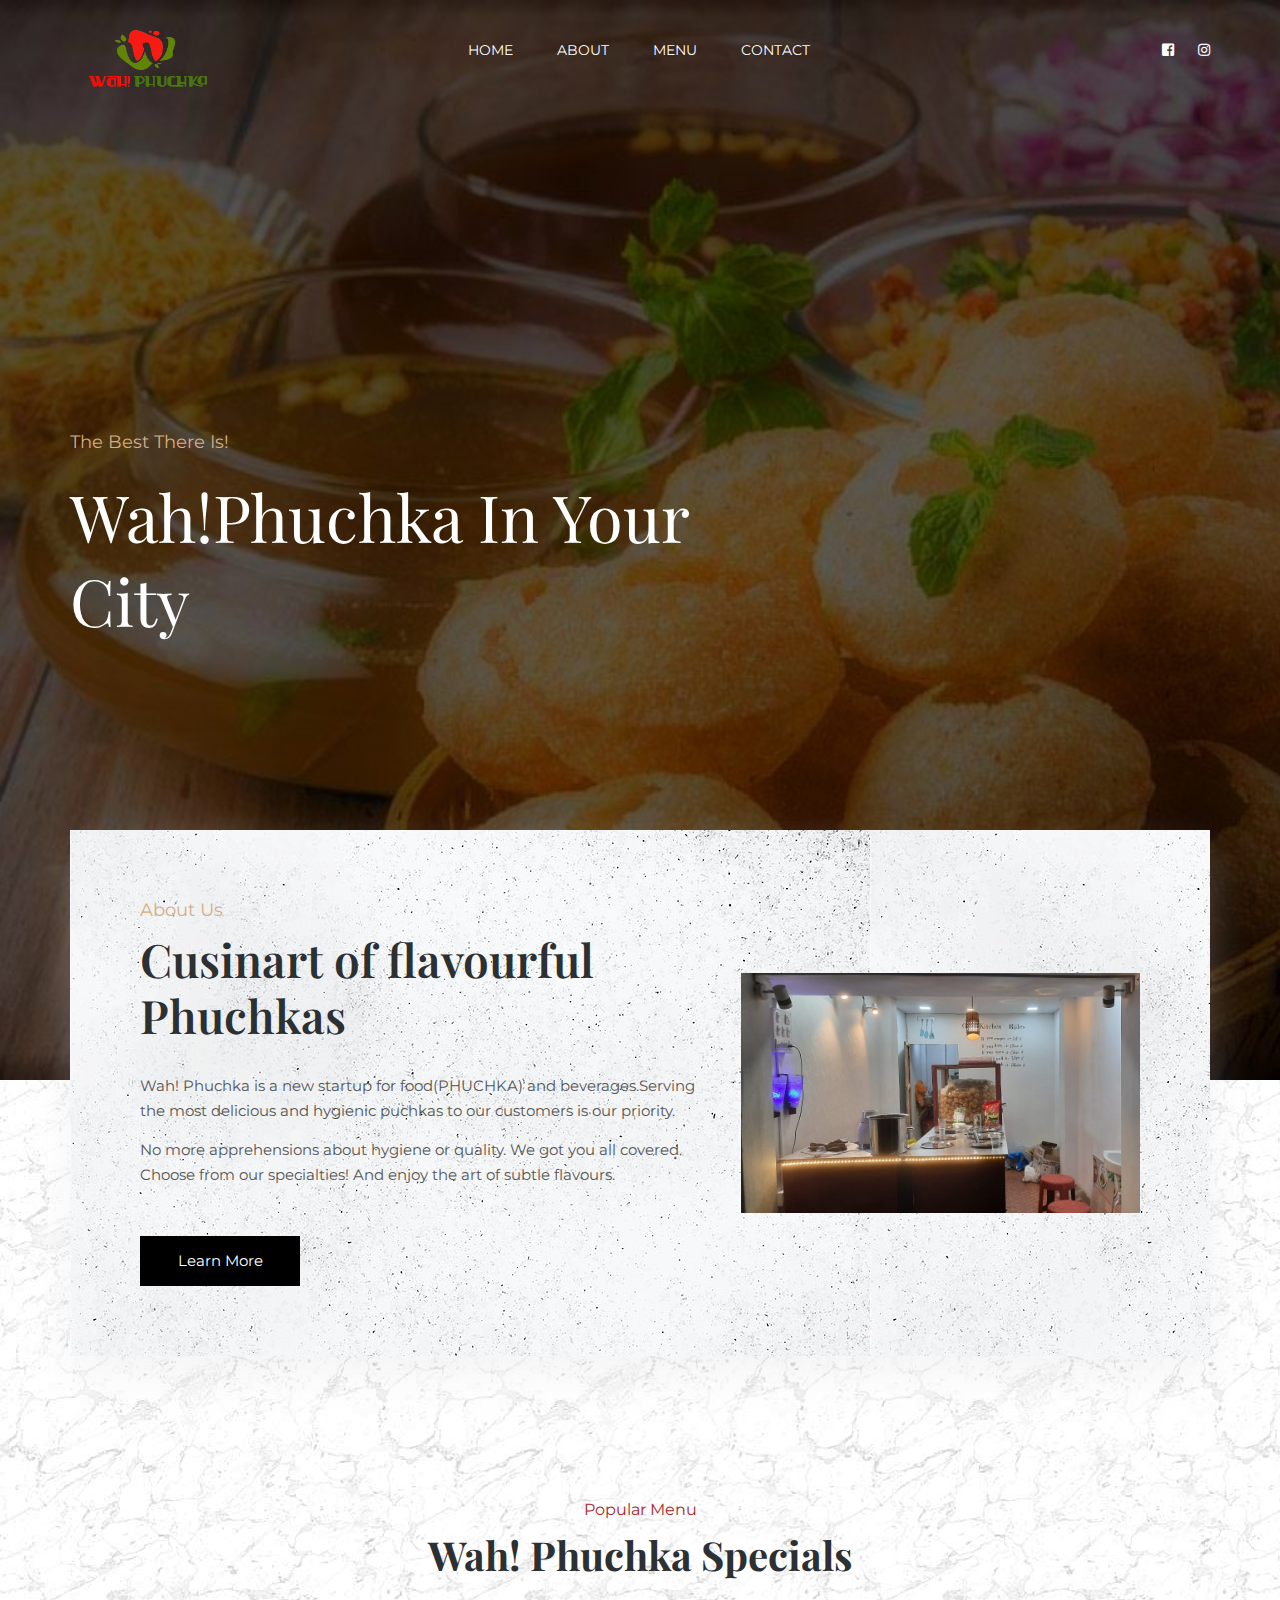
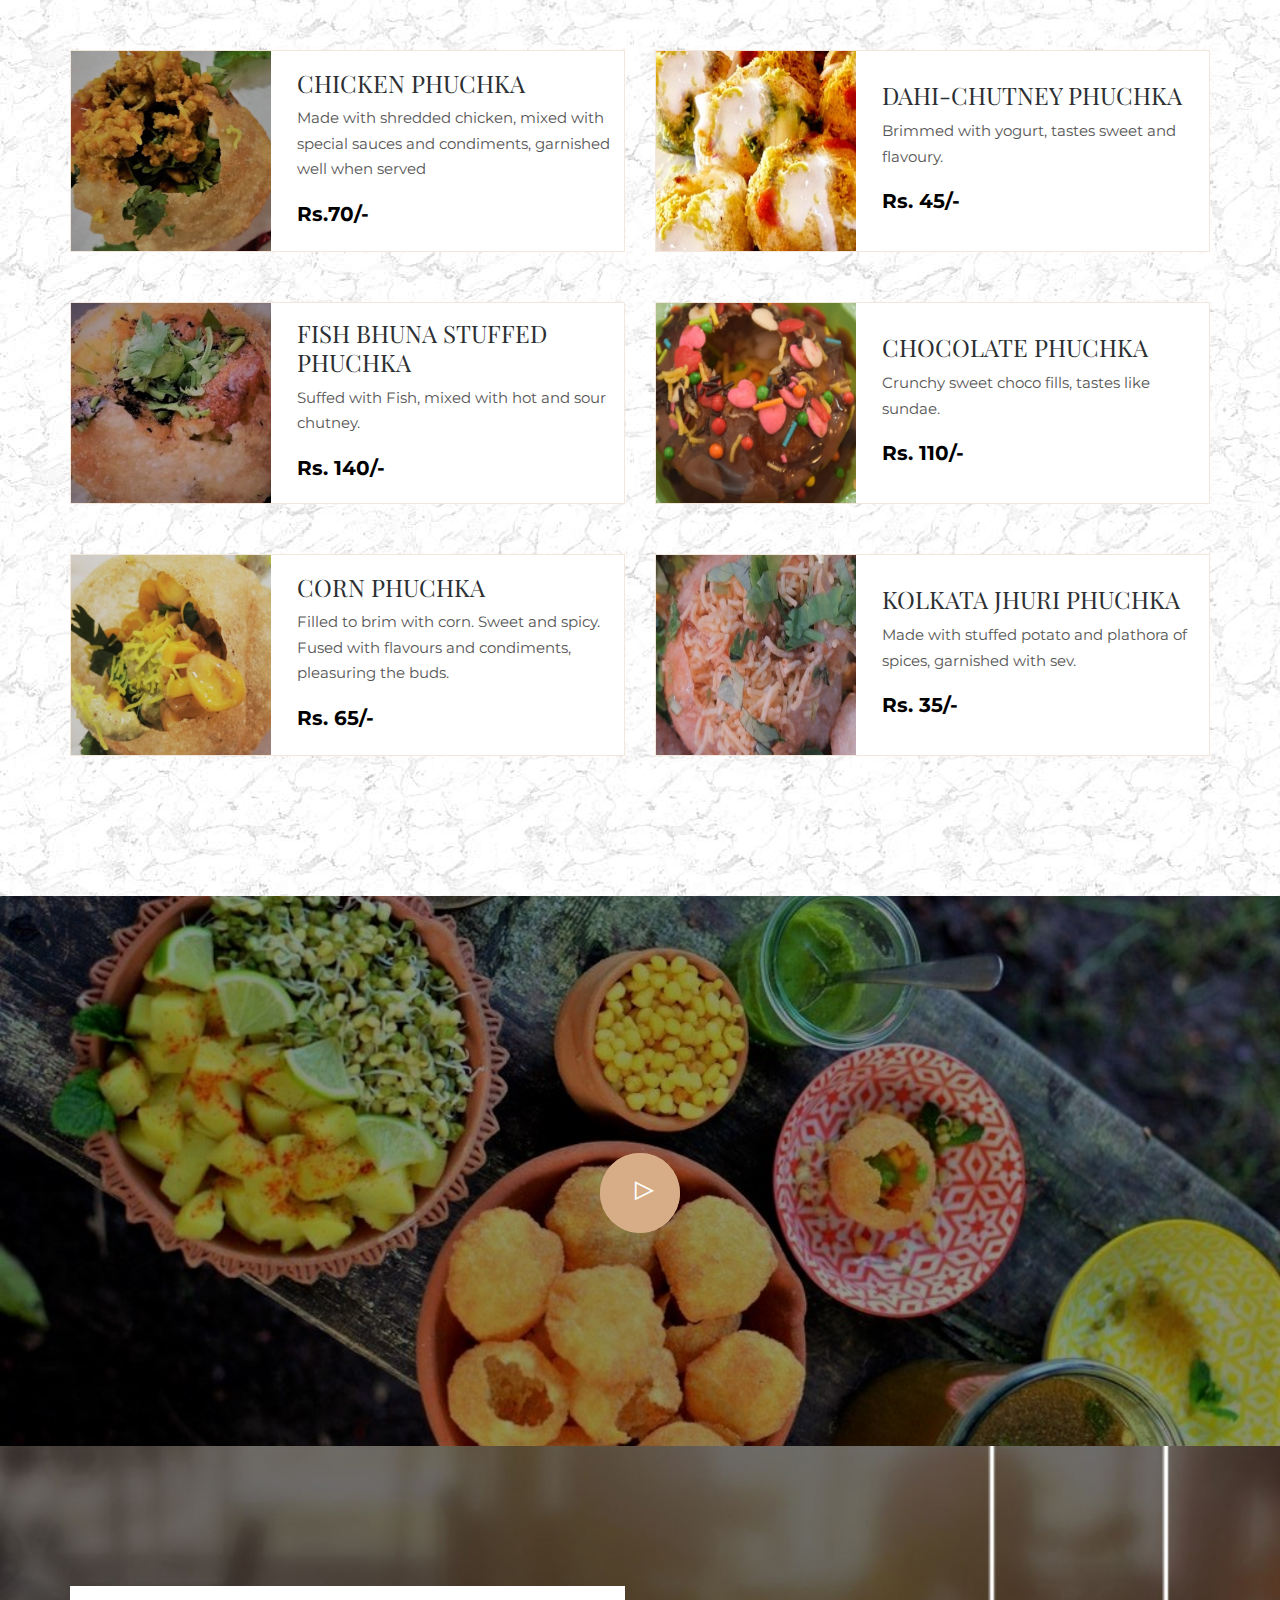
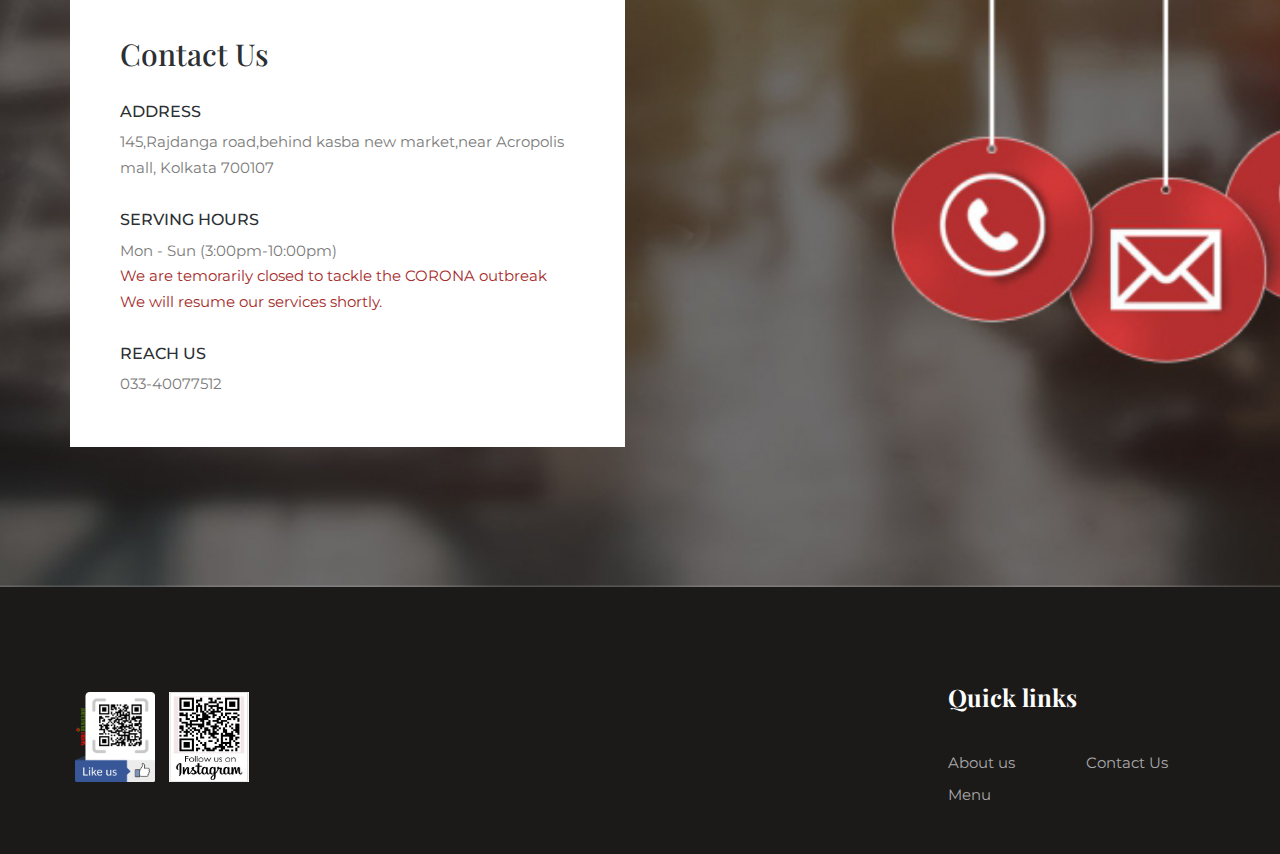
<file: index.html>
<!DOCTYPE html>
<html lang="en">
  <head>
    <!-- Required meta tags -->
    <meta charset="utf-8" />
    <meta
      name="viewport"
      content="width=device-width, initial-scale=1, shrink-to-fit=no"
    />
    <title>Wah!Phuchka Home</title>
    <link rel="icon" href="img/favicon.png" />
    <!-- Bootstrap CSS -->
    <link rel="stylesheet" href="css/bootstrap.min.css" />
    <!-- animate CSS -->
    <link rel="stylesheet" href="css/animate.css" />
    <!-- owl carousel CSS -->
    <link rel="stylesheet" href="css/owl.carousel.min.css" />
    <!-- themify CSS -->
    <link rel="stylesheet" href="css/themify-icons.css" />
    <!-- flaticon CSS -->
    <link rel="stylesheet" href="css/flaticon.css" />
    <!-- font awesome CSS -->
    <link rel="stylesheet" href="css/magnific-popup.css" />
    <!-- swiper CSS -->
    <link rel="stylesheet" href="css/slick.css" />
    <link rel="stylesheet" href="css/gijgo.min.css" />
    <link rel="stylesheet" href="css/nice-select.css" />
    <link rel="stylesheet" href="css/all.css" />
    <!-- style CSS -->
    <link rel="stylesheet" href="css/style.css" />



  </head>

  <body background="./img/bgg.jpg" style="height: auto; width: 100%;">
    <!--::header part start::-->
    <header class="main_menu home_menu">
      <div class="container">
        <div class="row align-items-center">
          <div class="col-lg-12">
            <nav class="navbar navbar-expand-lg navbar-light">
              <a class="navbar-brand" href="index.html">
                <img src="img/logo.png" style="height: 80px; width: 150px;" alt="logo" />
              </a>
              <button
                class="navbar-toggler"
                type="button"
                data-toggle="collapse"
                data-target="#navbarSupportedContent"
                aria-controls="navbarSupportedContent"
                aria-expanded="false"
                aria-label="Toggle navigation"
              >
                <span class="navbar-toggler-icon"></span>
              </button>

              <div
                class="collapse navbar-collapse main-menu-item justify-content-end"
                id="navbarSupportedContent"
              >
                <ul class="navbar-nav">
                  <li class="nav-item">
                    <a class="nav-link" href="index.html">Home</a>
                  </li>
                  <li class="nav-item">
                    <a class="nav-link" href="about.html">About</a>
                  </li>
                  <li class="nav-item">
                    <a class="nav-link" href="food_menu.html">Menu</a>
                  </li>
                 
                  <li class="nav-item">
                    <a class="nav-link" href="contact.html">Contact</a>
                  </li>
                </ul>
              </div>
              <div class="social_icon d-none d-lg-block">
                <a href="https://www.facebook.com/wahphuchka/" class="single_social_icon"
                  ><i class="fab fa-facebook-square"></i
                ></a>
                <a href="https://www.instagram.com/wah_phuchka/" class="single_social_icon"
                  ><i class="fab fa-instagram"></i
                ></a>
              </div>
            </nav>
          </div>
        </div>
      </div>
    </header>
    <!-- Header part end-->

    <!-- banner part start-->
    <section class="banner_part">
      <div class="container">
        <div class="row align-items-center">
          <div class="col-lg-7">
            <div class="banner_text">
              <div class="banner_text_iner">
                <h5>The Best There Is!</h5>
                <h1>Wah!Phuchka In Your City  </h1>
              </div>
            </div>
          </div>
        </div>
      </div>
    </section>
    <!-- banner part start-->

    <!-- about part start-->
    <section class="about_part">
      <div class="container">
        <div class="row align-items-center justify-content-center">
          <div class="col-lg-12">
            <div style="background-image: url(./img/bg.jpg);" class="about_part_iner">
              <div class="row align-items-center">
                <div class="col-lg-7">
                  <div class="about_text">
                    <h5>About Us</h5>
                    <h2>Cusinart of flavourful Phuchkas</h2>
                    <p>
                      Wah! Phuchka is a new startup for food(PHUCHKA) and beverages.Serving the most delicious and hygienic puchkas to our customers is our priority.
                    </p>
                    <p>
                      No more apprehensions about hygiene or quality. We got you all covered.
                      Choose from our specialties! And enjoy the art of subtle flavours.
                    </p>
                    <a href="about.html" class="btn_3">learn More</a>
                  </div>
                </div>
                <div class="col-lg-5">
                  <div class="about_img">
                    <img src="img/about.png"  alt="" />
                  </div>
                </div>
              </div>
            </div>
          </div>
        </div>
      </div>
    </section>
    <!-- about part end-->

    <!-- food_menu start-->
    <section class="food_menu">
      <div class="container">
        <div class="row justify-content-center">
          <div class="col-lg-5">
            <div class="section_tittle">
              <p style="color: brown;">Popular Menu</p>
              <h2>Wah! Phuchka Specials</h2>
            </div>
          </div>
          <div class="col-lg-12">
            <div class="single-member">
              <div class="row">
                <div class="col-sm-6 col-lg-6">
                  <div  class="single_food_item media">
                    <img
                      src="img/food_menu/single_food_1.png"
                      class="img-responsive"
                      alt="..."
                      style="height: 200px; width: 200px;"
                    />
                    <div class="media-body align-self-center">
                      <h3>Chicken Phuchka</h3>
                      <p>Made with shredded chicken, mixed with special sauces and condiments, garnished well when served </p>
                      <h5>Rs.70/-</h5>
                    </div>
                  </div>
                 
                   <div class="single_food_item media">
                    <img
                      src="img/food_menu/single_food_5.png"
                      class="img-responsive"
                      alt="..."
                      style="height: 200px; width: 200px;"
                    />
                    <div class="media-body align-self-center">
                      <h3>Fish Bhuna Stuffed Phuchka</h3>
                      <p>Suffed with Fish, mixed with hot and sour chutney.</p>
                      <h5>Rs. 140/-</h5>
                    </div>
                  </div>


                  <div class="single_food_item media">
                    <img
                      src="img/food_menu/single_food_3.png"
                      class="img-responsive"
                      alt="..."
                      style="height: 200px; width: 200px;"
                    />
                    <div class="media-body align-self-center">
                      <h3>Corn Phuchka</h3>
                      <p>Filled to brim with corn. Sweet and spicy. Fused with flavours and condiments, pleasuring the buds.</p>
                      <h5>Rs. 65/-</h5>
                    </div>
                  </div>
                </div>
                <div class="col-sm-6 col-lg-6">
                  <div class="single_food_item media">
                    <img
                      src="img/food_menu/single_food_4.png"
                      class="img-responsive"
                      alt="..."
                      style="height: 200px; width: 200px;"
                    />
                    <div class="media-body align-self-center">
                      <h3>Dahi-Chutney Phuchka</h3>
                      <p>Brimmed with yogurt, tastes sweet and flavoury.</p>
                      <h5>Rs. 45/-</h5>
                    </div>
                  </div>
                 
                   <div class="single_food_item media">
                    <img
                      src="img/food_menu/single_food_2.png"
                      class="img-responsive"
                      alt="..."
                      style="height: 200px; width: 200px;"
                    />
                    <div class="media-body align-self-center">
                      <h3>Chocolate Phuchka</h3>
                      <p>Crunchy sweet choco fills, tastes like sundae.</p>
                      <h5>Rs. 110/-</h5>
                    </div>
                  </div>


                  <div class="single_food_item media">
                    <img
                      src="img/food_menu/single_food_6.png"
                      class="img-responsive"
                      alt="..."
                      style="height: 200px; width: 200px;"
                    />
                    <div class="media-body align-self-center">
                      <h3>Kolkata Jhuri Phuchka</h3>
                      <p>Made with stuffed potato and plathora of spices, garnished with sev.</p>
                      <h5>Rs. 35/-</h5>
                    </div>
                  </div>
                </div>
              </div>
            </div>
          </div>
        </div>
      </div>
    </section>
    <!-- food_menu part end-->

    <!-- intro_video_bg start-->
    <section class="intro_video_bg">
      <div class="container">
        <div class="row">
          <div class="col-lg-12">
            <div class="intro_video_iner text-center">
              <div class="intro_video_icon">
                <a
                  target="_blank"
                  id="play-video_1"
                  class="video-play-button popup-youtube"
                  href="https://www.youtube.com/watch?v=oHR-Z19U7Oc"
                >
                  <span class="ti-control-play"></span>
                </a>
              </div>
            </div>
          </div>
        </div>
      </div>
    </section>
    <!-- intro_video_bg part end-->

    <!--::review_part start::-->
    
    <!--::review_part end::-->

    <!--::contact part css start::-->
    <section class="contact_part section_padding">
      <div class="container">
        <div class="row">
          <div class="col-lg-6">
            <div class="contact_part_iner">
              <h3>Contact Us</h3>
              <div class="single_contact_part">
                <h5>address</h5>
                <p>145,Rajdanga road,behind kasba new market,near Acropolis mall,
                    Kolkata 700107</p>
              </div>
              <div class="single_contact_part">
                <h5>Serving Hours</h5>
                <p>Mon - Sun (3:00pm-10:00pm)</p>
                <p style="color: brown;">We are temorarily closed to tackle the CORONA outbreak
                <br> We will resume our services shortly. </p>
              </div>
              <div class="single_contact_part">
                <h5>REACH US</h5>
                <p>033-40077512</p>
                <span></span>
              </div>
            </div>
          </div>
        </div>
      </div>
    </section>
    <!--::contact part css end::-->

    <!-- footer part start-->
    <footer class="footer-area">
      <div class="container">
        <div class="row justify-content-between">
          <div class="col-xl-3 col-sm-6 col-md-3 col-lg-3">
            <div id="footlogoo" class="single-footer-widget footer_1">
              <img src="./img/qr.png" style="height: 100px; width: 90px; padding: 5px 5px;" alt="#" />
              <img src="./img/qr2.jpg" style="height: 100px; width: 90px; padding: 5px 5px;" alt="#" />
              <p></p>
              <span></span>
             
            </div>
          </div>
          <div class="col-xl-3 col-sm-6 col-md-2 col-lg-3" style="display: inline-block;">
            <div style="" class="single-footer-widget footer_2">
              <h4>Quick links</h4>
              <div style="padding: -200px -200px;" class="contact_info">
                <ul>
                  <li><a href="about.html">About us</a></li>
                  <li><a href="food_menu.html"> Menu</a></li>
                  <li><a href="contact.html">Contact Us</a></li>


                </ul>
              </div>
            </div>
          </div>
        

      </div>
    </footer>
    <!-- footer part end-->

    <!-- jquery plugins here-->
    <script src="js/jquery-1.12.1.min.js"></script>
    <!-- popper js -->
    <script src="js/popper.min.js"></script>
    <!-- bootstrap js -->
    <script src="js/bootstrap.min.js"></script>
    <!-- easing js -->
 
    <!-- swiper js -->
    <script src="js/swiper.min.js"></script>
    <!-- swiper js -->
    <script src="js/masonry.pkgd.js"></script>
    <!-- particles js -->
    <script src="js/owl.carousel.min.js"></script>
    <!-- swiper js -->
    <script src="js/slick.min.js"></script>
    <script src="js/gijgo.min.js"></script>
    <script src="js/jquery.nice-select.min.js"></script>
    <!-- custom js -->
    <script src="js/custom.js"></script>
  </body>
</html>
</file>
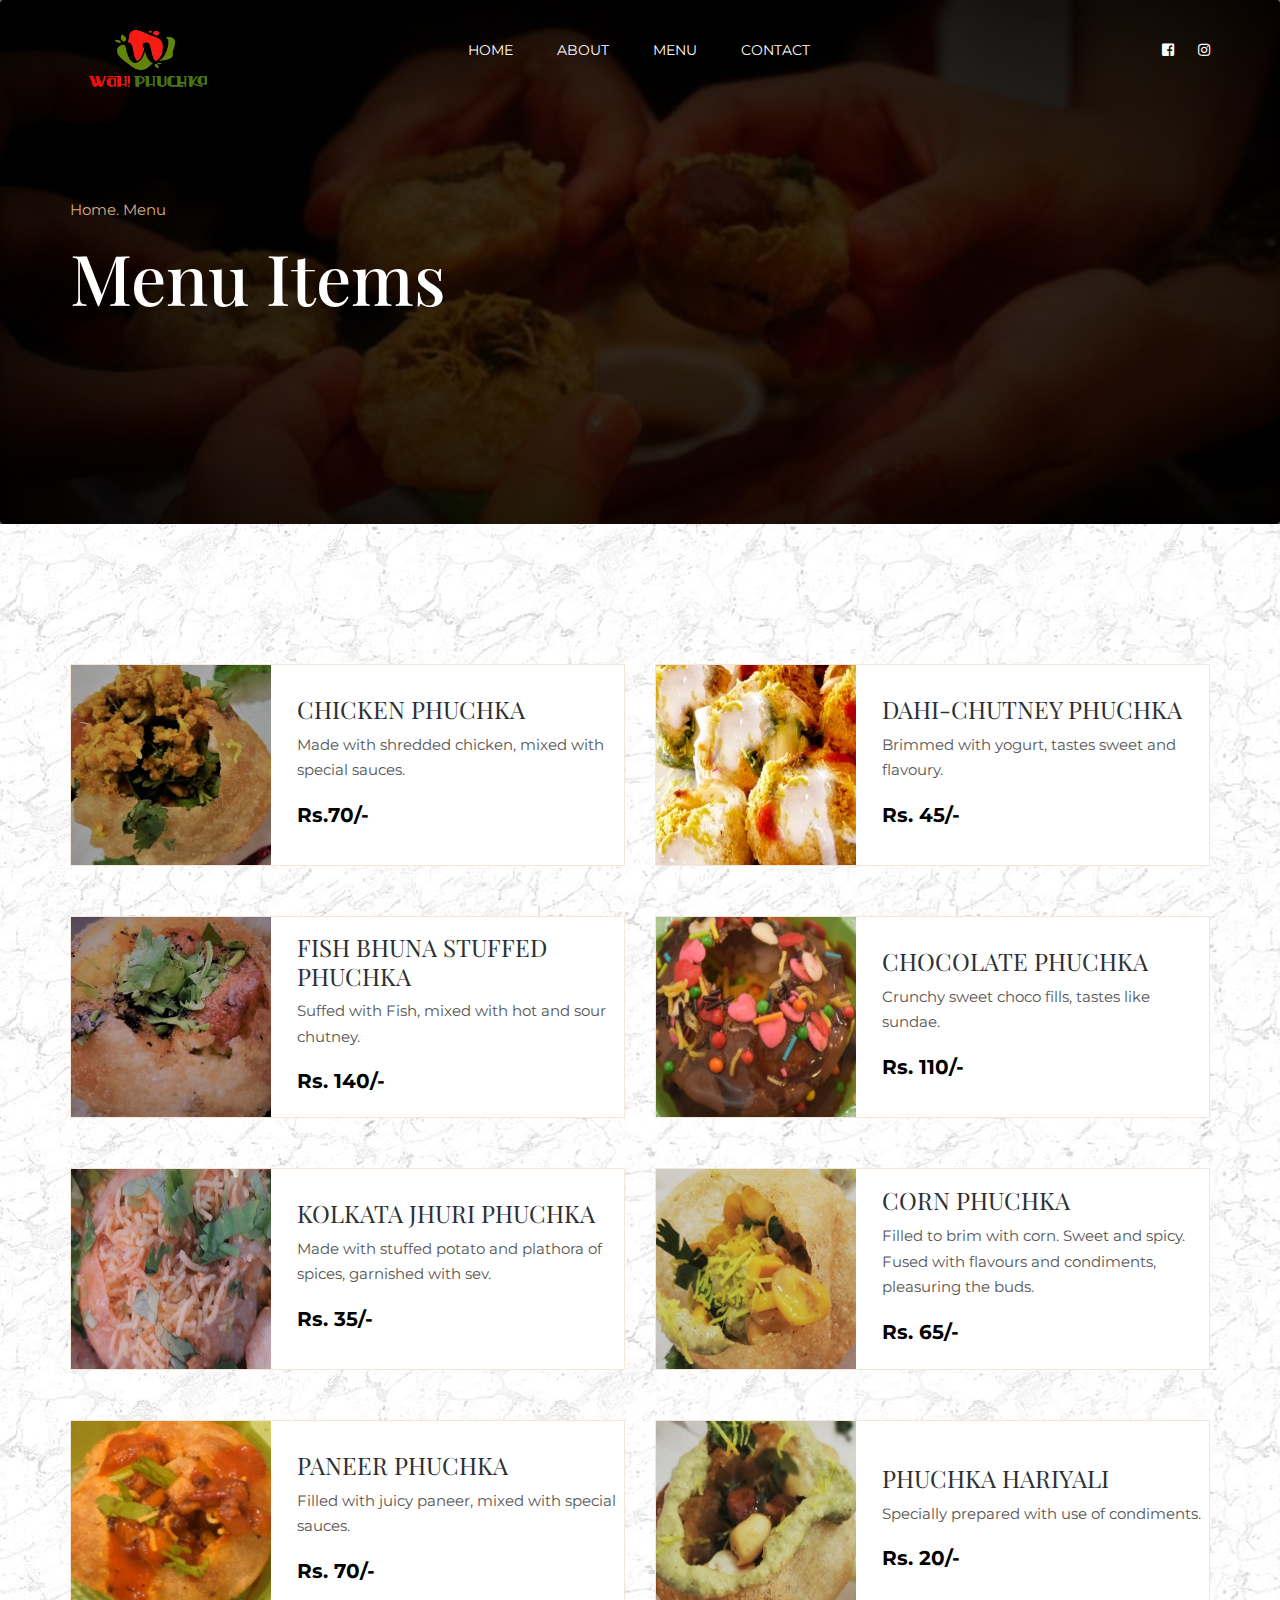
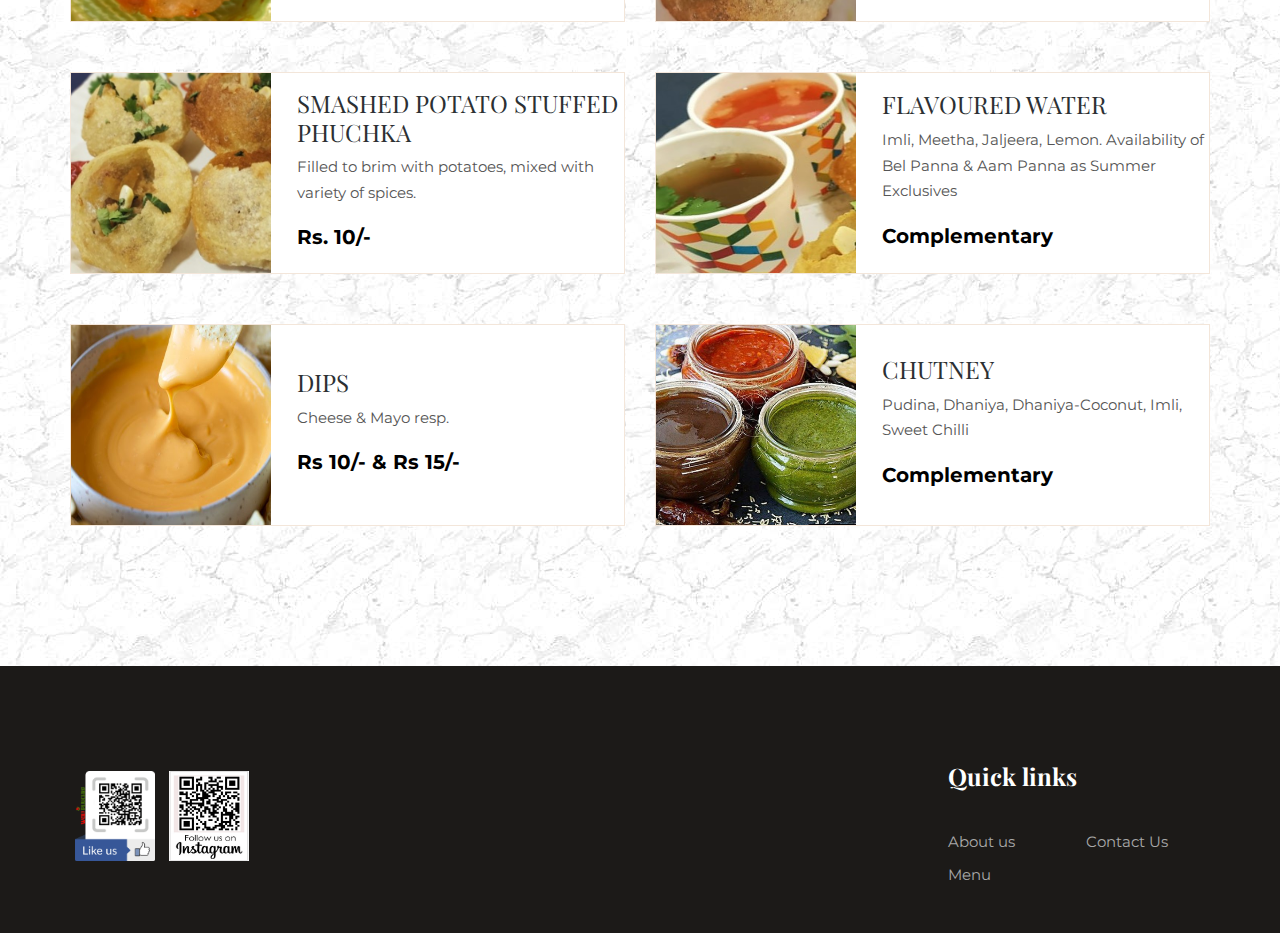
<file: food_menu.html>
<!DOCTYPE html>
<html lang="en">
  <head>
    <!-- Required meta tags -->
    <meta charset="utf-8" />
    <meta
      name="viewport"
      content="width=device-width, initial-scale=1, shrink-to-fit=no"
    />
    <title>Wah!Phuchka Menu</title>
    <link rel="icon" href="img/favicon.png" />
    <!-- Bootstrap CSS -->
    <link rel="stylesheet" href="css/bootstrap.min.css" />
    <!-- animate CSS -->
    <link rel="stylesheet" href="css/animate.css" />
    <!-- owl carousel CSS -->
    <link rel="stylesheet" href="css/owl.carousel.min.css" />
    <!-- themify CSS -->
    <link rel="stylesheet" href="css/themify-icons.css" />
    <!-- flaticon CSS -->
    <link rel="stylesheet" href="css/flaticon.css" />
    <!-- font awesome CSS -->
    <link rel="stylesheet" href="css/magnific-popup.css" />
    <!-- swiper CSS -->
    <link rel="stylesheet" href="css/slick.css" />
    <link rel="stylesheet" href="css/gijgo.min.css" />
    <link rel="stylesheet" href="css/nice-select.css" />
    <link rel="stylesheet" href="css/all.css" />
    <!-- style CSS -->
    <link rel="stylesheet" href="css/style.css" />



  </head>

  <body background="./img/bgg.jpg" style="height: auto; width: 100%;">
    <!--::header part start::-->
    <header class="main_menu home_menu">
      <div class="container">
        <div class="row align-items-center">
          <div class="col-lg-12">
            <nav class="navbar navbar-expand-lg navbar-light">
              <a class="navbar-brand" href="index.html">
                <img src="img/logo.png" style="height: 80px; width: 150px;" alt="logo" />
              </a>
              <button
                class="navbar-toggler"
                type="button"
                data-toggle="collapse"
                data-target="#navbarSupportedContent"
                aria-controls="navbarSupportedContent"
                aria-expanded="false"
                aria-label="Toggle navigation"
              >
                <span class="navbar-toggler-icon"></span>
              </button>

              <div
                class="collapse navbar-collapse main-menu-item justify-content-end"
                id="navbarSupportedContent"
              >
                <ul class="navbar-nav">
                  <li class="nav-item">
                    <a class="nav-link" href="index.html">Home</a>
                  </li>
                  <li class="nav-item">
                    <a class="nav-link" href="about.html">About</a>
                  </li>
                  <li class="nav-item">
                    <a class="nav-link" href="food_menu.html">Menu</a>
                  </li>
                 
                  <li class="nav-item">
                    <a class="nav-link" href="contact.html">Contact</a>
                  </li>
                </ul>
              </div>
               <div class="social_icon d-none d-lg-block">
                <a href="https://www.facebook.com/wahphuchka/" class="single_social_icon"
                  ><i class="fab fa-facebook-square"></i
                ></a>
                <a href="https://www.instagram.com/wah_phuchka/" class="single_social_icon"
                  ><i class="fab fa-instagram"></i
                ></a>
              </div>
            </nav>
          </div>
        </div>
      </div>
    </header>               
    <!-- Header part end-->

    <!-- breadcrumb start-->
    <section class="breadcrumb breadcrumb_bg">
        <div class="container">
            <div class="row">
                <div class="col-lg-12">
                    <div class="breadcrumb_iner">
                        <div class="breadcrumb_iner_item">
                            <p>Home. Menu</p>
                            <h2>Menu Items</h2>
                        </div>
                    </div>
                </div>
            </div>
        </div>
    </section>
    <!-- breadcrumb start-->

    <!-- food menu part start-->
    <section class="food_menu">
        <div class="container">
            <div class="row justify-content-center">
                <div class="col-lg-12">
                    <div class="single-member">
                    <div class="row">
                        <div class="col-sm-6 col-lg-6">
                        <div  class="single_food_item media">
                    <img
                      src="img/food_menu/single_food_1.png"
                      class="img-responsive"
                      alt="..."
                      style="height: 200px; width: 200px;"
                    />
                    <div class="media-body align-self-center">
                      <h3>Chicken Phuchka</h3>
                      <p>Made with shredded chicken, mixed with special sauces.</p>
                      <h5>Rs.70/-</h5>
                    </div>
                  </div>

                   <div class="single_food_item media">
                    <img
                      src="img/food_menu/single_food_5.png"
                      class="img-responsive"
                      alt="..."
                      style="height: 200px; width: 200px;"
                    />
                    <div class="media-body align-self-center">
                      <h3>Fish Bhuna Stuffed Phuchka</h3>
                      <p>Suffed with Fish, mixed with hot and sour chutney.</p>
                      <h5>Rs. 140/-</h5>
                    </div>
                  </div>


                 

                   <div class="single_food_item media">
                    <img
                      src="img/food_menu/single_food_6.png"
                      class="img-responsive"
                      alt="..."
                      style="height: 200px; width: 200px;"
                    />
                    <div class="media-body align-self-center">
                      <h3>Kolkata Jhuri Phuchka</h3>
                      <p>Made with stuffed potato and plathora of spices, garnished with sev.</p>
                      <h5>Rs. 35/-</h5>
                    </div>
                  </div>

                  <div class="single_food_item media">
                    <img
                      src="img/food_menu/paneer.jpg"
                      class="img-responsive"
                      alt="..."
                      style="height: 200px; width: 200px;"
                    />
                    <div class="media-body align-self-center">
                      <h3>Paneer Phuchka</h3>
                      <p>Filled with juicy paneer, mixed with special sauces. </p>
                      <h5>Rs. 70/-</h5>
                    </div>
                  </div>
                  <div class="single_food_item media">
                    <img
                      src="img/food_menu/potato.jpg"
                      class="img-responsive"
                      alt="..."
                      style="height: 200px; width: 200px;"
                    />
                    <div class="media-body align-self-center">
                      <h3>Smashed Potato Stuffed Phuchka</h3>
                      <p>Filled to brim with potatoes, mixed with variety of spices.</p>
                      <h5>Rs. 10/-</h5>
                    </div>
                  </div>

                   <div class="single_food_item media">
                    <img
                      src="img/food_menu/dips.jpg"
                      class="img-responsive"
                      alt="..."
                      style="height: 200px; width: 200px;"
                    />
                    <div class="media-body align-self-center">
                      <h3>Dips</h3>
                      <p>Cheese & Mayo resp.</p>
                      <h5>Rs 10/- & Rs 15/- </h5>
                    </div>
                  </div>

                 

                </div>
                <div class="col-sm-6 col-lg-6">
                  <div class="single_food_item media">
                    <img
                      src="img/food_menu/single_food_4.png"
                      class="img-responsive"
                      alt="..."
                      style="height: 200px; width: 200px;"
                    />
                    <div class="media-body align-self-center">
                      <h3>Dahi-Chutney Phuchka</h3>
                      <p>Brimmed with yogurt, tastes sweet and flavoury.</p>
                      <h5>Rs. 45/-</h5>
                    </div>
                  </div>
                 

                   <div class="single_food_item media">
                    <img
                      src="img/food_menu/single_food_2.png"
                      class="img-responsive"
                      alt="..."
                      style="height: 200px; width: 200px;"
                    />
                    <div class="media-body align-self-center">
                      <h3>Chocolate Phuchka</h3>
                      <p>Crunchy sweet choco fills, tastes like sundae.</p>
                      <h5>Rs. 110/-</h5>
                    </div>
                  </div>



                    <div class="single_food_item media">
                    <img
                      src="img/food_menu/single_food_3.png"
                      class="img-responsive"
                      alt="..."
                      style="height: 200px; width: 200px;"
                    />
                    <div class="media-body align-self-center">
                      <h3>Corn Phuchka</h3>
                      <p>Filled to brim with corn. Sweet and spicy. Fused with flavours and condiments, pleasuring the buds.</p>
                      <h5>Rs. 65/-</h5>
                    </div>
                  </div>


                 

                    <div class="single_food_item media">
                    <img
                      src="img/food_menu/hariali.jpg"
                      class="img-responsive"
                      alt="..."
                      style="height: 200px; width: 200px;"
                    />
                    <div class="media-body align-self-center">
                      <h3>Phuchka Hariyali</h3>
                      <p>Specially prepared with use of condiments.</p>
                      <h5>Rs. 20/-</h5>
                    </div>
                  </div>
                  <div class="single_food_item media">
                    <img
                      src="img/food_menu/water.jpg"
                      class="img-responsive"
                      alt="..."
                      style="height: 200px; width: 200px;"
                    />
                    <div class="media-body align-self-center">
                      <h3>Flavoured Water</h3>
                      <p>Imli, Meetha, Jaljeera, Lemon. Availability of Bel Panna & Aam Panna as Summer Exclusives</p>
                      <h5>Complementary</h5>
                    </div>
                  </div>

                   <div class="single_food_item media">
                    <img
                      src="img/food_menu/chutney.jpg"
                      class="img-responsive"
                      alt="..."
                      style="height: 200px; width: 200px;"
                    />
                    <div class="media-body align-self-center">
                      <h3>Chutney</h3>
                      <p>Pudina, Dhaniya, Dhaniya-Coconut, Imli, Sweet Chilli</p>
                      <h5>Complementary</h5>
                    </div>
                  </div>

                 




                        </div>
                    </div>
                    </div>
                </div>
            </div>
        </div>
    </section>
    <!-- food menu part end-->

    <!-- footer part start-->
   <footer class="footer-area">
      <div class="container">
        <div class="row justify-content-between">
          <div class="col-xl-3 col-sm-6 col-md-3 col-lg-3">
            <div class="single-footer-widget footer_1">
              <img src="./img/qr.png" style="height: 100px; width: 90px; padding: 5px 5px;" alt="#" />
              <img src="./img/qr2.jpg" style="height: 100px; width: 90px; padding: 5px 5px;" alt="#" />
              <p></p>
              <span></span>
             
            </div>
          </div>
          <div class="col-xl-3 col-sm-6 col-md-2 col-lg-3" style="display: inline-block;">
            <div style="" class="single-footer-widget footer_2">
              <h4>Quick links</h4>
              <div style="padding: -200px -200px;" class="contact_info">
                <ul>
                  <li><a href="about.html">About us</a></li>
                  <li><a href="food_menu.html"> Menu</a></li>
                  <li><a href="contact.html">Contact Us</a></li>

                </ul>
              </div>
            </div>
          </div>
        

      </div>
    </footer>
    <!-- footer part end-->

    <!-- jquery plugins here-->
    <script src="js/jquery-1.12.1.min.js"></script>
    <!-- popper js -->
    <script src="js/popper.min.js"></script>
    <!-- bootstrap js -->
    <script src="js/bootstrap.min.js"></script>
    <!-- easing js -->
 
    <!-- swiper js -->
    <script src="js/swiper.min.js"></script>
    <!-- swiper js -->
    <script src="js/masonry.pkgd.js"></script>
    <!-- particles js -->
    <script src="js/owl.carousel.min.js"></script>
    <!-- swiper js -->
    <script src="js/slick.min.js"></script>
    <script src="js/gijgo.min.js"></script>
    <script src="js/jquery.nice-select.min.js"></script>
    <!-- custom js -->
    <script src="js/custom.js"></script>
  </body>
</html>
</file>
<file: css/themify-icons.css>
@font-face {
	font-family: 'themify';
	src:url('../fonts/themify.eot?-fvbane');
	src:url('../fonts/themify.eot?#iefix-fvbane') format('embedded-opentype'),
		url('../fonts/themify.woff?-fvbane') format('woff'),
		url('../fonts/themify.ttf?-fvbane') format('truetype'),
		url('../fonts/themify.svg?-fvbane#themify') format('svg');
	font-weight: normal;
	font-style: normal;
}

[class^="ti-"], [class*=" ti-"] {
	font-family: 'themify';
	speak: none;
	font-style: normal;
	font-weight: normal;
	font-variant: normal;
	text-transform: none;
	line-height: 1;

	/* Better Font Rendering =========== */
	-webkit-font-smoothing: antialiased;
	-moz-osx-font-smoothing: grayscale;
}

.ti-wand:before {
	content: "\e600";
}
.ti-volume:before {
	content: "\e601";
}
.ti-user:before {
	content: "\e602";
}
.ti-unlock:before {
	content: "\e603";
}
.ti-unlink:before {
	content: "\e604";
}
.ti-trash:before {
	content: "\e605";
}
.ti-thought:before {
	content: "\e606";
}
.ti-target:before {
	content: "\e607";
}
.ti-tag:before {
	content: "\e608";
}
.ti-tablet:before {
	content: "\e609";
}
.ti-star:before {
	content: "\e60a";
}
.ti-spray:before {
	content: "\e60b";
}
.ti-signal:before {
	content: "\e60c";
}
.ti-shopping-cart:before {
	content: "\e60d";
}
.ti-shopping-cart-full:before {
	content: "\e60e";
}
.ti-settings:before {
	content: "\e60f";
}
.ti-search:before {
	content: "\e610";
}
.ti-zoom-in:before {
	content: "\e611";
}
.ti-zoom-out:before {
	content: "\e612";
}
.ti-cut:before {
	content: "\e613";
}
.ti-ruler:before {
	content: "\e614";
}
.ti-ruler-pencil:before {
	content: "\e615";
}
.ti-ruler-alt:before {
	content: "\e616";
}
.ti-bookmark:before {
	content: "\e617";
}
.ti-bookmark-alt:before {
	content: "\e618";
}
.ti-reload:before {
	content: "\e619";
}
.ti-plus:before {
	content: "\e61a";
}
.ti-pin:before {
	content: "\e61b";
}
.ti-pencil:before {
	content: "\e61c";
}
.ti-pencil-alt:before {
	content: "\e61d";
}
.ti-paint-roller:before {
	content: "\e61e";
}
.ti-paint-bucket:before {
	content: "\e61f";
}
.ti-na:before {
	content: "\e620";
}
.ti-mobile:before {
	content: "\e621";
}
.ti-minus:before {
	content: "\e622";
}
.ti-medall:before {
	content: "\e623";
}
.ti-medall-alt:before {
	content: "\e624";
}
.ti-marker:before {
	content: "\e625";
}
.ti-marker-alt:before {
	content: "\e626";
}
.ti-arrow-up:before {
	content: "\e627";
}
.ti-arrow-right:before {
	content: "\e628";
}
.ti-arrow-left:before {
	content: "\e629";
}
.ti-arrow-down:before {
	content: "\e62a";
}
.ti-lock:before {
	content: "\e62b";
}
.ti-location-arrow:before {
	content: "\e62c";
}
.ti-link:before {
	content: "\e62d";
}
.ti-layout:before {
	content: "\e62e";
}
.ti-layers:before {
	content: "\e62f";
}
.ti-layers-alt:before {
	content: "\e630";
}
.ti-key:before {
	content: "\e631";
}
.ti-import:before {
	content: "\e632";
}
.ti-image:before {
	content: "\e633";
}
.ti-heart:before {
	content: "\e634";
}
.ti-heart-broken:before {
	content: "\e635";
}
.ti-hand-stop:before {
	content: "\e636";
}
.ti-hand-open:before {
	content: "\e637";
}
.ti-hand-drag:before {
	content: "\e638";
}
.ti-folder:before {
	content: "\e639";
}
.ti-flag:before {
	content: "\e63a";
}
.ti-flag-alt:before {
	content: "\e63b";
}
.ti-flag-alt-2:before {
	content: "\e63c";
}
.ti-eye:before {
	content: "\e63d";
}
.ti-export:before {
	content: "\e63e";
}
.ti-exchange-vertical:before {
	content: "\e63f";
}
.ti-desktop:before {
	content: "\e640";
}
.ti-cup:before {
	content: "\e641";
}
.ti-crown:before {
	content: "\e642";
}
.ti-comments:before {
	content: "\e643";
}
.ti-comment:before {
	content: "\e644";
}
.ti-comment-alt:before {
	content: "\e645";
}
.ti-close:before {
	content: "\e646";
}
.ti-clip:before {
	content: "\e647";
}
.ti-angle-up:before {
	content: "\e648";
}
.ti-angle-right:before {
	content: "\e649";
}
.ti-angle-left:before {
	content: "\e64a";
}
.ti-angle-down:before {
	content: "\e64b";
}
.ti-check:before {
	content: "\e64c";
}
.ti-check-box:before {
	content: "\e64d";
}
.ti-camera:before {
	content: "\e64e";
}
.ti-announcement:before {
	content: "\e64f";
}
.ti-brush:before {
	content: "\e650";
}
.ti-briefcase:before {
	content: "\e651";
}
.ti-bolt:before {
	content: "\e652";
}
.ti-bolt-alt:before {
	content: "\e653";
}
.ti-blackboard:before {
	content: "\e654";
}
.ti-bag:before {
	content: "\e655";
}
.ti-move:before {
	content: "\e656";
}
.ti-arrows-vertical:before {
	content: "\e657";
}
.ti-arrows-horizontal:before {
	content: "\e658";
}
.ti-fullscreen:before {
	content: "\e659";
}
.ti-arrow-top-right:before {
	content: "\e65a";
}
.ti-arrow-top-left:before {
	content: "\e65b";
}
.ti-arrow-circle-up:before {
	content: "\e65c";
}
.ti-arrow-circle-right:before {
	content: "\e65d";
}
.ti-arrow-circle-left:before {
	content: "\e65e";
}
.ti-arrow-circle-down:before {
	content: "\e65f";
}
.ti-angle-double-up:before {
	content: "\e660";
}
.ti-angle-double-right:before {
	content: "\e661";
}
.ti-angle-double-left:before {
	content: "\e662";
}
.ti-angle-double-down:before {
	content: "\e663";
}
.ti-zip:before {
	content: "\e664";
}
.ti-world:before {
	content: "\e665";
}
.ti-wheelchair:before {
	content: "\e666";
}
.ti-view-list:before {
	content: "\e667";
}
.ti-view-list-alt:before {
	content: "\e668";
}
.ti-view-grid:before {
	content: "\e669";
}
.ti-uppercase:before {
	content: "\e66a";
}
.ti-upload:before {
	content: "\e66b";
}
.ti-underline:before {
	content: "\e66c";
}
.ti-truck:before {
	content: "\e66d";
}
.ti-timer:before {
	content: "\e66e";
}
.ti-ticket:before {
	content: "\e66f";
}
.ti-thumb-up:before {
	content: "\e670";
}
.ti-thumb-down:before {
	content: "\e671";
}
.ti-text:before {
	content: "\e672";
}
.ti-stats-up:before {
	content: "\e673";
}
.ti-stats-down:before {
	content: "\e674";
}
.ti-split-v:before {
	content: "\e675";
}
.ti-split-h:before {
	content: "\e676";
}
.ti-smallcap:before {
	content: "\e677";
}
.ti-shine:before {
	content: "\e678";
}
.ti-shift-right:before {
	content: "\e679";
}
.ti-shift-left:before {
	content: "\e67a";
}
.ti-shield:before {
	content: "\e67b";
}
.ti-notepad:before {
	content: "\e67c";
}
.ti-server:before {
	content: "\e67d";
}
.ti-quote-right:before {
	content: "\e67e";
}
.ti-quote-left:before {
	content: "\e67f";
}
.ti-pulse:before {
	content: "\e680";
}
.ti-printer:before {
	content: "\e681";
}
.ti-power-off:before {
	content: "\e682";
}
.ti-plug:before {
	content: "\e683";
}
.ti-pie-chart:before {
	content: "\e684";
}
.ti-paragraph:before {
	content: "\e685";
}
.ti-panel:before {
	content: "\e686";
}
.ti-package:before {
	content: "\e687";
}
.ti-music:before {
	content: "\e688";
}
.ti-music-alt:before {
	content: "\e689";
}
.ti-mouse:before {
	content: "\e68a";
}
.ti-mouse-alt:before {
	content: "\e68b";
}
.ti-money:before {
	content: "\e68c";
}
.ti-microphone:before {
	content: "\e68d";
}
.ti-menu:before {
	content: "\e68e";
}
.ti-menu-alt:before {
	content: "\e68f";
}
.ti-map:before {
	content: "\e690";
}
.ti-map-alt:before {
	content: "\e691";
}
.ti-loop:before {
	content: "\e692";
}
.ti-location-pin:before {
	content: "\e693";
}
.ti-list:before {
	content: "\e694";
}
.ti-light-bulb:before {
	content: "\e695";
}
.ti-Italic:before {
	content: "\e696";
}
.ti-info:before {
	content: "\e697";
}
.ti-infinite:before {
	content: "\e698";
}
.ti-id-badge:before {
	content: "\e699";
}
.ti-hummer:before {
	content: "\e69a";
}
.ti-home:before {
	content: "\e69b";
}
.ti-help:before {
	content: "\e69c";
}
.ti-headphone:before {
	content: "\e69d";
}
.ti-harddrives:before {
	content: "\e69e";
}
.ti-harddrive:before {
	content: "\e69f";
}
.ti-gift:before {
	content: "\e6a0";
}
.ti-game:before {
	content: "\e6a1";
}
.ti-filter:before {
	content: "\e6a2";
}
.ti-files:before {
	content: "\e6a3";
}
.ti-file:before {
	content: "\e6a4";
}
.ti-eraser:before {
	content: "\e6a5";
}
.ti-envelope:before {
	content: "\e6a6";
}
.ti-download:before {
	content: "\e6a7";
}
.ti-direction:before {
	content: "\e6a8";
}
.ti-direction-alt:before {
	content: "\e6a9";
}
.ti-dashboard:before {
	content: "\e6aa";
}
.ti-control-stop:before {
	content: "\e6ab";
}
.ti-control-shuffle:before {
	content: "\e6ac";
}
.ti-control-play:before {
	content: "\e6ad";
}
.ti-control-pause:before {
	content: "\e6ae";
}
.ti-control-forward:before {
	content: "\e6af";
}
.ti-control-backward:before {
	content: "\e6b0";
}
.ti-cloud:before {
	content: "\e6b1";
}
.ti-cloud-up:before {
	content: "\e6b2";
}
.ti-cloud-down:before {
	content: "\e6b3";
}
.ti-clipboard:before {
	content: "\e6b4";
}
.ti-car:before {
	content: "\e6b5";
}
.ti-calendar:before {
	content: "\e6b6";
}
.ti-book:before {
	content: "\e6b7";
}
.ti-bell:before {
	content: "\e6b8";
}
.ti-basketball:before {
	content: "\e6b9";
}
.ti-bar-chart:before {
	content: "\e6ba";
}
.ti-bar-chart-alt:before {
	content: "\e6bb";
}
.ti-back-right:before {
	content: "\e6bc";
}
.ti-back-left:before {
	content: "\e6bd";
}
.ti-arrows-corner:before {
	content: "\e6be";
}
.ti-archive:before {
	content: "\e6bf";
}
.ti-anchor:before {
	content: "\e6c0";
}
.ti-align-right:before {
	content: "\e6c1";
}
.ti-align-left:before {
	content: "\e6c2";
}
.ti-align-justify:before {
	content: "\e6c3";
}
.ti-align-center:before {
	content: "\e6c4";
}
.ti-alert:before {
	content: "\e6c5";
}
.ti-alarm-clock:before {
	content: "\e6c6";
}
.ti-agenda:before {
	content: "\e6c7";
}
.ti-write:before {
	content: "\e6c8";
}
.ti-window:before {
	content: "\e6c9";
}
.ti-widgetized:before {
	content: "\e6ca";
}
.ti-widget:before {
	content: "\e6cb";
}
.ti-widget-alt:before {
	content: "\e6cc";
}
.ti-wallet:before {
	content: "\e6cd";
}
.ti-video-clapper:before {
	content: "\e6ce";
}
.ti-video-camera:before {
	content: "\e6cf";
}
.ti-vector:before {
	content: "\e6d0";
}
.ti-themify-logo:before {
	content: "\e6d1";
}
.ti-themify-favicon:before {
	content: "\e6d2";
}
.ti-themify-favicon-alt:before {
	content: "\e6d3";
}
.ti-support:before {
	content: "\e6d4";
}
.ti-stamp:before {
	content: "\e6d5";
}
.ti-split-v-alt:before {
	content: "\e6d6";
}
.ti-slice:before {
	content: "\e6d7";
}
.ti-shortcode:before {
	content: "\e6d8";
}
.ti-shift-right-alt:before {
	content: "\e6d9";
}
.ti-shift-left-alt:before {
	content: "\e6da";
}
.ti-ruler-alt-2:before {
	content: "\e6db";
}
.ti-receipt:before {
	content: "\e6dc";
}
.ti-pin2:before {
	content: "\e6dd";
}
.ti-pin-alt:before {
	content: "\e6de";
}
.ti-pencil-alt2:before {
	content: "\e6df";
}
.ti-palette:before {
	content: "\e6e0";
}
.ti-more:before {
	content: "\e6e1";
}
.ti-more-alt:before {
	content: "\e6e2";
}
.ti-microphone-alt:before {
	content: "\e6e3";
}
.ti-magnet:before {
	content: "\e6e4";
}
.ti-line-double:before {
	content: "\e6e5";
}
.ti-line-dotted:before {
	content: "\e6e6";
}
.ti-line-dashed:before {
	content: "\e6e7";
}
.ti-layout-width-full:before {
	content: "\e6e8";
}
.ti-layout-width-default:before {
	content: "\e6e9";
}
.ti-layout-width-default-alt:before {
	content: "\e6ea";
}
.ti-layout-tab:before {
	content: "\e6eb";
}
.ti-layout-tab-window:before {
	content: "\e6ec";
}
.ti-layout-tab-v:before {
	content: "\e6ed";
}
.ti-layout-tab-min:before {
	content: "\e6ee";
}
.ti-layout-slider:before {
	content: "\e6ef";
}
.ti-layout-slider-alt:before {
	content: "\e6f0";
}
.ti-layout-sidebar-right:before {
	content: "\e6f1";
}
.ti-layout-sidebar-none:before {
	content: "\e6f2";
}
.ti-layout-sidebar-left:before {
	content: "\e6f3";
}
.ti-layout-placeholder:before {
	content: "\e6f4";
}
.ti-layout-menu:before {
	content: "\e6f5";
}
.ti-layout-menu-v:before {
	content: "\e6f6";
}
.ti-layout-menu-separated:before {
	content: "\e6f7";
}
.ti-layout-menu-full:before {
	content: "\e6f8";
}
.ti-layout-media-right-alt:before {
	content: "\e6f9";
}
.ti-layout-media-right:before {
	content: "\e6fa";
}
.ti-layout-media-overlay:before {
	content: "\e6fb";
}
.ti-layout-media-overlay-alt:before {
	content: "\e6fc";
}
.ti-layout-media-overlay-alt-2:before {
	content: "\e6fd";
}
.ti-layout-media-left-alt:before {
	content: "\e6fe";
}
.ti-layout-media-left:before {
	content: "\e6ff";
}
.ti-layout-media-center-alt:before {
	content: "\e700";
}
.ti-layout-media-center:before {
	content: "\e701";
}
.ti-layout-list-thumb:before {
	content: "\e702";
}
.ti-layout-list-thumb-alt:before {
	content: "\e703";
}
.ti-layout-list-post:before {
	content: "\e704";
}
.ti-layout-list-large-image:before {
	content: "\e705";
}
.ti-layout-line-solid:before {
	content: "\e706";
}
.ti-layout-grid4:before {
	content: "\e707";
}
.ti-layout-grid3:before {
	content: "\e708";
}
.ti-layout-grid2:before {
	content: "\e709";
}
.ti-layout-grid2-thumb:before {
	content: "\e70a";
}
.ti-layout-cta-right:before {
	content: "\e70b";
}
.ti-layout-cta-left:before {
	content: "\e70c";
}
.ti-layout-cta-center:before {
	content: "\e70d";
}
.ti-layout-cta-btn-right:before {
	content: "\e70e";
}
.ti-layout-cta-btn-left:before {
	content: "\e70f";
}
.ti-layout-column4:before {
	content: "\e710";
}
.ti-layout-column3:before {
	content: "\e711";
}
.ti-layout-column2:before {
	content: "\e712";
}
.ti-layout-accordion-separated:before {
	content: "\e713";
}
.ti-layout-accordion-merged:before {
	content: "\e714";
}
.ti-layout-accordion-list:before {
	content: "\e715";
}
.ti-ink-pen:before {
	content: "\e716";
}
.ti-info-alt:before {
	content: "\e717";
}
.ti-help-alt:before {
	content: "\e718";
}
.ti-headphone-alt:before {
	content: "\e719";
}
.ti-hand-point-up:before {
	content: "\e71a";
}
.ti-hand-point-right:before {
	content: "\e71b";
}
.ti-hand-point-left:before {
	content: "\e71c";
}
.ti-hand-point-down:before {
	content: "\e71d";
}
.ti-gallery:before {
	content: "\e71e";
}
.ti-face-smile:before {
	content: "\e71f";
}
.ti-face-sad:before {
	content: "\e720";
}
.ti-credit-card:before {
	content: "\e721";
}
.ti-control-skip-forward:before {
	content: "\e722";
}
.ti-control-skip-backward:before {
	content: "\e723";
}
.ti-control-record:before {
	content: "\e724";
}
.ti-control-eject:before {
	content: "\e725";
}
.ti-comments-smiley:before {
	content: "\e726";
}
.ti-brush-alt:before {
	content: "\e727";
}
.ti-youtube:before {
	content: "\e728";
}
.ti-vimeo:before {
	content: "\e729";
}
.ti-twitter:before {
	content: "\e72a";
}
.ti-time:before {
	content: "\e72b";
}
.ti-tumblr:before {
	content: "\e72c";
}
.ti-skype:before {
	content: "\e72d";
}
.ti-share:before {
	content: "\e72e";
}
.ti-share-alt:before {
	content: "\e72f";
}
.ti-rocket:before {
	content: "\e730";
}
.ti-pinterest:before {
	content: "\e731";
}
.ti-new-window:before {
	content: "\e732";
}
.ti-microsoft:before {
	content: "\e733";
}
.ti-list-ol:before {
	content: "\e734";
}
.ti-linkedin:before {
	content: "\e735";
}
.ti-layout-sidebar-2:before {
	content: "\e736";
}
.ti-layout-grid4-alt:before {
	content: "\e737";
}
.ti-layout-grid3-alt:before {
	content: "\e738";
}
.ti-layout-grid2-alt:before {
	content: "\e739";
}
.ti-layout-column4-alt:before {
	content: "\e73a";
}
.ti-layout-column3-alt:before {
	content: "\e73b";
}
.ti-layout-column2-alt:before {
	content: "\e73c";
}
.ti-instagram:before {
	content: "\e73d";
}
.ti-google:before {
	content: "\e73e";
}
.ti-github:before {
	content: "\e73f";
}
.ti-flickr:before {
	content: "\e740";
}
.ti-facebook:before {
	content: "\e741";
}
.ti-dropbox:before {
	content: "\e742";
}
.ti-dribbble:before {
	content: "\e743";
}
.ti-apple:before {
	content: "\e744";
}
.ti-android:before {
	content: "\e745";
}
.ti-save:before {
	content: "\e746";
}
.ti-save-alt:before {
	content: "\e747";
}
.ti-yahoo:before {
	content: "\e748";
}
.ti-wordpress:before {
	content: "\e749";
}
.ti-vimeo-alt:before {
	content: "\e74a";
}
.ti-twitter-alt:before {
	content: "\e74b";
}
.ti-tumblr-alt:before {
	content: "\e74c";
}
.ti-trello:before {
	content: "\e74d";
}
.ti-stack-overflow:before {
	content: "\e74e";
}
.ti-soundcloud:before {
	content: "\e74f";
}
.ti-sharethis:before {
	content: "\e750";
}
.ti-sharethis-alt:before {
	content: "\e751";
}
.ti-reddit:before {
	content: "\e752";
}
.ti-pinterest-alt:before {
	content: "\e753";
}
.ti-microsoft-alt:before {
	content: "\e754";
}
.ti-linux:before {
	content: "\e755";
}
.ti-jsfiddle:before {
	content: "\e756";
}
.ti-joomla:before {
	content: "\e757";
}
.ti-html5:before {
	content: "\e758";
}
.ti-flickr-alt:before {
	content: "\e759";
}
.ti-email:before {
	content: "\e75a";
}
.ti-drupal:before {
	content: "\e75b";
}
.ti-dropbox-alt:before {
	content: "\e75c";
}
.ti-css3:before {
	content: "\e75d";
}
.ti-rss:before {
	content: "\e75e";
}
.ti-rss-alt:before {
	content: "\e75f";
}
</file>
<file: css/flaticon.css>
/*
  	Flaticon icon font: Flaticon
  	Creation date: 09/04/2019 10:10
  	*/

@font-face {
  font-family: "Flaticon";
  src: url("../fonts/Flaticon.eot");
  src: url("../fonts/Flaticon.eot?#iefix") format("embedded-opentype"),
       url("../fonts/Flaticon.woff2") format("woff2"),
       url("../fonts/Flaticon.woff") format("woff"),
       url("../fonts/Flaticon.ttf") format("truetype"),
       url("../fonts/Flaticon.svg#Flaticon") format("svg");
  font-weight: normal;
  font-style: normal;
}

@media screen and (-webkit-min-device-pixel-ratio:0) {
  @font-face {
    font-family: "Flaticon";
    src: url("./Flaticon.svg#Flaticon") format("svg");
  }
}

[class^="flaticon-"]:before, [class*=" flaticon-"]:before,
[class^="flaticon-"]:after, [class*=" flaticon-"]:after {   
  font-family: Flaticon;
        font-size: 30px;
       font-style: normal;
       color: #fff;
}

.flaticon-growth:before { content: "\f100"; }
.flaticon-wallet:before { content: "\f101"; }
</file>
<file: css/nice-select.css>
.nice-select {
  -webkit-tap-highlight-color: transparent;
  background-color: #fff;
  border-radius: 5px;
  border: solid 1px #e8e8e8;
  box-sizing: border-box;
  clear: both;
  cursor: pointer;
  display: block;
  float: left;
  font-family: inherit;
  font-size: 14px;
  font-weight: normal;
  height: 42px;
  line-height: 40px;
  outline: none;
  padding-left: 18px;
  padding-right: 30px;
  position: relative;
  text-align: left !important;
  -webkit-transition: all 0.2s ease-in-out;
  transition: all 0.2s ease-in-out;
  -webkit-user-select: none;
     -moz-user-select: none;
      -ms-user-select: none;
          user-select: none;
  white-space: nowrap;
  width: auto; }
  .nice-select:hover {
    border-color: #dbdbdb; }
  .nice-select:active, .nice-select.open, .nice-select:focus {
    border-color: #999; }
  .nice-select:after {
    border-bottom: 2px solid #999;
    border-right: 2px solid #999;
    content: '';
    display: block;
    height: 10px;
    margin-top: -4px;
    pointer-events: none;
    position: absolute;
    right: 12px;
    top: 50%;
    -webkit-transform-origin: 66% 66%;
        -ms-transform-origin: 66% 66%;
            transform-origin: 66% 66%;
    -webkit-transform: rotate(45deg);
        -ms-transform: rotate(45deg);
            transform: rotate(45deg);
    -webkit-transition: all 0.15s ease-in-out;
    transition: all 0.15s ease-in-out;
    width: 10px; }
  .nice-select.open:after {
    -webkit-transform: rotate(-135deg);
        -ms-transform: rotate(-135deg);
            transform: rotate(-135deg); }
  .nice-select.open .list {
    opacity: 1;
    pointer-events: auto;
    -webkit-transform: scale(1) translateY(0);
        -ms-transform: scale(1) translateY(0);
            transform: scale(1) translateY(0); }
  .nice-select.disabled {
    border-color: #ededed;
    color: #999;
    pointer-events: none; }
    .nice-select.disabled:after {
      border-color: #cccccc; }
  .nice-select.wide {
    width: 100%; }
    .nice-select.wide .list {
      left: 0 !important;
      right: 0 !important; }
  .nice-select.right {
    float: right; }
    .nice-select.right .list {
      left: auto;
      right: 0; }
  .nice-select.small {
    font-size: 12px;
    height: 36px;
    line-height: 34px; }
    .nice-select.small:after {
      height: 4px;
      width: 4px; }
    .nice-select.small .option {
      line-height: 34px;
      min-height: 34px; }
  .nice-select .list {
    background-color: #fff;
    border-radius: 5px;
    box-shadow: 0 0 0 1px rgba(68, 68, 68, 0.11);
    box-sizing: border-box;
    margin-top: 4px;
    opacity: 0;
    overflow: hidden;
    padding: 0;
    pointer-events: none;
    position: absolute;
    top: 100%;
    left: 0;
    -webkit-transform-origin: 50% 0;
        -ms-transform-origin: 50% 0;
            transform-origin: 50% 0;
    -webkit-transform: scale(0.75) translateY(-21px);
        -ms-transform: scale(0.75) translateY(-21px);
            transform: scale(0.75) translateY(-21px);
    -webkit-transition: all 0.2s cubic-bezier(0.5, 0, 0, 1.25), opacity 0.15s ease-out;
    transition: all 0.2s cubic-bezier(0.5, 0, 0, 1.25), opacity 0.15s ease-out;
    z-index: 9; }
    .nice-select .list:hover .option:not(:hover) {
      background-color: transparent !important; }
  .nice-select .option {
    cursor: pointer;
    font-weight: 400;
    line-height: 40px;
    list-style: none;
    min-height: 40px;
    outline: none;
    padding-left: 18px;
    padding-right: 29px;
    text-align: left;
    -webkit-transition: all 0.2s;
    transition: all 0.2s; }
    .nice-select .option:hover, .nice-select .option.focus, .nice-select .option.selected.focus {
      background-color: #f6f6f6; }
    .nice-select .option.selected {
      font-weight: bold; }
    .nice-select .option.disabled {
      background-color: transparent;
      color: #999;
      cursor: default; }

.no-csspointerevents .nice-select .list {
  display: none; }

.no-csspointerevents .nice-select.open .list {
  display: block; }
</file>
<file: css/style.css>
/**************** extend css start ****************/
/**************** extend css start ****************/
/**************** common css start ****************/
@import url("https://fonts.googleapis.com/css?family=Montserrat:300,400|Playfair+Display:400,700,900&display=swap");
/* line 3, /Applications/MAMP/htdocs/palash/cl/july 2019/july/194 Restaurant/194 Restaurant html/sass/_common.scss */
body {
  font-family: "Montserrat", sans-serif;
  padding: 0;
  margin: 0;
  font-size: 14px;
}

/* line 9, /Applications/MAMP/htdocs/palash/cl/july 2019/july/194 Restaurant/194 Restaurant html/sass/_common.scss */
.message_submit_form:focus {
  outline: none;
}

/* line 12, /Applications/MAMP/htdocs/palash/cl/july 2019/july/194 Restaurant/194 Restaurant html/sass/_common.scss */
input:hover, input:focus {
  outline: none !important;
  box-shadow: 0px 0px 0px 0px transparent !important;
}

/* line 16, /Applications/MAMP/htdocs/palash/cl/july 2019/july/194 Restaurant/194 Restaurant html/sass/_common.scss */
.form-control:focus {
  box-shadow: 0 0 0 0rem transparent !important;
}

/* line 19, /Applications/MAMP/htdocs/palash/cl/july 2019/july/194 Restaurant/194 Restaurant html/sass/_common.scss */
.gray_bg {
  background-color: #f6f5f1;
}

/* line 22, /Applications/MAMP/htdocs/palash/cl/july 2019/july/194 Restaurant/194 Restaurant html/sass/_common.scss */
.form-row > .col, .form-row > [class*=col-] {
  padding-right: 10px;
  padding-left: 10px;
}

/* line 26, /Applications/MAMP/htdocs/palash/cl/july 2019/july/194 Restaurant/194 Restaurant html/sass/_common.scss */
.section_padding {
  padding: 140px 0px;
}

@media only screen and (min-width: 992px) and (max-width: 1200px) {
  /* line 26, /Applications/MAMP/htdocs/palash/cl/july 2019/july/194 Restaurant/194 Restaurant html/sass/_common.scss */
  .section_padding {
    padding: 80px 0px;
  }
}

@media only screen and (min-width: 768px) and (max-width: 991px) {
  /* line 26, /Applications/MAMP/htdocs/palash/cl/july 2019/july/194 Restaurant/194 Restaurant html/sass/_common.scss */
  .section_padding {
    padding: 70px 0px;
  }
}

@media (max-width: 576px) {
  /* line 26, /Applications/MAMP/htdocs/palash/cl/july 2019/july/194 Restaurant/194 Restaurant html/sass/_common.scss */
  .section_padding {
    padding: 70px 0px;
  }
}

@media only screen and (min-width: 576px) and (max-width: 767px) {
  /* line 26, /Applications/MAMP/htdocs/palash/cl/july 2019/july/194 Restaurant/194 Restaurant html/sass/_common.scss */
  .section_padding {
    padding: 70px 0px;
  }
}

/* line 41, /Applications/MAMP/htdocs/palash/cl/july 2019/july/194 Restaurant/194 Restaurant html/sass/_common.scss */
.single_padding_top {
  padding-top: 140px !important;
}

@media only screen and (min-width: 992px) and (max-width: 1200px) {
  /* line 41, /Applications/MAMP/htdocs/palash/cl/july 2019/july/194 Restaurant/194 Restaurant html/sass/_common.scss */
  .single_padding_top {
    padding-top: 70px !important;
  }
}

@media only screen and (min-width: 768px) and (max-width: 991px) {
  /* line 41, /Applications/MAMP/htdocs/palash/cl/july 2019/july/194 Restaurant/194 Restaurant html/sass/_common.scss */
  .single_padding_top {
    padding-top: 70px !important;
  }
}

@media (max-width: 576px) {
  /* line 41, /Applications/MAMP/htdocs/palash/cl/july 2019/july/194 Restaurant/194 Restaurant html/sass/_common.scss */
  .single_padding_top {
    padding-top: 70px !important;
  }
}

@media only screen and (min-width: 576px) and (max-width: 767px) {
  /* line 41, /Applications/MAMP/htdocs/palash/cl/july 2019/july/194 Restaurant/194 Restaurant html/sass/_common.scss */
  .single_padding_top {
    padding-top: 80px !important;
  }
}

/* line 56, /Applications/MAMP/htdocs/palash/cl/july 2019/july/194 Restaurant/194 Restaurant html/sass/_common.scss */
.padding_top {
  padding-top: 140px;
}

@media only screen and (min-width: 992px) and (max-width: 1200px) {
  /* line 56, /Applications/MAMP/htdocs/palash/cl/july 2019/july/194 Restaurant/194 Restaurant html/sass/_common.scss */
  .padding_top {
    padding-top: 80px;
  }
}

@media only screen and (min-width: 768px) and (max-width: 991px) {
  /* line 56, /Applications/MAMP/htdocs/palash/cl/july 2019/july/194 Restaurant/194 Restaurant html/sass/_common.scss */
  .padding_top {
    padding-top: 70px;
  }
}

@media (max-width: 576px) {
  /* line 56, /Applications/MAMP/htdocs/palash/cl/july 2019/july/194 Restaurant/194 Restaurant html/sass/_common.scss */
  .padding_top {
    padding-top: 70px;
  }
}

@media only screen and (min-width: 576px) and (max-width: 767px) {
  /* line 56, /Applications/MAMP/htdocs/palash/cl/july 2019/july/194 Restaurant/194 Restaurant html/sass/_common.scss */
  .padding_top {
    padding-top: 70px;
  }
}

/* line 71, /Applications/MAMP/htdocs/palash/cl/july 2019/july/194 Restaurant/194 Restaurant html/sass/_common.scss */
.padding_bottom {
  padding-bottom: 140px;
}

@media (max-width: 991px) {
  /* line 71, /Applications/MAMP/htdocs/palash/cl/july 2019/july/194 Restaurant/194 Restaurant html/sass/_common.scss */
  .padding_bottom {
    padding-bottom: 70px;
  }
}

@media only screen and (min-width: 992px) and (max-width: 1200px) {
  /* line 71, /Applications/MAMP/htdocs/palash/cl/july 2019/july/194 Restaurant/194 Restaurant html/sass/_common.scss */
  .padding_bottom {
    padding-bottom: 80px;
  }
}

/* line 80, /Applications/MAMP/htdocs/palash/cl/july 2019/july/194 Restaurant/194 Restaurant html/sass/_common.scss */
a {
  text-decoration: none;
  -webkit-transition: 0.5s;
  transition: 0.5s;
}

/* line 83, /Applications/MAMP/htdocs/palash/cl/july 2019/july/194 Restaurant/194 Restaurant html/sass/_common.scss */
a:hover {
  color: #d6ad86 !important;
  text-decoration: none;
  -webkit-transition: 0.5s;
  transition: 0.5s;
}

/* line 91, /Applications/MAMP/htdocs/palash/cl/july 2019/july/194 Restaurant/194 Restaurant html/sass/_common.scss */
.btn_1:hover, .btn_3:hover {
  color: #fff !important;
}

/* line 95, /Applications/MAMP/htdocs/palash/cl/july 2019/july/194 Restaurant/194 Restaurant html/sass/_common.scss */
h1, h2, h3, h4, h5, h6 {
  color: #2c3033;
  font-family: "Playfair Display", serif;
}

/* line 99, /Applications/MAMP/htdocs/palash/cl/july 2019/july/194 Restaurant/194 Restaurant html/sass/_common.scss */
p {
  font-family: "Montserrat", sans-serif;
  line-height: 1.7;
  font-size: 15px;
  margin-bottom: 0px;
  color: #555555;
}

/* line 107, /Applications/MAMP/htdocs/palash/cl/july 2019/july/194 Restaurant/194 Restaurant html/sass/_common.scss */
h2 {
  font-size: 44px;
  line-height: 28px;
  color: #2c3033;
  font-weight: 600;
  line-height: 1.222;
}

@media (max-width: 576px) {
  /* line 107, /Applications/MAMP/htdocs/palash/cl/july 2019/july/194 Restaurant/194 Restaurant html/sass/_common.scss */
  h2 {
    font-size: 22px;
    line-height: 25px;
  }
}

@media only screen and (min-width: 576px) and (max-width: 767px) {
  /* line 107, /Applications/MAMP/htdocs/palash/cl/july 2019/july/194 Restaurant/194 Restaurant html/sass/_common.scss */
  h2 {
    font-size: 24px;
    line-height: 25px;
  }
}

/* line 124, /Applications/MAMP/htdocs/palash/cl/july 2019/july/194 Restaurant/194 Restaurant html/sass/_common.scss */
h3 {
  font-size: 24px;
  line-height: 25px;
}

@media (max-width: 576px) {
  /* line 124, /Applications/MAMP/htdocs/palash/cl/july 2019/july/194 Restaurant/194 Restaurant html/sass/_common.scss */
  h3 {
    font-size: 20px;
  }
}

/* line 134, /Applications/MAMP/htdocs/palash/cl/july 2019/july/194 Restaurant/194 Restaurant html/sass/_common.scss */
.blog_right_sidebar .widget_title {
  font-size: 20px;
  margin-bottom: 40px;
  font-style: inherit;
  font-weight: 600;
  color: #2a2a2a;
}

/* line 141, /Applications/MAMP/htdocs/palash/cl/july 2019/july/194 Restaurant/194 Restaurant html/sass/_common.scss */
h5 {
  font-size: 18px;
  line-height: 22px;
}

/* line 146, /Applications/MAMP/htdocs/palash/cl/july 2019/july/194 Restaurant/194 Restaurant html/sass/_common.scss */
img {
  max-width: 100%;
}

/* line 149, /Applications/MAMP/htdocs/palash/cl/july 2019/july/194 Restaurant/194 Restaurant html/sass/_common.scss */
a:focus, .button:focus, button:focus, .btn:focus {
  text-decoration: none;
  outline: none;
  box-shadow: none;
  -webkit-transition: 1s;
  transition: 1s;
}

/* line 156, /Applications/MAMP/htdocs/palash/cl/july 2019/july/194 Restaurant/194 Restaurant html/sass/_common.scss */
.section_tittle {
  margin-bottom: 70px;
  text-align: center;
}

@media (max-width: 576px) {
  /* line 156, /Applications/MAMP/htdocs/palash/cl/july 2019/july/194 Restaurant/194 Restaurant html/sass/_common.scss */
  .section_tittle {
    margin-bottom: 30px;
  }
}

@media only screen and (min-width: 576px) and (max-width: 767px) {
  /* line 156, /Applications/MAMP/htdocs/palash/cl/july 2019/july/194 Restaurant/194 Restaurant html/sass/_common.scss */
  .section_tittle {
    margin-bottom: 30px;
  }
}

@media only screen and (min-width: 768px) and (max-width: 991px) {
  /* line 156, /Applications/MAMP/htdocs/palash/cl/july 2019/july/194 Restaurant/194 Restaurant html/sass/_common.scss */
  .section_tittle {
    margin-bottom: 30px;
    font-size: 30px;
  }
}

@media only screen and (min-width: 992px) and (max-width: 1200px) {
  /* line 156, /Applications/MAMP/htdocs/palash/cl/july 2019/july/194 Restaurant/194 Restaurant html/sass/_common.scss */
  .section_tittle {
    margin-bottom: 30px;
  }
}

/* line 172, /Applications/MAMP/htdocs/palash/cl/july 2019/july/194 Restaurant/194 Restaurant html/sass/_common.scss */
.section_tittle h2 {
  font-size: 40px;
  color: #2c3033;
  line-height: 1.25;
  font-weight: 700;
  position: relative;
  z-index: 1;
}

@media (max-width: 576px) {
  /* line 172, /Applications/MAMP/htdocs/palash/cl/july 2019/july/194 Restaurant/194 Restaurant html/sass/_common.scss */
  .section_tittle h2 {
    font-size: 25px;
    line-height: 35px;
  }
}

@media only screen and (min-width: 576px) and (max-width: 767px) {
  /* line 172, /Applications/MAMP/htdocs/palash/cl/july 2019/july/194 Restaurant/194 Restaurant html/sass/_common.scss */
  .section_tittle h2 {
    font-size: 25px;
    line-height: 35px;
  }
}

@media only screen and (min-width: 768px) and (max-width: 991px) {
  /* line 172, /Applications/MAMP/htdocs/palash/cl/july 2019/july/194 Restaurant/194 Restaurant html/sass/_common.scss */
  .section_tittle h2 {
    font-size: 30px;
    line-height: 40px;
  }
}

@media only screen and (min-width: 992px) and (max-width: 1200px) {
  /* line 172, /Applications/MAMP/htdocs/palash/cl/july 2019/july/194 Restaurant/194 Restaurant html/sass/_common.scss */
  .section_tittle h2 {
    font-size: 35px;
    line-height: 40px;
  }
}

/* line 196, /Applications/MAMP/htdocs/palash/cl/july 2019/july/194 Restaurant/194 Restaurant html/sass/_common.scss */
.section_tittle p {
  color: #d6ad86;
  font-size: 16px;
  margin-bottom: 7px;
}

/* line 202, /Applications/MAMP/htdocs/palash/cl/july 2019/july/194 Restaurant/194 Restaurant html/sass/_common.scss */
ul {
  list-style: none;
  margin: 0;
  padding: 0;
}

/* line 207, /Applications/MAMP/htdocs/palash/cl/july 2019/july/194 Restaurant/194 Restaurant html/sass/_common.scss */
.mb_110 {
  margin-bottom: 110px;
}

@media (max-width: 576px) {
  /* line 207, /Applications/MAMP/htdocs/palash/cl/july 2019/july/194 Restaurant/194 Restaurant html/sass/_common.scss */
  .mb_110 {
    margin-bottom: 220px;
  }
}

/* line 214, /Applications/MAMP/htdocs/palash/cl/july 2019/july/194 Restaurant/194 Restaurant html/sass/_common.scss */
.mt_130 {
  margin-top: 130px;
}

@media (max-width: 576px) {
  /* line 214, /Applications/MAMP/htdocs/palash/cl/july 2019/july/194 Restaurant/194 Restaurant html/sass/_common.scss */
  .mt_130 {
    margin-top: 70px;
  }
}

@media only screen and (min-width: 576px) and (max-width: 767px) {
  /* line 214, /Applications/MAMP/htdocs/palash/cl/july 2019/july/194 Restaurant/194 Restaurant html/sass/_common.scss */
  .mt_130 {
    margin-top: 70px;
  }
}

@media only screen and (min-width: 768px) and (max-width: 991px) {
  /* line 214, /Applications/MAMP/htdocs/palash/cl/july 2019/july/194 Restaurant/194 Restaurant html/sass/_common.scss */
  .mt_130 {
    margin-top: 70px;
  }
}

@media only screen and (min-width: 992px) and (max-width: 1200px) {
  /* line 214, /Applications/MAMP/htdocs/palash/cl/july 2019/july/194 Restaurant/194 Restaurant html/sass/_common.scss */
  .mt_130 {
    margin-top: 70px;
  }
}

/* line 229, /Applications/MAMP/htdocs/palash/cl/july 2019/july/194 Restaurant/194 Restaurant html/sass/_common.scss */
.mb_130 {
  margin-bottom: 130px;
}

@media (max-width: 576px) {
  /* line 229, /Applications/MAMP/htdocs/palash/cl/july 2019/july/194 Restaurant/194 Restaurant html/sass/_common.scss */
  .mb_130 {
    margin-bottom: 70px;
  }
}

@media only screen and (min-width: 576px) and (max-width: 767px) {
  /* line 229, /Applications/MAMP/htdocs/palash/cl/july 2019/july/194 Restaurant/194 Restaurant html/sass/_common.scss */
  .mb_130 {
    margin-bottom: 70px;
  }
}

@media only screen and (min-width: 768px) and (max-width: 991px) {
  /* line 229, /Applications/MAMP/htdocs/palash/cl/july 2019/july/194 Restaurant/194 Restaurant html/sass/_common.scss */
  .mb_130 {
    margin-bottom: 70px;
  }
}

@media only screen and (min-width: 992px) and (max-width: 1200px) {
  /* line 229, /Applications/MAMP/htdocs/palash/cl/july 2019/july/194 Restaurant/194 Restaurant html/sass/_common.scss */
  .mb_130 {
    margin-bottom: 70px;
  }
}

/* line 244, /Applications/MAMP/htdocs/palash/cl/july 2019/july/194 Restaurant/194 Restaurant html/sass/_common.scss */
.padding_less_40 {
  margin-bottom: -50px;
}

/* line 247, /Applications/MAMP/htdocs/palash/cl/july 2019/july/194 Restaurant/194 Restaurant html/sass/_common.scss */
.z_index {
  z-index: 9 !important;
  position: relative;
}

/* line 251, /Applications/MAMP/htdocs/palash/cl/july 2019/july/194 Restaurant/194 Restaurant html/sass/_common.scss */
.gj-datepicker {
  width: 100% !important;
}

@media (max-width: 576px) {
  /* line 255, /Applications/MAMP/htdocs/palash/cl/july 2019/july/194 Restaurant/194 Restaurant html/sass/_common.scss */
  .container-fluid {
    padding-right: 15px;
    padding-left: 15px;
  }
  /* line 259, /Applications/MAMP/htdocs/palash/cl/july 2019/july/194 Restaurant/194 Restaurant html/sass/_common.scss */
  .media {
    display: block;
  }
}

@media only screen and (min-width: 576px) and (max-width: 767px) {
  /* line 264, /Applications/MAMP/htdocs/palash/cl/july 2019/july/194 Restaurant/194 Restaurant html/sass/_common.scss */
  .container-fluid {
    padding-right: 15px;
    padding-left: 15px;
  }
  /* line 268, /Applications/MAMP/htdocs/palash/cl/july 2019/july/194 Restaurant/194 Restaurant html/sass/_common.scss */
  .media {
    display: block;
  }
}

@media only screen and (min-width: 768px) and (max-width: 991px) {
  /* line 273, /Applications/MAMP/htdocs/palash/cl/july 2019/july/194 Restaurant/194 Restaurant html/sass/_common.scss */
  .container-fluid {
    padding-right: 15px;
    padding-left: 15px;
  }
  /* line 277, /Applications/MAMP/htdocs/palash/cl/july 2019/july/194 Restaurant/194 Restaurant html/sass/_common.scss */
  .media {
    display: block;
  }
}

@media only screen and (min-width: 1200px) and (max-width: 3640px) {
  /* line 282, /Applications/MAMP/htdocs/palash/cl/july 2019/july/194 Restaurant/194 Restaurant html/sass/_common.scss */
  .container {
    max-width: 1170px;
  }
}

@media (max-width: 1200px) {
  /* line 287, /Applications/MAMP/htdocs/palash/cl/july 2019/july/194 Restaurant/194 Restaurant html/sass/_common.scss */
  [class*="hero-ani-"] {
    display: none !important;
  }
}

/**************** common css end ****************/
/* Main Button Area css
============================================================================================ */
/* line 3, /Applications/MAMP/htdocs/palash/cl/july 2019/july/194 Restaurant/194 Restaurant html/sass/_button.scss */
.submit_btn {
  width: auto;
  display: inline-block;
  background: #fff;
  padding: 0px 50px;
  color: #fff;
  font-size: 13px;
  font-weight: 500;
  line-height: 50px;
  border-radius: 5px;
  outline: none !important;
  box-shadow: none !important;
  text-align: center;
  border: 1px solid #fdcb9e;
  cursor: pointer;
  -webkit-transition: 0.5s;
  transition: 0.5s;
}

/* line 19, /Applications/MAMP/htdocs/palash/cl/july 2019/july/194 Restaurant/194 Restaurant html/sass/_button.scss */
.submit_btn:hover {
  background: transparent;
}

/* line 24, /Applications/MAMP/htdocs/palash/cl/july 2019/july/194 Restaurant/194 Restaurant html/sass/_button.scss */
.btn_1 {
  display: inline-block;
  padding: 23px 60px;
  background-color: #d6ad86;
  font-size: 14px;
  font-weight: 400;
  color: #fff;
  text-transform: capitalize;
  line-height: 14px;
  -webkit-transition: 0.5s;
  transition: 0.5s;
}

/* line 34, /Applications/MAMP/htdocs/palash/cl/july 2019/july/194 Restaurant/194 Restaurant html/sass/_button.scss */
.btn_1:hover {
  color: #fff;
  background-color: #ffb830;
}

@media (max-width: 991px) {
  /* line 24, /Applications/MAMP/htdocs/palash/cl/july 2019/july/194 Restaurant/194 Restaurant html/sass/_button.scss */
  .btn_1 {
    padding: 14px 28px;
    margin-top: 25px;
  }
}

/* line 46, /Applications/MAMP/htdocs/palash/cl/july 2019/july/194 Restaurant/194 Restaurant html/sass/_button.scss */
.single_page_btn {
  display: inline-block;
  padding: 9.5px 28px;
  border-radius: 50px;
  background-color: #ff6426;
  font-size: 14px;
  font-weight: 400;
  color: #fff;
  -webkit-transition: 0.5s;
  transition: 0.5s;
  text-transform: capitalize;
  border: 2px solid transparent;
}

/* line 57, /Applications/MAMP/htdocs/palash/cl/july 2019/july/194 Restaurant/194 Restaurant html/sass/_button.scss */
.single_page_btn:hover {
  color: #ff6426 !important;
  background-color: #fff;
  border: 2px solid #ff6426;
}

@media (max-width: 991px) {
  /* line 46, /Applications/MAMP/htdocs/palash/cl/july 2019/july/194 Restaurant/194 Restaurant html/sass/_button.scss */
  .single_page_btn {
    padding: 15px 28px;
  }
}

/* line 70, /Applications/MAMP/htdocs/palash/cl/july 2019/july/194 Restaurant/194 Restaurant html/sass/_button.scss */
.btn_2 {
  display: inline-block;
  font-size: 15px;
  color: #1d272f;
  text-transform: capitalize;
  -webkit-transition: 0.5s;
  transition: 0.5s;
  position: relative;
}

/* line 77, /Applications/MAMP/htdocs/palash/cl/july 2019/july/194 Restaurant/194 Restaurant html/sass/_button.scss */
.btn_2:after {
  width: 18px;
  height: 18px;
  position: absolute;
  content: "";
  top: 17px;
  border-radius: 50%;
  z-index: -1;
  background-color: #ffeee7;
  right: 34px;
  -webkit-transition: 0.5s;
  transition: 0.5s;
}

/* line 91, /Applications/MAMP/htdocs/palash/cl/july 2019/july/194 Restaurant/194 Restaurant html/sass/_button.scss */
.btn_2 img {
  -webkit-transition: 0.5s;
  transition: 0.5s;
  margin-left: 13px;
  margin-bottom: 5px;
  padding-right: 15px;
}

/* line 113, /Applications/MAMP/htdocs/palash/cl/july 2019/july/194 Restaurant/194 Restaurant html/sass/_button.scss */
.btn_3 {
  display: inline-block;
  font-size: 15px;
  color: #fff;
  background-color: #000;
  text-transform: capitalize;
  -webkit-transition: 0.5s;
  transition: 0.5s;
  position: relative;
  z-index: 1;
  padding: 14px 37.5px;
}

/* line 123, /Applications/MAMP/htdocs/palash/cl/july 2019/july/194 Restaurant/194 Restaurant html/sass/_button.scss */
.btn_3:hover {
  background-color: #ffb830;
  color: #fff;
}

/* line 140, /Applications/MAMP/htdocs/palash/cl/july 2019/july/194 Restaurant/194 Restaurant html/sass/_button.scss */
.btn_4 {
  display: inline-block;
  font-size: 14px;
  color: #fff;
  text-transform: capitalize;
  -webkit-transition: 0.5s;
  transition: 0.5s;
  padding: 14.5px 43px;
  background-color: #ff6426;
  margin-top: 20px;
}

/* line 149, /Applications/MAMP/htdocs/palash/cl/july 2019/july/194 Restaurant/194 Restaurant html/sass/_button.scss */
.btn_4:hover {
  color: #fff;
  background-color: #ffb830;
}

/* line 152, /Applications/MAMP/htdocs/palash/cl/july 2019/july/194 Restaurant/194 Restaurant html/sass/_button.scss */
.btn_4:hover a {
  color: #fff !important;
}

/*=================== custom button rule start ====================*/
/* line 173, /Applications/MAMP/htdocs/palash/cl/july 2019/july/194 Restaurant/194 Restaurant html/sass/_button.scss */
.button {
  display: inline-block;
  border: 1px solid transparent;
  font-size: 15px;
  font-weight: 500;
  padding: 12px 54px;
  border-radius: 4px;
  color: #fff;
  border: 1px solid #d6ad86;
  text-transform: uppercase;
  background-color: #d6ad86;
  cursor: pointer;
  -webkit-transition: 0.5s;
  transition: 0.5s;
}

@media (max-width: 767px) {
  /* line 173, /Applications/MAMP/htdocs/palash/cl/july 2019/july/194 Restaurant/194 Restaurant html/sass/_button.scss */
  .button {
    font-size: 13px;
    padding: 9px 24px;
  }
}

/* line 192, /Applications/MAMP/htdocs/palash/cl/july 2019/july/194 Restaurant/194 Restaurant html/sass/_button.scss */
.button:hover {
  color: #fff;
}

/* line 197, /Applications/MAMP/htdocs/palash/cl/july 2019/july/194 Restaurant/194 Restaurant html/sass/_button.scss */
.button-link {
  letter-spacing: 0;
  color: #3b1d82;
  border: 0;
  padding: 0;
}

/* line 203, /Applications/MAMP/htdocs/palash/cl/july 2019/july/194 Restaurant/194 Restaurant html/sass/_button.scss */
.button-link:hover {
  background: transparent;
  color: #3b1d82;
}

/* line 209, /Applications/MAMP/htdocs/palash/cl/july 2019/july/194 Restaurant/194 Restaurant html/sass/_button.scss */
.button-header {
  color: #fff;
  border-color: #fdcb9e;
}

/* line 213, /Applications/MAMP/htdocs/palash/cl/july 2019/july/194 Restaurant/194 Restaurant html/sass/_button.scss */
.button-header:hover {
  background: #b8024c;
  color: #fff;
}

/* line 219, /Applications/MAMP/htdocs/palash/cl/july 2019/july/194 Restaurant/194 Restaurant html/sass/_button.scss */
.button-contactForm {
  color: #fff;
  border-color: #fdcb9e;
  padding: 12px 25px;
}

/* End Main Button Area css
============================================================================================ */
/* Start Blog Area css
============================================================================================ */
/* line 5, /Applications/MAMP/htdocs/palash/cl/july 2019/july/194 Restaurant/194 Restaurant html/sass/_blog.scss */
.latest-blog-area .area-heading {
  margin-bottom: 70px;
}

/* line 10, /Applications/MAMP/htdocs/palash/cl/july 2019/july/194 Restaurant/194 Restaurant html/sass/_blog.scss */
.blog_area a {
  color: #666666 !important;
  text-decoration: none;
  -webkit-transition: 0.5s;
  transition: 0.5s;
}

/* line 14, /Applications/MAMP/htdocs/palash/cl/july 2019/july/194 Restaurant/194 Restaurant html/sass/_blog.scss */
.blog_area a h2 {
  -webkit-transition: 0.5s;
  transition: 0.5s;
}

/* line 16, /Applications/MAMP/htdocs/palash/cl/july 2019/july/194 Restaurant/194 Restaurant html/sass/_blog.scss */
.blog_area a h2:hover {
  color: #d6ad86 !important;
}

/* line 24, /Applications/MAMP/htdocs/palash/cl/july 2019/july/194 Restaurant/194 Restaurant html/sass/_blog.scss */
.blog_right_sidebar .btn_4 {
  margin-top: 0px;
}

/* line 28, /Applications/MAMP/htdocs/palash/cl/july 2019/july/194 Restaurant/194 Restaurant html/sass/_blog.scss */
.single-blog {
  overflow: hidden;
  margin-bottom: 30px;
}

/* line 32, /Applications/MAMP/htdocs/palash/cl/july 2019/july/194 Restaurant/194 Restaurant html/sass/_blog.scss */
.single-blog:hover {
  box-shadow: 0px 10px 20px 0px rgba(42, 34, 123, 0.1);
}

/* line 36, /Applications/MAMP/htdocs/palash/cl/july 2019/july/194 Restaurant/194 Restaurant html/sass/_blog.scss */
.single-blog .thumb {
  overflow: hidden;
  position: relative;
}

/* line 40, /Applications/MAMP/htdocs/palash/cl/july 2019/july/194 Restaurant/194 Restaurant html/sass/_blog.scss */
.single-blog .thumb:after {
  content: '';
  position: absolute;
  left: 0;
  top: 0;
  width: 100%;
  height: 100%;
  background: #000;
  opacity: 0;
  -webkit-transition: 0.5s;
  transition: 0.5s;
}

/* line 53, /Applications/MAMP/htdocs/palash/cl/july 2019/july/194 Restaurant/194 Restaurant html/sass/_blog.scss */
.single-blog h4 {
  border-bottom: 1px solid #dfdfdf;
  padding-bottom: 34px;
  margin-bottom: 25px;
}

/* line 60, /Applications/MAMP/htdocs/palash/cl/july 2019/july/194 Restaurant/194 Restaurant html/sass/_blog.scss */
.single-blog a {
  font-size: 20px;
  font-weight: 600;
}

/* line 65, /Applications/MAMP/htdocs/palash/cl/july 2019/july/194 Restaurant/194 Restaurant html/sass/_blog.scss */
.single-blog a:hover {
  color: #d6ad86;
}

/* line 70, /Applications/MAMP/htdocs/palash/cl/july 2019/july/194 Restaurant/194 Restaurant html/sass/_blog.scss */
.single-blog .date {
  color: #666666;
  text-align: left;
  display: inline-block;
  font-size: 13px;
  font-weight: 300;
}

/* line 78, /Applications/MAMP/htdocs/palash/cl/july 2019/july/194 Restaurant/194 Restaurant html/sass/_blog.scss */
.single-blog .tag {
  text-align: left;
  display: inline-block;
  float: left;
  font-size: 13px;
  font-weight: 300;
  margin-right: 22px;
  position: relative;
}

/* line 88, /Applications/MAMP/htdocs/palash/cl/july 2019/july/194 Restaurant/194 Restaurant html/sass/_blog.scss */
.single-blog .tag:after {
  content: '';
  position: absolute;
  width: 1px;
  height: 10px;
  background: #acacac;
  right: -12px;
  top: 7px;
}

@media (max-width: 1199px) {
  /* line 78, /Applications/MAMP/htdocs/palash/cl/july 2019/july/194 Restaurant/194 Restaurant html/sass/_blog.scss */
  .single-blog .tag {
    margin-right: 8px;
  }
  /* line 102, /Applications/MAMP/htdocs/palash/cl/july 2019/july/194 Restaurant/194 Restaurant html/sass/_blog.scss */
  .single-blog .tag:after {
    display: none;
  }
}

/* line 108, /Applications/MAMP/htdocs/palash/cl/july 2019/july/194 Restaurant/194 Restaurant html/sass/_blog.scss */
.single-blog .likes {
  margin-right: 16px;
}

@media (max-width: 800px) {
  /* line 28, /Applications/MAMP/htdocs/palash/cl/july 2019/july/194 Restaurant/194 Restaurant html/sass/_blog.scss */
  .single-blog {
    margin-bottom: 30px;
  }
}

/* line 116, /Applications/MAMP/htdocs/palash/cl/july 2019/july/194 Restaurant/194 Restaurant html/sass/_blog.scss */
.single-blog .single-blog-content {
  padding: 30px;
}

/* line 120, /Applications/MAMP/htdocs/palash/cl/july 2019/july/194 Restaurant/194 Restaurant html/sass/_blog.scss */
.single-blog .single-blog-content .meta-bottom p {
  font-size: 13px;
  font-weight: 300;
}

/* line 125, /Applications/MAMP/htdocs/palash/cl/july 2019/july/194 Restaurant/194 Restaurant html/sass/_blog.scss */
.single-blog .single-blog-content .meta-bottom i {
  color: #fdcb9e;
  font-size: 13px;
  margin-right: 7px;
}

@media (max-width: 1199px) {
  /* line 116, /Applications/MAMP/htdocs/palash/cl/july 2019/july/194 Restaurant/194 Restaurant html/sass/_blog.scss */
  .single-blog .single-blog-content {
    padding: 15px;
  }
}

/* line 139, /Applications/MAMP/htdocs/palash/cl/july 2019/july/194 Restaurant/194 Restaurant html/sass/_blog.scss */
.single-blog:hover .thumb:after {
  opacity: .7;
  -webkit-transition: 0.5s;
  transition: 0.5s;
}

@media (max-width: 1199px) {
  /* line 147, /Applications/MAMP/htdocs/palash/cl/july 2019/july/194 Restaurant/194 Restaurant html/sass/_blog.scss */
  .single-blog h4 {
    transition: all 300ms linear 0s;
    border-bottom: 1px solid #dfdfdf;
    padding-bottom: 14px;
    margin-bottom: 12px;
  }
  /* line 153, /Applications/MAMP/htdocs/palash/cl/july 2019/july/194 Restaurant/194 Restaurant html/sass/_blog.scss */
  .single-blog h4 a {
    font-size: 18px;
  }
}

/* line 161, /Applications/MAMP/htdocs/palash/cl/july 2019/july/194 Restaurant/194 Restaurant html/sass/_blog.scss */
.full_image.single-blog {
  position: relative;
}

/* line 164, /Applications/MAMP/htdocs/palash/cl/july 2019/july/194 Restaurant/194 Restaurant html/sass/_blog.scss */
.full_image.single-blog .single-blog-content {
  position: absolute;
  left: 35px;
  bottom: 0;
  opacity: 0;
  visibility: hidden;
  -webkit-transition: 0.5s;
  transition: 0.5s;
}

@media (min-width: 992px) {
  /* line 164, /Applications/MAMP/htdocs/palash/cl/july 2019/july/194 Restaurant/194 Restaurant html/sass/_blog.scss */
  .full_image.single-blog .single-blog-content {
    bottom: 100px;
  }
}

/* line 183, /Applications/MAMP/htdocs/palash/cl/july 2019/july/194 Restaurant/194 Restaurant html/sass/_blog.scss */
.full_image.single-blog h4 {
  -webkit-transition: 0.5s;
  transition: 0.5s;
  border-bottom: none;
  padding-bottom: 5px;
}

/* line 189, /Applications/MAMP/htdocs/palash/cl/july 2019/july/194 Restaurant/194 Restaurant html/sass/_blog.scss */
.full_image.single-blog a {
  font-size: 20px;
  font-weight: 600;
}

/* line 199, /Applications/MAMP/htdocs/palash/cl/july 2019/july/194 Restaurant/194 Restaurant html/sass/_blog.scss */
.full_image.single-blog .date {
  color: #fff;
}

/* line 204, /Applications/MAMP/htdocs/palash/cl/july 2019/july/194 Restaurant/194 Restaurant html/sass/_blog.scss */
.full_image.single-blog:hover .single-blog-content {
  opacity: 1;
  visibility: visible;
  -webkit-transition: 0.5s;
  transition: 0.5s;
}

/* End Blog Area css
============================================================================================ */
/* Latest Blog Area css
============================================================================================ */
/* line 228, /Applications/MAMP/htdocs/palash/cl/july 2019/july/194 Restaurant/194 Restaurant html/sass/_blog.scss */
.l_blog_item .l_blog_text .date {
  margin-top: 24px;
  margin-bottom: 15px;
}

/* line 232, /Applications/MAMP/htdocs/palash/cl/july 2019/july/194 Restaurant/194 Restaurant html/sass/_blog.scss */
.l_blog_item .l_blog_text .date a {
  font-size: 12px;
}

/* line 238, /Applications/MAMP/htdocs/palash/cl/july 2019/july/194 Restaurant/194 Restaurant html/sass/_blog.scss */
.l_blog_item .l_blog_text h4 {
  font-size: 18px;
  border-bottom: 1px solid #eeeeee;
  margin-bottom: 0px;
  padding-bottom: 20px;
  -webkit-transition: 0.5s;
  transition: 0.5s;
}

/* line 251, /Applications/MAMP/htdocs/palash/cl/july 2019/july/194 Restaurant/194 Restaurant html/sass/_blog.scss */
.l_blog_item .l_blog_text p {
  margin-bottom: 0px;
  padding-top: 20px;
}

/* End Latest Blog Area css
============================================================================================ */
/* Causes Area css
============================================================================================ */
/* line 267, /Applications/MAMP/htdocs/palash/cl/july 2019/july/194 Restaurant/194 Restaurant html/sass/_blog.scss */
.causes_slider .owl-dots {
  text-align: center;
  margin-top: 80px;
}

/* line 271, /Applications/MAMP/htdocs/palash/cl/july 2019/july/194 Restaurant/194 Restaurant html/sass/_blog.scss */
.causes_slider .owl-dots .owl-dot {
  height: 14px;
  width: 14px;
  background: #eeeeee;
  display: inline-block;
  margin-right: 7px;
}

/* line 278, /Applications/MAMP/htdocs/palash/cl/july 2019/july/194 Restaurant/194 Restaurant html/sass/_blog.scss */
.causes_slider .owl-dots .owl-dot:last-child {
  margin-right: 0px;
}

/* line 289, /Applications/MAMP/htdocs/palash/cl/july 2019/july/194 Restaurant/194 Restaurant html/sass/_blog.scss */
.causes_item {
  background: #fff;
}

/* line 292, /Applications/MAMP/htdocs/palash/cl/july 2019/july/194 Restaurant/194 Restaurant html/sass/_blog.scss */
.causes_item .causes_img {
  position: relative;
}

/* line 295, /Applications/MAMP/htdocs/palash/cl/july 2019/july/194 Restaurant/194 Restaurant html/sass/_blog.scss */
.causes_item .causes_img .c_parcent {
  position: absolute;
  bottom: 0px;
  width: 100%;
  left: 0px;
  height: 3px;
  background: rgba(255, 255, 255, 0.5);
}

/* line 303, /Applications/MAMP/htdocs/palash/cl/july 2019/july/194 Restaurant/194 Restaurant html/sass/_blog.scss */
.causes_item .causes_img .c_parcent span {
  width: 70%;
  height: 3px;
  position: absolute;
  left: 0px;
  bottom: 0px;
}

/* line 311, /Applications/MAMP/htdocs/palash/cl/july 2019/july/194 Restaurant/194 Restaurant html/sass/_blog.scss */
.causes_item .causes_img .c_parcent span:before {
  content: "75%";
  position: absolute;
  right: -10px;
  bottom: 0px;
  color: #fff;
  padding: 0px 5px;
}

/* line 324, /Applications/MAMP/htdocs/palash/cl/july 2019/july/194 Restaurant/194 Restaurant html/sass/_blog.scss */
.causes_item .causes_text {
  padding: 30px 35px 40px 30px;
}

/* line 327, /Applications/MAMP/htdocs/palash/cl/july 2019/july/194 Restaurant/194 Restaurant html/sass/_blog.scss */
.causes_item .causes_text h4 {
  font-size: 18px;
  font-weight: 600;
  margin-bottom: 15px;
  cursor: pointer;
}

/* line 340, /Applications/MAMP/htdocs/palash/cl/july 2019/july/194 Restaurant/194 Restaurant html/sass/_blog.scss */
.causes_item .causes_text p {
  font-size: 14px;
  line-height: 24px;
  font-weight: 300;
  margin-bottom: 0px;
}

/* line 350, /Applications/MAMP/htdocs/palash/cl/july 2019/july/194 Restaurant/194 Restaurant html/sass/_blog.scss */
.causes_item .causes_bottom a {
  width: 50%;
  border: 1px solid;
  text-align: center;
  float: left;
  line-height: 50px;
  color: #fff;
  font-size: 14px;
  font-weight: 500;
}

/* line 362, /Applications/MAMP/htdocs/palash/cl/july 2019/july/194 Restaurant/194 Restaurant html/sass/_blog.scss */
.causes_item .causes_bottom a + a {
  border-color: #eeeeee;
  background: #fff;
  font-size: 14px;
}

/* End Causes Area css
============================================================================================ */
/*================= latest_blog_area css =============*/
/* line 378, /Applications/MAMP/htdocs/palash/cl/july 2019/july/194 Restaurant/194 Restaurant html/sass/_blog.scss */
.latest_blog_area {
  background: #f9f9ff;
}

/* line 382, /Applications/MAMP/htdocs/palash/cl/july 2019/july/194 Restaurant/194 Restaurant html/sass/_blog.scss */
.single-recent-blog-post {
  margin-bottom: 30px;
}

/* line 385, /Applications/MAMP/htdocs/palash/cl/july 2019/july/194 Restaurant/194 Restaurant html/sass/_blog.scss */
.single-recent-blog-post .thumb {
  overflow: hidden;
}

/* line 388, /Applications/MAMP/htdocs/palash/cl/july 2019/july/194 Restaurant/194 Restaurant html/sass/_blog.scss */
.single-recent-blog-post .thumb img {
  transition: all 0.7s linear;
}

/* line 393, /Applications/MAMP/htdocs/palash/cl/july 2019/july/194 Restaurant/194 Restaurant html/sass/_blog.scss */
.single-recent-blog-post .details {
  padding-top: 30px;
}

/* line 396, /Applications/MAMP/htdocs/palash/cl/july 2019/july/194 Restaurant/194 Restaurant html/sass/_blog.scss */
.single-recent-blog-post .details .sec_h4 {
  line-height: 24px;
  padding: 10px 0px 13px;
  transition: all 0.3s linear;
}

/* line 407, /Applications/MAMP/htdocs/palash/cl/july 2019/july/194 Restaurant/194 Restaurant html/sass/_blog.scss */
.single-recent-blog-post .date {
  font-size: 14px;
  line-height: 24px;
  font-weight: 400;
}

/* line 414, /Applications/MAMP/htdocs/palash/cl/july 2019/july/194 Restaurant/194 Restaurant html/sass/_blog.scss */
.single-recent-blog-post:hover img {
  transform: scale(1.23) rotate(10deg);
}

/* line 421, /Applications/MAMP/htdocs/palash/cl/july 2019/july/194 Restaurant/194 Restaurant html/sass/_blog.scss */
.tags .tag_btn {
  font-size: 12px;
  font-weight: 500;
  line-height: 20px;
  border: 1px solid #eeeeee;
  display: inline-block;
  padding: 1px 18px;
  text-align: center;
}

/* line 435, /Applications/MAMP/htdocs/palash/cl/july 2019/july/194 Restaurant/194 Restaurant html/sass/_blog.scss */
.tags .tag_btn + .tag_btn {
  margin-left: 2px;
}

/*========= blog_categorie_area css ===========*/
/* line 442, /Applications/MAMP/htdocs/palash/cl/july 2019/july/194 Restaurant/194 Restaurant html/sass/_blog.scss */
.blog_categorie_area {
  padding-top: 30px;
  padding-bottom: 30px;
}

@media (min-width: 900px) {
  /* line 442, /Applications/MAMP/htdocs/palash/cl/july 2019/july/194 Restaurant/194 Restaurant html/sass/_blog.scss */
  .blog_categorie_area {
    padding-top: 80px;
    padding-bottom: 80px;
  }
}

@media (min-width: 1100px) {
  /* line 442, /Applications/MAMP/htdocs/palash/cl/july 2019/july/194 Restaurant/194 Restaurant html/sass/_blog.scss */
  .blog_categorie_area {
    padding-top: 120px;
    padding-bottom: 120px;
  }
}

/* line 458, /Applications/MAMP/htdocs/palash/cl/july 2019/july/194 Restaurant/194 Restaurant html/sass/_blog.scss */
.categories_post {
  position: relative;
  text-align: center;
  cursor: pointer;
}

/* line 463, /Applications/MAMP/htdocs/palash/cl/july 2019/july/194 Restaurant/194 Restaurant html/sass/_blog.scss */
.categories_post img {
  max-width: 100%;
}

/* line 467, /Applications/MAMP/htdocs/palash/cl/july 2019/july/194 Restaurant/194 Restaurant html/sass/_blog.scss */
.categories_post .categories_details {
  position: absolute;
  top: 20px;
  left: 20px;
  right: 20px;
  bottom: 20px;
  background: rgba(34, 34, 34, 0.75);
  color: #fff;
  transition: all 0.3s linear;
  display: flex;
  align-items: center;
  justify-content: center;
}

/* line 480, /Applications/MAMP/htdocs/palash/cl/july 2019/july/194 Restaurant/194 Restaurant html/sass/_blog.scss */
.categories_post .categories_details h5 {
  margin-bottom: 0px;
  font-size: 18px;
  line-height: 26px;
  text-transform: uppercase;
  color: #fff;
  position: relative;
}

/* line 498, /Applications/MAMP/htdocs/palash/cl/july 2019/july/194 Restaurant/194 Restaurant html/sass/_blog.scss */
.categories_post .categories_details p {
  font-weight: 300;
  font-size: 14px;
  line-height: 26px;
  margin-bottom: 0px;
}

/* line 505, /Applications/MAMP/htdocs/palash/cl/july 2019/july/194 Restaurant/194 Restaurant html/sass/_blog.scss */
.categories_post .categories_details .border_line {
  margin: 10px 0px;
  background: #fff;
  width: 100%;
  height: 1px;
}

/* line 514, /Applications/MAMP/htdocs/palash/cl/july 2019/july/194 Restaurant/194 Restaurant html/sass/_blog.scss */
.categories_post:hover .categories_details {
  background: rgba(222, 99, 32, 0.85);
}

/*============ blog_left_sidebar css ==============*/
/* line 529, /Applications/MAMP/htdocs/palash/cl/july 2019/july/194 Restaurant/194 Restaurant html/sass/_blog.scss */
.blog_item {
  margin-bottom: 50px;
}

/* line 533, /Applications/MAMP/htdocs/palash/cl/july 2019/july/194 Restaurant/194 Restaurant html/sass/_blog.scss */
.blog_details {
  padding: 30px 0 20px 10px;
  box-shadow: 0px 10px 20px 0px rgba(221, 221, 221, 0.3);
}

@media (min-width: 768px) {
  /* line 533, /Applications/MAMP/htdocs/palash/cl/july 2019/july/194 Restaurant/194 Restaurant html/sass/_blog.scss */
  .blog_details {
    padding: 60px 30px 35px 35px;
  }
}

/* line 541, /Applications/MAMP/htdocs/palash/cl/july 2019/july/194 Restaurant/194 Restaurant html/sass/_blog.scss */
.blog_details p {
  margin-bottom: 30px;
}

/* line 545, /Applications/MAMP/htdocs/palash/cl/july 2019/july/194 Restaurant/194 Restaurant html/sass/_blog.scss */
.blog_details a {
  color: #ff8b23;
}

/* line 548, /Applications/MAMP/htdocs/palash/cl/july 2019/july/194 Restaurant/194 Restaurant html/sass/_blog.scss */
.blog_details a:hover {
  color: #d6ad86;
}

/* line 553, /Applications/MAMP/htdocs/palash/cl/july 2019/july/194 Restaurant/194 Restaurant html/sass/_blog.scss */
.blog_details h2 {
  font-size: 18px;
  font-weight: 600;
  margin-bottom: 8px;
}

@media (min-width: 768px) {
  /* line 553, /Applications/MAMP/htdocs/palash/cl/july 2019/july/194 Restaurant/194 Restaurant html/sass/_blog.scss */
  .blog_details h2 {
    font-size: 24px;
    margin-bottom: 15px;
  }
}

/* line 567, /Applications/MAMP/htdocs/palash/cl/july 2019/july/194 Restaurant/194 Restaurant html/sass/_blog.scss */
.blog-info-link li {
  float: left;
  font-size: 14px;
}

/* line 571, /Applications/MAMP/htdocs/palash/cl/july 2019/july/194 Restaurant/194 Restaurant html/sass/_blog.scss */
.blog-info-link li a {
  color: #999999;
}

/* line 575, /Applications/MAMP/htdocs/palash/cl/july 2019/july/194 Restaurant/194 Restaurant html/sass/_blog.scss */
.blog-info-link li i,
.blog-info-link li span {
  font-size: 13px;
  margin-right: 5px;
}

/* line 581, /Applications/MAMP/htdocs/palash/cl/july 2019/july/194 Restaurant/194 Restaurant html/sass/_blog.scss */
.blog-info-link li::after {
  content: "|";
  padding-left: 10px;
  padding-right: 10px;
}

/* line 587, /Applications/MAMP/htdocs/palash/cl/july 2019/july/194 Restaurant/194 Restaurant html/sass/_blog.scss */
.blog-info-link li:last-child::after {
  display: none;
}

/* line 592, /Applications/MAMP/htdocs/palash/cl/july 2019/july/194 Restaurant/194 Restaurant html/sass/_blog.scss */
.blog-info-link::after {
  content: "";
  display: block;
  clear: both;
  display: table;
}

/* line 600, /Applications/MAMP/htdocs/palash/cl/july 2019/july/194 Restaurant/194 Restaurant html/sass/_blog.scss */
.blog_item_img {
  position: relative;
}

/* line 603, /Applications/MAMP/htdocs/palash/cl/july 2019/july/194 Restaurant/194 Restaurant html/sass/_blog.scss */
.blog_item_img .blog_item_date {
  position: absolute;
  bottom: -10px;
  left: 10px;
  display: block;
  color: #fff;
  background-color: #d6ad86;
  padding: 8px 15px;
  border-radius: 5px;
}

@media (min-width: 768px) {
  /* line 603, /Applications/MAMP/htdocs/palash/cl/july 2019/july/194 Restaurant/194 Restaurant html/sass/_blog.scss */
  .blog_item_img .blog_item_date {
    bottom: -20px;
    left: 40px;
    padding: 13px 30px;
  }
}

/* line 619, /Applications/MAMP/htdocs/palash/cl/july 2019/july/194 Restaurant/194 Restaurant html/sass/_blog.scss */
.blog_item_img .blog_item_date h3 {
  font-size: 22px;
  font-weight: 600;
  color: #fff;
  margin-bottom: 0;
  line-height: 1.2;
}

@media (min-width: 768px) {
  /* line 619, /Applications/MAMP/htdocs/palash/cl/july 2019/july/194 Restaurant/194 Restaurant html/sass/_blog.scss */
  .blog_item_img .blog_item_date h3 {
    font-size: 30px;
  }
}

/* line 631, /Applications/MAMP/htdocs/palash/cl/july 2019/july/194 Restaurant/194 Restaurant html/sass/_blog.scss */
.blog_item_img .blog_item_date p {
  font-size: 18px;
  margin-bottom: 0;
  color: #fff;
}

@media (min-width: 768px) {
  /* line 631, /Applications/MAMP/htdocs/palash/cl/july 2019/july/194 Restaurant/194 Restaurant html/sass/_blog.scss */
  .blog_item_img .blog_item_date p {
    font-size: 18px;
  }
}

/* line 651, /Applications/MAMP/htdocs/palash/cl/july 2019/july/194 Restaurant/194 Restaurant html/sass/_blog.scss */
.blog_right_sidebar .widget_title {
  font-size: 20px;
  margin-bottom: 40px;
}

/* line 656, /Applications/MAMP/htdocs/palash/cl/july 2019/july/194 Restaurant/194 Restaurant html/sass/_blog.scss */
.blog_right_sidebar .widget_title::after {
  content: "";
  display: block;
  padding-top: 15px;
  border-bottom: 1px solid #f0e9ff;
}

/* line 664, /Applications/MAMP/htdocs/palash/cl/july 2019/july/194 Restaurant/194 Restaurant html/sass/_blog.scss */
.blog_right_sidebar .single_sidebar_widget {
  background: #fbf9ff;
  padding: 30px;
  margin-bottom: 30px;
}

/* line 673, /Applications/MAMP/htdocs/palash/cl/july 2019/july/194 Restaurant/194 Restaurant html/sass/_blog.scss */
.blog_right_sidebar .search_widget .form-control {
  height: 50px;
  border-color: #f0e9ff;
  font-size: 13px;
  color: #999999;
  padding-left: 20px;
  border-radius: 0;
  border-right: 0;
}

/* line 682, /Applications/MAMP/htdocs/palash/cl/july 2019/july/194 Restaurant/194 Restaurant html/sass/_blog.scss */
.blog_right_sidebar .search_widget .form-control::placeholder {
  color: #999999;
}

/* line 686, /Applications/MAMP/htdocs/palash/cl/july 2019/july/194 Restaurant/194 Restaurant html/sass/_blog.scss */
.blog_right_sidebar .search_widget .form-control:focus {
  border-color: #f0e9ff;
  outline: 0;
  box-shadow: none;
}

/* line 695, /Applications/MAMP/htdocs/palash/cl/july 2019/july/194 Restaurant/194 Restaurant html/sass/_blog.scss */
.blog_right_sidebar .search_widget .input-group button {
  background: #fff;
  border-left: 0;
  border: 1px solid #f0e9ff;
  padding: 4px 15px;
  border-left: 0;
}

/* line 702, /Applications/MAMP/htdocs/palash/cl/july 2019/july/194 Restaurant/194 Restaurant html/sass/_blog.scss */
.blog_right_sidebar .search_widget .input-group button i,
.blog_right_sidebar .search_widget .input-group button span {
  font-size: 14px;
  color: #999999;
}

/* line 714, /Applications/MAMP/htdocs/palash/cl/july 2019/july/194 Restaurant/194 Restaurant html/sass/_blog.scss */
.blog_right_sidebar .newsletter_widget .form-control {
  height: 50px;
  border-color: #f0e9ff;
  font-size: 13px;
  color: #999999;
  padding-left: 20px;
  border-radius: 0;
}

/* line 723, /Applications/MAMP/htdocs/palash/cl/july 2019/july/194 Restaurant/194 Restaurant html/sass/_blog.scss */
.blog_right_sidebar .newsletter_widget .form-control::placeholder {
  color: #999999;
}

/* line 727, /Applications/MAMP/htdocs/palash/cl/july 2019/july/194 Restaurant/194 Restaurant html/sass/_blog.scss */
.blog_right_sidebar .newsletter_widget .form-control:focus {
  border-color: #f0e9ff;
  outline: 0;
  box-shadow: none;
}

/* line 736, /Applications/MAMP/htdocs/palash/cl/july 2019/july/194 Restaurant/194 Restaurant html/sass/_blog.scss */
.blog_right_sidebar .newsletter_widget .input-group button {
  background: #fff;
  border-left: 0;
  border: 1px solid #f0e9ff;
  padding: 4px 15px;
  border-left: 0;
}

/* line 743, /Applications/MAMP/htdocs/palash/cl/july 2019/july/194 Restaurant/194 Restaurant html/sass/_blog.scss */
.blog_right_sidebar .newsletter_widget .input-group button i,
.blog_right_sidebar .newsletter_widget .input-group button span {
  font-size: 14px;
  color: #999999;
}

/* line 756, /Applications/MAMP/htdocs/palash/cl/july 2019/july/194 Restaurant/194 Restaurant html/sass/_blog.scss */
.blog_right_sidebar .post_category_widget .cat-list li {
  border-bottom: 1px solid #f0e9ff;
  transition: all 0.3s ease 0s;
  padding-bottom: 12px;
}

/* line 761, /Applications/MAMP/htdocs/palash/cl/july 2019/july/194 Restaurant/194 Restaurant html/sass/_blog.scss */
.blog_right_sidebar .post_category_widget .cat-list li:last-child {
  border-bottom: 0;
}

/* line 765, /Applications/MAMP/htdocs/palash/cl/july 2019/july/194 Restaurant/194 Restaurant html/sass/_blog.scss */
.blog_right_sidebar .post_category_widget .cat-list li a {
  font-size: 14px;
  line-height: 20px;
  color: #888888;
}

/* line 770, /Applications/MAMP/htdocs/palash/cl/july 2019/july/194 Restaurant/194 Restaurant html/sass/_blog.scss */
.blog_right_sidebar .post_category_widget .cat-list li a p {
  margin-bottom: 0px;
}

/* line 776, /Applications/MAMP/htdocs/palash/cl/july 2019/july/194 Restaurant/194 Restaurant html/sass/_blog.scss */
.blog_right_sidebar .post_category_widget .cat-list li + li {
  padding-top: 15px;
}

/* line 781, /Applications/MAMP/htdocs/palash/cl/july 2019/july/194 Restaurant/194 Restaurant html/sass/_blog.scss */
.blog_right_sidebar .post_category_widget .cat-list li:hover a {
  color: #d6ad86 !important;
}

/* line 791, /Applications/MAMP/htdocs/palash/cl/july 2019/july/194 Restaurant/194 Restaurant html/sass/_blog.scss */
.blog_right_sidebar .popular_post_widget .post_item .media-body {
  justify-content: center;
  align-self: center;
  padding-left: 20px;
}

/* line 796, /Applications/MAMP/htdocs/palash/cl/july 2019/july/194 Restaurant/194 Restaurant html/sass/_blog.scss */
.blog_right_sidebar .popular_post_widget .post_item .media-body h3 {
  font-size: 16px;
  line-height: 20px;
  margin-bottom: 6px;
  transition: all 0.3s linear;
}

/* line 807, /Applications/MAMP/htdocs/palash/cl/july 2019/july/194 Restaurant/194 Restaurant html/sass/_blog.scss */
.blog_right_sidebar .popular_post_widget .post_item .media-body a:hover {
  color: #d6ad86;
}

/* line 813, /Applications/MAMP/htdocs/palash/cl/july 2019/july/194 Restaurant/194 Restaurant html/sass/_blog.scss */
.blog_right_sidebar .popular_post_widget .post_item .media-body p {
  font-size: 14px;
  line-height: 21px;
  margin-bottom: 0px;
}

/* line 820, /Applications/MAMP/htdocs/palash/cl/july 2019/july/194 Restaurant/194 Restaurant html/sass/_blog.scss */
.blog_right_sidebar .popular_post_widget .post_item + .post_item {
  margin-top: 20px;
}

/* line 828, /Applications/MAMP/htdocs/palash/cl/july 2019/july/194 Restaurant/194 Restaurant html/sass/_blog.scss */
.blog_right_sidebar .tag_cloud_widget ul li {
  display: inline-block;
}

/* line 831, /Applications/MAMP/htdocs/palash/cl/july 2019/july/194 Restaurant/194 Restaurant html/sass/_blog.scss */
.blog_right_sidebar .tag_cloud_widget ul li a {
  display: inline-block;
  border: 1px solid #eeeeee;
  background: #fff;
  padding: 4px 20px;
  margin-bottom: 8px;
  margin-right: 3px;
  transition: all 0.3s ease 0s;
  color: #888888;
  font-size: 13px;
}

/* line 841, /Applications/MAMP/htdocs/palash/cl/july 2019/july/194 Restaurant/194 Restaurant html/sass/_blog.scss */
.blog_right_sidebar .tag_cloud_widget ul li a:hover {
  background: #d6ad86 !important;
  color: #fff !important;
}

/* line 853, /Applications/MAMP/htdocs/palash/cl/july 2019/july/194 Restaurant/194 Restaurant html/sass/_blog.scss */
.blog_right_sidebar .instagram_feeds .instagram_row {
  display: flex;
  margin-right: -6px;
  margin-left: -6px;
}

/* line 859, /Applications/MAMP/htdocs/palash/cl/july 2019/july/194 Restaurant/194 Restaurant html/sass/_blog.scss */
.blog_right_sidebar .instagram_feeds .instagram_row li {
  width: 33.33%;
  float: left;
  padding-right: 6px;
  padding-left: 6px;
  margin-bottom: 15px;
}

/* line 959, /Applications/MAMP/htdocs/palash/cl/july 2019/july/194 Restaurant/194 Restaurant html/sass/_blog.scss */
.blog_right_sidebar .br {
  width: 100%;
  height: 1px;
  background: #eeeeee;
  margin: 30px 0px;
}

/* line 980, /Applications/MAMP/htdocs/palash/cl/july 2019/july/194 Restaurant/194 Restaurant html/sass/_blog.scss */
.blog-pagination {
  margin-top: 80px;
}

/* line 984, /Applications/MAMP/htdocs/palash/cl/july 2019/july/194 Restaurant/194 Restaurant html/sass/_blog.scss */
.blog-pagination .page-link {
  font-size: 14px;
  position: relative;
  display: block;
  padding: 0;
  text-align: center;
  margin-left: -1px;
  line-height: 45px;
  width: 45px;
  height: 45px;
  border-radius: 0 !important;
  color: #8a8a8a;
  border: 1px solid #f0e9ff;
  margin-right: 10px;
}

/* line 1001, /Applications/MAMP/htdocs/palash/cl/july 2019/july/194 Restaurant/194 Restaurant html/sass/_blog.scss */
.blog-pagination .page-link i,
.blog-pagination .page-link span {
  font-size: 13px;
}

/* line 1013, /Applications/MAMP/htdocs/palash/cl/july 2019/july/194 Restaurant/194 Restaurant html/sass/_blog.scss */
.blog-pagination .page-item.active .page-link {
  background-color: #fbf9ff;
  border-color: #f0e9ff;
  color: #888888;
}

/* line 1020, /Applications/MAMP/htdocs/palash/cl/july 2019/july/194 Restaurant/194 Restaurant html/sass/_blog.scss */
.blog-pagination .page-item:last-child .page-link {
  margin-right: 0;
}

/*============ Start Blog Single Styles  =============*/
/* line 1045, /Applications/MAMP/htdocs/palash/cl/july 2019/july/194 Restaurant/194 Restaurant html/sass/_blog.scss */
.single-post-area .blog_details {
  box-shadow: none;
  padding: 0;
}

/* line 1050, /Applications/MAMP/htdocs/palash/cl/july 2019/july/194 Restaurant/194 Restaurant html/sass/_blog.scss */
.single-post-area .social-links {
  padding-top: 10px;
}

/* line 1053, /Applications/MAMP/htdocs/palash/cl/july 2019/july/194 Restaurant/194 Restaurant html/sass/_blog.scss */
.single-post-area .social-links li {
  display: inline-block;
  margin-bottom: 10px;
}

/* line 1057, /Applications/MAMP/htdocs/palash/cl/july 2019/july/194 Restaurant/194 Restaurant html/sass/_blog.scss */
.single-post-area .social-links li a {
  color: #cccccc;
  padding: 7px;
  font-size: 14px;
  transition: all 0.2s linear;
}

/* line 1070, /Applications/MAMP/htdocs/palash/cl/july 2019/july/194 Restaurant/194 Restaurant html/sass/_blog.scss */
.single-post-area .blog_details {
  padding-top: 26px;
}

/* line 1073, /Applications/MAMP/htdocs/palash/cl/july 2019/july/194 Restaurant/194 Restaurant html/sass/_blog.scss */
.single-post-area .blog_details p {
  margin-bottom: 20px;
  font-size: 15px;
}

/* line 1083, /Applications/MAMP/htdocs/palash/cl/july 2019/july/194 Restaurant/194 Restaurant html/sass/_blog.scss */
.single-post-area .quote-wrapper {
  background: rgba(130, 139, 178, 0.1);
  padding: 15px;
  line-height: 1.733;
  color: #888888;
  font-style: italic;
  margin-top: 25px;
  margin-bottom: 25px;
}

@media (min-width: 768px) {
  /* line 1083, /Applications/MAMP/htdocs/palash/cl/july 2019/july/194 Restaurant/194 Restaurant html/sass/_blog.scss */
  .single-post-area .quote-wrapper {
    padding: 30px;
  }
}

/* line 1097, /Applications/MAMP/htdocs/palash/cl/july 2019/july/194 Restaurant/194 Restaurant html/sass/_blog.scss */
.single-post-area .quotes {
  background: #fff;
  padding: 15px 15px 15px 20px;
  border-left: 2px solid;
}

@media (min-width: 768px) {
  /* line 1097, /Applications/MAMP/htdocs/palash/cl/july 2019/july/194 Restaurant/194 Restaurant html/sass/_blog.scss */
  .single-post-area .quotes {
    padding: 25px 25px 25px 30px;
  }
}

/* line 1107, /Applications/MAMP/htdocs/palash/cl/july 2019/july/194 Restaurant/194 Restaurant html/sass/_blog.scss */
.single-post-area .arrow {
  position: absolute;
}

/* line 1110, /Applications/MAMP/htdocs/palash/cl/july 2019/july/194 Restaurant/194 Restaurant html/sass/_blog.scss */
.single-post-area .arrow .lnr {
  font-size: 20px;
  font-weight: 600;
}

/* line 1117, /Applications/MAMP/htdocs/palash/cl/july 2019/july/194 Restaurant/194 Restaurant html/sass/_blog.scss */
.single-post-area .thumb .overlay-bg {
  background: rgba(0, 0, 0, 0.8);
}

/* line 1122, /Applications/MAMP/htdocs/palash/cl/july 2019/july/194 Restaurant/194 Restaurant html/sass/_blog.scss */
.single-post-area .navigation-top {
  padding-top: 15px;
  border-top: 1px solid #f0e9ff;
}

/* line 1126, /Applications/MAMP/htdocs/palash/cl/july 2019/july/194 Restaurant/194 Restaurant html/sass/_blog.scss */
.single-post-area .navigation-top p {
  margin-bottom: 0;
}

/* line 1130, /Applications/MAMP/htdocs/palash/cl/july 2019/july/194 Restaurant/194 Restaurant html/sass/_blog.scss */
.single-post-area .navigation-top .like-info {
  font-size: 14px;
}

/* line 1133, /Applications/MAMP/htdocs/palash/cl/july 2019/july/194 Restaurant/194 Restaurant html/sass/_blog.scss */
.single-post-area .navigation-top .like-info i,
.single-post-area .navigation-top .like-info span {
  font-size: 16px;
  margin-right: 5px;
}

/* line 1140, /Applications/MAMP/htdocs/palash/cl/july 2019/july/194 Restaurant/194 Restaurant html/sass/_blog.scss */
.single-post-area .navigation-top .comment-count {
  font-size: 14px;
}

/* line 1143, /Applications/MAMP/htdocs/palash/cl/july 2019/july/194 Restaurant/194 Restaurant html/sass/_blog.scss */
.single-post-area .navigation-top .comment-count i,
.single-post-area .navigation-top .comment-count span {
  font-size: 16px;
  margin-right: 5px;
}

/* line 1152, /Applications/MAMP/htdocs/palash/cl/july 2019/july/194 Restaurant/194 Restaurant html/sass/_blog.scss */
.single-post-area .navigation-top .social-icons li {
  display: inline-block;
  margin-right: 15px;
}

/* line 1156, /Applications/MAMP/htdocs/palash/cl/july 2019/july/194 Restaurant/194 Restaurant html/sass/_blog.scss */
.single-post-area .navigation-top .social-icons li:last-child {
  margin: 0;
}

/* line 1160, /Applications/MAMP/htdocs/palash/cl/july 2019/july/194 Restaurant/194 Restaurant html/sass/_blog.scss */
.single-post-area .navigation-top .social-icons li i,
.single-post-area .navigation-top .social-icons li span {
  font-size: 14px;
  color: #999999;
}

/* line 1178, /Applications/MAMP/htdocs/palash/cl/july 2019/july/194 Restaurant/194 Restaurant html/sass/_blog.scss */
.single-post-area .blog-author {
  padding: 40px 30px;
  background: #fbf9ff;
  margin-top: 50px;
}

@media (max-width: 600px) {
  /* line 1178, /Applications/MAMP/htdocs/palash/cl/july 2019/july/194 Restaurant/194 Restaurant html/sass/_blog.scss */
  .single-post-area .blog-author {
    padding: 20px 8px;
  }
}

/* line 1187, /Applications/MAMP/htdocs/palash/cl/july 2019/july/194 Restaurant/194 Restaurant html/sass/_blog.scss */
.single-post-area .blog-author img {
  width: 90px;
  height: 90px;
  border-radius: 50%;
  margin-right: 30px;
}

@media (max-width: 600px) {
  /* line 1187, /Applications/MAMP/htdocs/palash/cl/july 2019/july/194 Restaurant/194 Restaurant html/sass/_blog.scss */
  .single-post-area .blog-author img {
    margin-right: 15px;
    width: 45px;
    height: 45px;
  }
}

/* line 1200, /Applications/MAMP/htdocs/palash/cl/july 2019/july/194 Restaurant/194 Restaurant html/sass/_blog.scss */
.single-post-area .blog-author a {
  display: inline-block;
}

/* line 1204, /Applications/MAMP/htdocs/palash/cl/july 2019/july/194 Restaurant/194 Restaurant html/sass/_blog.scss */
.single-post-area .blog-author a:hover {
  color: #d6ad86;
}

/* line 1209, /Applications/MAMP/htdocs/palash/cl/july 2019/july/194 Restaurant/194 Restaurant html/sass/_blog.scss */
.single-post-area .blog-author p {
  margin-bottom: 0;
  font-size: 15px;
}

/* line 1214, /Applications/MAMP/htdocs/palash/cl/july 2019/july/194 Restaurant/194 Restaurant html/sass/_blog.scss */
.single-post-area .blog-author h4 {
  font-size: 16px;
}

/* line 1221, /Applications/MAMP/htdocs/palash/cl/july 2019/july/194 Restaurant/194 Restaurant html/sass/_blog.scss */
.single-post-area .navigation-area {
  border-bottom: 1px solid #eee;
  padding-bottom: 30px;
  margin-top: 55px;
}

/* line 1226, /Applications/MAMP/htdocs/palash/cl/july 2019/july/194 Restaurant/194 Restaurant html/sass/_blog.scss */
.single-post-area .navigation-area p {
  margin-bottom: 0px;
}

/* line 1230, /Applications/MAMP/htdocs/palash/cl/july 2019/july/194 Restaurant/194 Restaurant html/sass/_blog.scss */
.single-post-area .navigation-area h4 {
  font-size: 18px;
  line-height: 25px;
}

/* line 1236, /Applications/MAMP/htdocs/palash/cl/july 2019/july/194 Restaurant/194 Restaurant html/sass/_blog.scss */
.single-post-area .navigation-area .nav-left {
  text-align: left;
}

/* line 1239, /Applications/MAMP/htdocs/palash/cl/july 2019/july/194 Restaurant/194 Restaurant html/sass/_blog.scss */
.single-post-area .navigation-area .nav-left .thumb {
  margin-right: 20px;
  background: #000;
}

/* line 1243, /Applications/MAMP/htdocs/palash/cl/july 2019/july/194 Restaurant/194 Restaurant html/sass/_blog.scss */
.single-post-area .navigation-area .nav-left .thumb img {
  -webkit-transition: 0.5s;
  transition: 0.5s;
}

/* line 1248, /Applications/MAMP/htdocs/palash/cl/july 2019/july/194 Restaurant/194 Restaurant html/sass/_blog.scss */
.single-post-area .navigation-area .nav-left .lnr {
  margin-left: 20px;
  opacity: 0;
  -webkit-transition: 0.5s;
  transition: 0.5s;
}

/* line 1255, /Applications/MAMP/htdocs/palash/cl/july 2019/july/194 Restaurant/194 Restaurant html/sass/_blog.scss */
.single-post-area .navigation-area .nav-left:hover .lnr {
  opacity: 1;
}

/* line 1260, /Applications/MAMP/htdocs/palash/cl/july 2019/july/194 Restaurant/194 Restaurant html/sass/_blog.scss */
.single-post-area .navigation-area .nav-left:hover .thumb img {
  opacity: .5;
}

@media (max-width: 767px) {
  /* line 1236, /Applications/MAMP/htdocs/palash/cl/july 2019/july/194 Restaurant/194 Restaurant html/sass/_blog.scss */
  .single-post-area .navigation-area .nav-left {
    margin-bottom: 30px;
  }
}

/* line 1271, /Applications/MAMP/htdocs/palash/cl/july 2019/july/194 Restaurant/194 Restaurant html/sass/_blog.scss */
.single-post-area .navigation-area .nav-right {
  text-align: right;
}

/* line 1274, /Applications/MAMP/htdocs/palash/cl/july 2019/july/194 Restaurant/194 Restaurant html/sass/_blog.scss */
.single-post-area .navigation-area .nav-right .thumb {
  margin-left: 20px;
  background: #000;
}

/* line 1278, /Applications/MAMP/htdocs/palash/cl/july 2019/july/194 Restaurant/194 Restaurant html/sass/_blog.scss */
.single-post-area .navigation-area .nav-right .thumb img {
  -webkit-transition: 0.5s;
  transition: 0.5s;
}

/* line 1283, /Applications/MAMP/htdocs/palash/cl/july 2019/july/194 Restaurant/194 Restaurant html/sass/_blog.scss */
.single-post-area .navigation-area .nav-right .lnr {
  margin-right: 20px;
  opacity: 0;
  -webkit-transition: 0.5s;
  transition: 0.5s;
}

/* line 1290, /Applications/MAMP/htdocs/palash/cl/july 2019/july/194 Restaurant/194 Restaurant html/sass/_blog.scss */
.single-post-area .navigation-area .nav-right:hover .lnr {
  opacity: 1;
}

/* line 1295, /Applications/MAMP/htdocs/palash/cl/july 2019/july/194 Restaurant/194 Restaurant html/sass/_blog.scss */
.single-post-area .navigation-area .nav-right:hover .thumb img {
  opacity: .5;
}

@media (max-width: 991px) {
  /* line 1303, /Applications/MAMP/htdocs/palash/cl/july 2019/july/194 Restaurant/194 Restaurant html/sass/_blog.scss */
  .single-post-area .sidebar-widgets {
    padding-bottom: 0px;
  }
}

/* line 1310, /Applications/MAMP/htdocs/palash/cl/july 2019/july/194 Restaurant/194 Restaurant html/sass/_blog.scss */
.comments-area {
  background: transparent;
  border-top: 1px solid #eee;
  padding: 45px 0;
  margin-top: 50px;
}

@media (max-width: 414px) {
  /* line 1310, /Applications/MAMP/htdocs/palash/cl/july 2019/july/194 Restaurant/194 Restaurant html/sass/_blog.scss */
  .comments-area {
    padding: 50px 8px;
  }
}

/* line 1321, /Applications/MAMP/htdocs/palash/cl/july 2019/july/194 Restaurant/194 Restaurant html/sass/_blog.scss */
.comments-area h4 {
  margin-bottom: 35px;
  font-size: 18px;
}

/* line 1328, /Applications/MAMP/htdocs/palash/cl/july 2019/july/194 Restaurant/194 Restaurant html/sass/_blog.scss */
.comments-area h5 {
  font-size: 16px;
  margin-bottom: 0px;
}

/* line 1337, /Applications/MAMP/htdocs/palash/cl/july 2019/july/194 Restaurant/194 Restaurant html/sass/_blog.scss */
.comments-area .comment-list {
  padding-bottom: 48px;
}

/* line 1340, /Applications/MAMP/htdocs/palash/cl/july 2019/july/194 Restaurant/194 Restaurant html/sass/_blog.scss */
.comments-area .comment-list:last-child {
  padding-bottom: 0px;
}

/* line 1344, /Applications/MAMP/htdocs/palash/cl/july 2019/july/194 Restaurant/194 Restaurant html/sass/_blog.scss */
.comments-area .comment-list.left-padding {
  padding-left: 25px;
}

@media (max-width: 413px) {
  /* line 1350, /Applications/MAMP/htdocs/palash/cl/july 2019/july/194 Restaurant/194 Restaurant html/sass/_blog.scss */
  .comments-area .comment-list .single-comment h5 {
    font-size: 12px;
  }
  /* line 1354, /Applications/MAMP/htdocs/palash/cl/july 2019/july/194 Restaurant/194 Restaurant html/sass/_blog.scss */
  .comments-area .comment-list .single-comment .date {
    font-size: 11px;
  }
  /* line 1358, /Applications/MAMP/htdocs/palash/cl/july 2019/july/194 Restaurant/194 Restaurant html/sass/_blog.scss */
  .comments-area .comment-list .single-comment .comment {
    font-size: 10px;
  }
}

/* line 1365, /Applications/MAMP/htdocs/palash/cl/july 2019/july/194 Restaurant/194 Restaurant html/sass/_blog.scss */
.comments-area .thumb {
  margin-right: 20px;
}

/* line 1368, /Applications/MAMP/htdocs/palash/cl/july 2019/july/194 Restaurant/194 Restaurant html/sass/_blog.scss */
.comments-area .thumb img {
  width: 70px;
  border-radius: 50%;
}

/* line 1374, /Applications/MAMP/htdocs/palash/cl/july 2019/july/194 Restaurant/194 Restaurant html/sass/_blog.scss */
.comments-area .date {
  font-size: 14px;
  color: #999999;
  margin-bottom: 0;
  margin-left: 20px;
}

/* line 1381, /Applications/MAMP/htdocs/palash/cl/july 2019/july/194 Restaurant/194 Restaurant html/sass/_blog.scss */
.comments-area .comment {
  margin-bottom: 10px;
  color: #777777;
  font-size: 15px;
}

/* line 1387, /Applications/MAMP/htdocs/palash/cl/july 2019/july/194 Restaurant/194 Restaurant html/sass/_blog.scss */
.comments-area .btn-reply {
  background-color: transparent;
  color: #888888;
  padding: 5px 18px;
  font-size: 14px;
  display: block;
  font-weight: 400;
}

/* line 1404, /Applications/MAMP/htdocs/palash/cl/july 2019/july/194 Restaurant/194 Restaurant html/sass/_blog.scss */
.comment-form {
  border-top: 1px solid #eee;
  padding-top: 45px;
  margin-top: 50px;
  margin-bottom: 20px;
}

/* line 1412, /Applications/MAMP/htdocs/palash/cl/july 2019/july/194 Restaurant/194 Restaurant html/sass/_blog.scss */
.comment-form .form-group {
  margin-bottom: 30px;
}

/* line 1416, /Applications/MAMP/htdocs/palash/cl/july 2019/july/194 Restaurant/194 Restaurant html/sass/_blog.scss */
.comment-form h4 {
  margin-bottom: 40px;
  font-size: 18px;
  line-height: 22px;
}

/* line 1424, /Applications/MAMP/htdocs/palash/cl/july 2019/july/194 Restaurant/194 Restaurant html/sass/_blog.scss */
.comment-form .name {
  padding-left: 0px;
}

@media (max-width: 767px) {
  /* line 1424, /Applications/MAMP/htdocs/palash/cl/july 2019/july/194 Restaurant/194 Restaurant html/sass/_blog.scss */
  .comment-form .name {
    padding-right: 0px;
    margin-bottom: 1rem;
  }
}

/* line 1433, /Applications/MAMP/htdocs/palash/cl/july 2019/july/194 Restaurant/194 Restaurant html/sass/_blog.scss */
.comment-form .email {
  padding-right: 0px;
}

@media (max-width: 991px) {
  /* line 1433, /Applications/MAMP/htdocs/palash/cl/july 2019/july/194 Restaurant/194 Restaurant html/sass/_blog.scss */
  .comment-form .email {
    padding-left: 0px;
  }
}

/* line 1441, /Applications/MAMP/htdocs/palash/cl/july 2019/july/194 Restaurant/194 Restaurant html/sass/_blog.scss */
.comment-form .form-control {
  border: 1px solid #f0e9ff;
  border-radius: 5px;
  height: 48px;
  padding-left: 18px;
  font-size: 13px;
  background: transparent;
}

/* line 1449, /Applications/MAMP/htdocs/palash/cl/july 2019/july/194 Restaurant/194 Restaurant html/sass/_blog.scss */
.comment-form .form-control:focus {
  outline: 0;
  box-shadow: none;
}

/* line 1454, /Applications/MAMP/htdocs/palash/cl/july 2019/july/194 Restaurant/194 Restaurant html/sass/_blog.scss */
.comment-form .form-control::placeholder {
  font-weight: 300;
  color: #999999;
}

/* line 1459, /Applications/MAMP/htdocs/palash/cl/july 2019/july/194 Restaurant/194 Restaurant html/sass/_blog.scss */
.comment-form .form-control::placeholder {
  color: #777777;
}

/* line 1464, /Applications/MAMP/htdocs/palash/cl/july 2019/july/194 Restaurant/194 Restaurant html/sass/_blog.scss */
.comment-form textarea {
  padding-top: 18px;
  border-radius: 12px;
  height: 100% !important;
}

/* line 1470, /Applications/MAMP/htdocs/palash/cl/july 2019/july/194 Restaurant/194 Restaurant html/sass/_blog.scss */
.comment-form ::-webkit-input-placeholder {
  /* Chrome/Opera/Safari */
  font-size: 13px;
  color: #777;
}

/* line 1476, /Applications/MAMP/htdocs/palash/cl/july 2019/july/194 Restaurant/194 Restaurant html/sass/_blog.scss */
.comment-form ::-moz-placeholder {
  /* Firefox 19+ */
  font-size: 13px;
  color: #777;
}

/* line 1482, /Applications/MAMP/htdocs/palash/cl/july 2019/july/194 Restaurant/194 Restaurant html/sass/_blog.scss */
.comment-form :-ms-input-placeholder {
  /* IE 10+ */
  font-size: 13px;
  color: #777;
}

/* line 1488, /Applications/MAMP/htdocs/palash/cl/july 2019/july/194 Restaurant/194 Restaurant html/sass/_blog.scss */
.comment-form :-moz-placeholder {
  /* Firefox 18- */
  font-size: 13px;
  color: #777;
}

/*============ End Blog Single Styles  =============*/
/* line 4, /Applications/MAMP/htdocs/palash/cl/july 2019/july/194 Restaurant/194 Restaurant html/sass/_single_blog.scss */
.single_blog_post .desc a {
  font-size: 16px;
  color: #232b2b !important;
}

/* line 10, /Applications/MAMP/htdocs/palash/cl/july 2019/july/194 Restaurant/194 Restaurant html/sass/_single_blog.scss */
.single_blog_post .single_blog .single_appartment_content {
  padding: 38px 38px 23px;
  border: 0px solid #fdcb9e;
  box-shadow: 0px 10px 20px 0px rgba(221, 221, 221, 0.3);
}

/* line 14, /Applications/MAMP/htdocs/palash/cl/july 2019/july/194 Restaurant/194 Restaurant html/sass/_single_blog.scss */
.single_blog_post .single_blog .single_appartment_content p {
  font-size: 12px;
  text-transform: uppercase;
  margin-bottom: 20px;
}

/* line 18, /Applications/MAMP/htdocs/palash/cl/july 2019/july/194 Restaurant/194 Restaurant html/sass/_single_blog.scss */
.single_blog_post .single_blog .single_appartment_content p a {
  color: #d6ad86;
}

/* line 22, /Applications/MAMP/htdocs/palash/cl/july 2019/july/194 Restaurant/194 Restaurant html/sass/_single_blog.scss */
.single_blog_post .single_blog .single_appartment_content h4 {
  font-size: 24px;
  font-weight: 600;
  line-height: 1.481;
  margin-bottom: 16px;
}

/* line 28, /Applications/MAMP/htdocs/palash/cl/july 2019/july/194 Restaurant/194 Restaurant html/sass/_single_blog.scss */
.single_blog_post .single_blog .single_appartment_content h5 {
  font-size: 15px;
  color: #8a8a8a;
  font-weight: 400;
}

/* line 33, /Applications/MAMP/htdocs/palash/cl/july 2019/july/194 Restaurant/194 Restaurant html/sass/_single_blog.scss */
.single_blog_post .single_blog .single_appartment_content .list-unstyled {
  margin-top: 33px;
}

/* line 35, /Applications/MAMP/htdocs/palash/cl/july 2019/july/194 Restaurant/194 Restaurant html/sass/_single_blog.scss */
.single_blog_post .single_blog .single_appartment_content .list-unstyled li {
  display: inline;
  margin-right: 17px;
  color: #999999;
}

/* line 39, /Applications/MAMP/htdocs/palash/cl/july 2019/july/194 Restaurant/194 Restaurant html/sass/_single_blog.scss */
.single_blog_post .single_blog .single_appartment_content .list-unstyled li a {
  margin-right: 8px;
  color: #999999;
}

/**************menu part start*****************/
/* line 3, /Applications/MAMP/htdocs/palash/cl/july 2019/july/194 Restaurant/194 Restaurant html/sass/_menu.scss */
.home_menu .main-menu-item {
  padding-right: 100px;
}

/* line 7, /Applications/MAMP/htdocs/palash/cl/july 2019/july/194 Restaurant/194 Restaurant html/sass/_menu.scss */
.home_menu .menu_btn:hover a {
  color: #fff !important;
}

/* line 13, /Applications/MAMP/htdocs/palash/cl/july 2019/july/194 Restaurant/194 Restaurant html/sass/_menu.scss */
.main_menu .navbar-brand {
  padding-top: 0rem;
  padding-bottom: 0px;
}

/* line 18, /Applications/MAMP/htdocs/palash/cl/july 2019/july/194 Restaurant/194 Restaurant html/sass/_menu.scss */
.main_menu .navbar {
  padding: 0px;
}

@media (max-width: 991px) {
  /* line 18, /Applications/MAMP/htdocs/palash/cl/july 2019/july/194 Restaurant/194 Restaurant html/sass/_menu.scss */
  .main_menu .navbar {
    padding: 20px 0;
  }
}

/* line 24, /Applications/MAMP/htdocs/palash/cl/july 2019/july/194 Restaurant/194 Restaurant html/sass/_menu.scss */
.main_menu .main-menu-item {
  text-align: center !important;
  justify-content: center !important;
}

/* line 28, /Applications/MAMP/htdocs/palash/cl/july 2019/july/194 Restaurant/194 Restaurant html/sass/_menu.scss */
.main_menu .main-menu-item ul li a {
  color: #fff !important;
  font-size: 14px;
  padding: 40px 22px !important;
  text-transform: uppercase;
  font-family: "Montserrat", sans-serif;
}

@media (max-width: 991px) {
  /* line 28, /Applications/MAMP/htdocs/palash/cl/july 2019/july/194 Restaurant/194 Restaurant html/sass/_menu.scss */
  .main_menu .main-menu-item ul li a {
    padding: 10px 16px !important;
    color: #000 !important;
  }
}

/* line 39, /Applications/MAMP/htdocs/palash/cl/july 2019/july/194 Restaurant/194 Restaurant html/sass/_menu.scss */
.main_menu .main-menu-item ul li a:hover {
  color: #d6ad86 !important;
}

/* line 47, /Applications/MAMP/htdocs/palash/cl/july 2019/july/194 Restaurant/194 Restaurant html/sass/_menu.scss */
.main_menu .social_icon i {
  color: #fff;
  margin-left: 20px;
}

/* line 52, /Applications/MAMP/htdocs/palash/cl/july 2019/july/194 Restaurant/194 Restaurant html/sass/_menu.scss */
.main_menu .dropdown-item {
  color: #000 !important;
}

/* line 57, /Applications/MAMP/htdocs/palash/cl/july 2019/july/194 Restaurant/194 Restaurant html/sass/_menu.scss */
.home_menu {
  position: absolute;
  left: 0;
  top: 0;
  width: 100%;
  z-index: 999;
}

/* line 65, /Applications/MAMP/htdocs/palash/cl/july 2019/july/194 Restaurant/194 Restaurant html/sass/_menu.scss */
.menu_fixed {
  position: fixed;
  z-index: 9999 !important;
  width: 100%;
  background-color: #d6ad86;
  box-shadow: 0px 10px 15px rgba(0, 0, 0, 0.05);
  top: 0;
}

/* line 73, /Applications/MAMP/htdocs/palash/cl/july 2019/july/194 Restaurant/194 Restaurant html/sass/_menu.scss */
.menu_fixed span {
  color: #000 !important;
}

/* line 76, /Applications/MAMP/htdocs/palash/cl/july 2019/july/194 Restaurant/194 Restaurant html/sass/_menu.scss */
.menu_fixed .btn_1 {
  border: 2px solid #d6ad86;
}

/* line 78, /Applications/MAMP/htdocs/palash/cl/july 2019/july/194 Restaurant/194 Restaurant html/sass/_menu.scss */
.menu_fixed .btn_1:hover {
  border: 2px solid transparent;
}

/* line 82, /Applications/MAMP/htdocs/palash/cl/july 2019/july/194 Restaurant/194 Restaurant html/sass/_menu.scss */
.menu_fixed .main-menu-item {
  padding-right: 0px;
}

/* line 86, /Applications/MAMP/htdocs/palash/cl/july 2019/july/194 Restaurant/194 Restaurant html/sass/_menu.scss */
.menu_fixed .main-menu-item ul li a:hover {
  color: #000 !important;
}

/* line 91, /Applications/MAMP/htdocs/palash/cl/july 2019/july/194 Restaurant/194 Restaurant html/sass/_menu.scss */
.dropdown-menu {
  border: 0px solid rgba(0, 0, 0, 0.15) !important;
  background-color: #fafafa;
}

/* line 97, /Applications/MAMP/htdocs/palash/cl/july 2019/july/194 Restaurant/194 Restaurant html/sass/_menu.scss */
.dropdown .dropdown-menu {
  transition: all 0.5s;
  overflow: hidden;
  transform-origin: top center;
  transform: scale(1, 0);
  display: block;
}

/* line 103, /Applications/MAMP/htdocs/palash/cl/july 2019/july/194 Restaurant/194 Restaurant html/sass/_menu.scss */
.dropdown .dropdown-menu .dropdown-item {
  font-size: 14px;
  padding: 9px 18px !important;
  color: #000 !important;
}

/* line 110, /Applications/MAMP/htdocs/palash/cl/july 2019/july/194 Restaurant/194 Restaurant html/sass/_menu.scss */
.dropdown:hover .dropdown-menu {
  transform: scale(1);
}

@media (max-width: 991px) {
  /* line 116, /Applications/MAMP/htdocs/palash/cl/july 2019/july/194 Restaurant/194 Restaurant html/sass/_menu.scss */
  .navbar-brand img {
    max-width: 100px;
  }
  /* line 119, /Applications/MAMP/htdocs/palash/cl/july 2019/july/194 Restaurant/194 Restaurant html/sass/_menu.scss */
  .navbar-light .navbar-toggler-icon {
    background-image: url(../img/menu_icon.png);
  }
  /* line 123, /Applications/MAMP/htdocs/palash/cl/july 2019/july/194 Restaurant/194 Restaurant html/sass/_menu.scss */
  .navbar-light .navbar-toggler {
    border-color: transparent;
    position: absolute;
    right: 0;
  }
  /* line 128, /Applications/MAMP/htdocs/palash/cl/july 2019/july/194 Restaurant/194 Restaurant html/sass/_menu.scss */
  .navbar-collapse {
    z-index: 9999 !important;
    position: absolute;
    left: 0;
    top: 71px;
    width: 100%;
    background-color: #fff;
    text-align: center !important;
  }
  /* line 138, /Applications/MAMP/htdocs/palash/cl/july 2019/july/194 Restaurant/194 Restaurant html/sass/_menu.scss */
  .main_menu .main-menu-item {
    text-align: left !important;
    box-shadow: 0 10px 15px rgba(0, 0, 0, 0.3);
  }
  /* line 143, /Applications/MAMP/htdocs/palash/cl/july 2019/july/194 Restaurant/194 Restaurant html/sass/_menu.scss */
  .dropdown .dropdown-menu {
    transform: scale(1, 0);
    display: none;
  }
  /* line 148, /Applications/MAMP/htdocs/palash/cl/july 2019/july/194 Restaurant/194 Restaurant html/sass/_menu.scss */
  .dropdown:hover .dropdown-menu {
    transform: scale(1);
    display: block;
  }
}

/**************** banner part css start ****************/
/* line 2, /Applications/MAMP/htdocs/palash/cl/july 2019/july/194 Restaurant/194 Restaurant html/sass/_banner.scss */
.banner_part {
  height: 1080px;
  position: relative;
  background-image: url(../img/banner_bg.png);
  background-repeat: no-repeat;
  background-size: cover;
  background-position: center;
}

@media (max-width: 991px) {
  /* line 2, /Applications/MAMP/htdocs/palash/cl/july 2019/july/194 Restaurant/194 Restaurant html/sass/_banner.scss */
  .banner_part {
    height: 650px;
  }
}

@media only screen and (min-width: 992px) and (max-width: 1200px) {
  /* line 2, /Applications/MAMP/htdocs/palash/cl/july 2019/july/194 Restaurant/194 Restaurant html/sass/_banner.scss */
  .banner_part {
    height: 650px;
  }
}

/* line 16, /Applications/MAMP/htdocs/palash/cl/july 2019/july/194 Restaurant/194 Restaurant html/sass/_banner.scss */
.banner_part .banner_text {
  display: table;
  width: 100%;
  height: 1080px;
  padding-top: 40px;
}

/* line 21, /Applications/MAMP/htdocs/palash/cl/july 2019/july/194 Restaurant/194 Restaurant html/sass/_banner.scss */
.banner_part .banner_text .banner_text_iner {
  display: table-cell;
  vertical-align: middle;
}

@media (max-width: 991px) {
  /* line 16, /Applications/MAMP/htdocs/palash/cl/july 2019/july/194 Restaurant/194 Restaurant html/sass/_banner.scss */
  .banner_part .banner_text {
    text-align: center;
    padding-top: 0px;
    height: 700px;
  }
}

@media only screen and (min-width: 992px) and (max-width: 1200px) {
  /* line 16, /Applications/MAMP/htdocs/palash/cl/july 2019/july/194 Restaurant/194 Restaurant html/sass/_banner.scss */
  .banner_part .banner_text {
    height: 650px;
  }
}

/* line 35, /Applications/MAMP/htdocs/palash/cl/july 2019/july/194 Restaurant/194 Restaurant html/sass/_banner.scss */
.banner_part .banner_text h5 {
  font-size: 18px;
  text-transform: capitalize;
  color: #d6ad86;
  font-weight: 400;
  font-family: "Montserrat", sans-serif;
}

/* line 42, /Applications/MAMP/htdocs/palash/cl/july 2019/july/194 Restaurant/194 Restaurant html/sass/_banner.scss */
.banner_part .banner_text h1 {
  font-size: 65px;
  font-weight: 400;
  margin-bottom: 15px;
  line-height: 84px;
  color: #fff;
  margin: 20px 0 46px;
}

@media (max-width: 576px) {
  /* line 42, /Applications/MAMP/htdocs/palash/cl/july 2019/july/194 Restaurant/194 Restaurant html/sass/_banner.scss */
  .banner_part .banner_text h1 {
    font-size: 27px;
    margin-bottom: 15px;
    line-height: 1.3;
  }
}

@media only screen and (min-width: 576px) and (max-width: 767px) {
  /* line 42, /Applications/MAMP/htdocs/palash/cl/july 2019/july/194 Restaurant/194 Restaurant html/sass/_banner.scss */
  .banner_part .banner_text h1 {
    font-size: 40px;
    margin-bottom: 15px;
    line-height: 1.3;
  }
}

@media only screen and (min-width: 768px) and (max-width: 991px) {
  /* line 42, /Applications/MAMP/htdocs/palash/cl/july 2019/july/194 Restaurant/194 Restaurant html/sass/_banner.scss */
  .banner_part .banner_text h1 {
    font-size: 40px;
    margin-bottom: 15px;
    line-height: 1.3;
  }
}

@media only screen and (min-width: 992px) and (max-width: 1200px) {
  /* line 42, /Applications/MAMP/htdocs/palash/cl/july 2019/july/194 Restaurant/194 Restaurant html/sass/_banner.scss */
  .banner_part .banner_text h1 {
    font-size: 40px;
    margin-bottom: 15px;
    line-height: 1.4;
  }
}

/* line 69, /Applications/MAMP/htdocs/palash/cl/july 2019/july/194 Restaurant/194 Restaurant html/sass/_banner.scss */
.banner_part .banner_text h1 span {
  color: #d6ad86;
}

/**************** hero part css end ****************/
/**************** exclusive_item_part css start ****************/
/* line 2, /Applications/MAMP/htdocs/palash/cl/july 2019/july/194 Restaurant/194 Restaurant html/sass/_exclusive_item_part.scss */
.exclusive_item_part {
  position: relative;
  z-index: 1;
}

/* line 5, /Applications/MAMP/htdocs/palash/cl/july 2019/july/194 Restaurant/194 Restaurant html/sass/_exclusive_item_part.scss */
.exclusive_item_part:after {
  width: 100%;
  height: 100%;
  position: absolute;
  content: "";
  bottom: -250px;
  z-index: -1;
  background: url(../img/about_overlay.png) bottom right no-repeat;
  background-size: 15% 65%;
  right: 0px;
}

@media (max-width: 576px) {
  /* line 5, /Applications/MAMP/htdocs/palash/cl/july 2019/july/194 Restaurant/194 Restaurant html/sass/_exclusive_item_part.scss */
  .exclusive_item_part:after {
    display: none;
  }
}

@media only screen and (min-width: 576px) and (max-width: 767px) {
  /* line 5, /Applications/MAMP/htdocs/palash/cl/july 2019/july/194 Restaurant/194 Restaurant html/sass/_exclusive_item_part.scss */
  .exclusive_item_part:after {
    display: none;
  }
}

@media only screen and (min-width: 768px) and (max-width: 991px) {
  /* line 5, /Applications/MAMP/htdocs/palash/cl/july 2019/july/194 Restaurant/194 Restaurant html/sass/_exclusive_item_part.scss */
  .exclusive_item_part:after {
    display: none;
  }
}

@media (max-width: 576px) {
  /* line 2, /Applications/MAMP/htdocs/palash/cl/july 2019/july/194 Restaurant/194 Restaurant html/sass/_exclusive_item_part.scss */
  .exclusive_item_part {
    padding-top: 70px;
    margin-bottom: -20px;
  }
  /* line 31, /Applications/MAMP/htdocs/palash/cl/july 2019/july/194 Restaurant/194 Restaurant html/sass/_exclusive_item_part.scss */
  .exclusive_item_part .single_blog_item {
    margin-bottom: 20px;
  }
}

@media only screen and (min-width: 576px) and (max-width: 767px) {
  /* line 2, /Applications/MAMP/htdocs/palash/cl/july 2019/july/194 Restaurant/194 Restaurant html/sass/_exclusive_item_part.scss */
  .exclusive_item_part {
    padding-top: 70px;
    margin-bottom: -20px;
  }
  /* line 38, /Applications/MAMP/htdocs/palash/cl/july 2019/july/194 Restaurant/194 Restaurant html/sass/_exclusive_item_part.scss */
  .exclusive_item_part .single_blog_item {
    margin-bottom: 20px;
  }
}

@media only screen and (min-width: 768px) and (max-width: 991px) {
  /* line 2, /Applications/MAMP/htdocs/palash/cl/july 2019/july/194 Restaurant/194 Restaurant html/sass/_exclusive_item_part.scss */
  .exclusive_item_part {
    padding-top: 70px;
    margin-bottom: -20px;
  }
  /* line 45, /Applications/MAMP/htdocs/palash/cl/july 2019/july/194 Restaurant/194 Restaurant html/sass/_exclusive_item_part.scss */
  .exclusive_item_part .single_blog_item {
    margin-bottom: 20px;
  }
}

/**************** about css start ****************/
/* line 2, /Applications/MAMP/htdocs/palash/cl/july 2019/july/194 Restaurant/194 Restaurant html/sass/_about.scss */
.about_part {
  position: relative;
  z-index: 1;
  margin-top: -250px;
}

@media (max-width: 991px) {
  /* line 2, /Applications/MAMP/htdocs/palash/cl/july 2019/july/194 Restaurant/194 Restaurant html/sass/_about.scss */
  .about_part {
    margin-top: -100px;
  }
}

@media (max-width: 991px) {
  /* line 9, /Applications/MAMP/htdocs/palash/cl/july 2019/july/194 Restaurant/194 Restaurant html/sass/_about.scss */
  .about_part .about_text {
    margin-bottom: 25px;
  }
}

/* line 13, /Applications/MAMP/htdocs/palash/cl/july 2019/july/194 Restaurant/194 Restaurant html/sass/_about.scss */
.about_part .about_text h5 {
  font-size: 18px;
  text-transform: capitalize;
  color: #d6ad86;
  font-weight: 400;
  font-family: "Montserrat", sans-serif;
}

/* line 21, /Applications/MAMP/htdocs/palash/cl/july 2019/july/194 Restaurant/194 Restaurant html/sass/_about.scss */
.about_part .about_text h2 {
  line-height: 56px;
  font-size: 46px;
  margin: 9px 0 30px;
}

@media (max-width: 991px) {
  /* line 21, /Applications/MAMP/htdocs/palash/cl/july 2019/july/194 Restaurant/194 Restaurant html/sass/_about.scss */
  .about_part .about_text h2 {
    font-size: 30px;
    line-height: 35px;
    margin: 9px 0 15px;
  }
}

@media only screen and (min-width: 992px) and (max-width: 1200px) {
  /* line 21, /Applications/MAMP/htdocs/palash/cl/july 2019/july/194 Restaurant/194 Restaurant html/sass/_about.scss */
  .about_part .about_text h2 {
    font-size: 30px;
  }
}

/* line 34, /Applications/MAMP/htdocs/palash/cl/july 2019/july/194 Restaurant/194 Restaurant html/sass/_about.scss */
.about_part .about_text p {
  margin-top: 13px;
}

/* line 37, /Applications/MAMP/htdocs/palash/cl/july 2019/july/194 Restaurant/194 Restaurant html/sass/_about.scss */
.about_part .about_text .btn_3 {
  margin-top: 48px;
}

/* line 42, /Applications/MAMP/htdocs/palash/cl/july 2019/july/194 Restaurant/194 Restaurant html/sass/_about.scss */
.about_part .about_img img {
  width: 100%;
}

/* line 46, /Applications/MAMP/htdocs/palash/cl/july 2019/july/194 Restaurant/194 Restaurant html/sass/_about.scss */
.about_part .about_part_iner {
  background-color: #fff;
  padding: 70px;
  box-shadow: 0px 20px 40px 0px rgba(221, 221, 221, 0.3);
}

@media (max-width: 991px) {
  /* line 46, /Applications/MAMP/htdocs/palash/cl/july 2019/july/194 Restaurant/194 Restaurant html/sass/_about.scss */
  .about_part .about_part_iner {
    padding: 35px;
  }
}

/* line 55, /Applications/MAMP/htdocs/palash/cl/july 2019/july/194 Restaurant/194 Restaurant html/sass/_about.scss */
.single_about_page {
  margin-top: 140px;
}

@media (max-width: 991px) {
  /* line 55, /Applications/MAMP/htdocs/palash/cl/july 2019/july/194 Restaurant/194 Restaurant html/sass/_about.scss */
  .single_about_page {
    margin-top: 70px;
  }
}

@media only screen and (min-width: 992px) and (max-width: 1200px) {
  /* line 55, /Applications/MAMP/htdocs/palash/cl/july 2019/july/194 Restaurant/194 Restaurant html/sass/_about.scss */
  .single_about_page {
    margin-top: 80px;
  }
}

/* line 63, /Applications/MAMP/htdocs/palash/cl/july 2019/july/194 Restaurant/194 Restaurant html/sass/_about.scss */
.single_about_page .about_part_iner {
  padding: 0 50px 50px;
}

@media (max-width: 991px) {
  /* line 63, /Applications/MAMP/htdocs/palash/cl/july 2019/july/194 Restaurant/194 Restaurant html/sass/_about.scss */
  .single_about_page .about_part_iner {
    padding: 0 35px 35px;
  }
}

/**************** intro_video css start ****************/
/* line 2, /Applications/MAMP/htdocs/palash/cl/july 2019/july/194 Restaurant/194 Restaurant html/sass/_intro_video_bg.scss */
.intro_video_bg {
  background-image: url("../img/intro_video_bg.png");
  background-position: center;
  background-repeat: no-repeat;
  background-size: cover;
  height: 550px;
  position: relative;
  z-index: 1;
  display: flex;
  align-items: center;
}

@media (max-width: 576px) {
  /* line 2, /Applications/MAMP/htdocs/palash/cl/july 2019/july/194 Restaurant/194 Restaurant html/sass/_intro_video_bg.scss */
  .intro_video_bg {
    height: 350px;
  }
}

@media only screen and (min-width: 576px) and (max-width: 767px) {
  /* line 2, /Applications/MAMP/htdocs/palash/cl/july 2019/july/194 Restaurant/194 Restaurant html/sass/_intro_video_bg.scss */
  .intro_video_bg {
    height: 350px;
  }
}

@media only screen and (min-width: 768px) and (max-width: 991px) {
  /* line 2, /Applications/MAMP/htdocs/palash/cl/july 2019/july/194 Restaurant/194 Restaurant html/sass/_intro_video_bg.scss */
  .intro_video_bg {
    height: 350px;
  }
}

/* line 21, /Applications/MAMP/htdocs/palash/cl/july 2019/july/194 Restaurant/194 Restaurant html/sass/_intro_video_bg.scss */
.intro_video_bg h2 {
  font-size: 60px;
  color: #fff;
}

@media (max-width: 576px) {
  /* line 21, /Applications/MAMP/htdocs/palash/cl/july 2019/july/194 Restaurant/194 Restaurant html/sass/_intro_video_bg.scss */
  .intro_video_bg h2 {
    font-size: 30px;
  }
}

@media only screen and (min-width: 576px) and (max-width: 767px) {
  /* line 21, /Applications/MAMP/htdocs/palash/cl/july 2019/july/194 Restaurant/194 Restaurant html/sass/_intro_video_bg.scss */
  .intro_video_bg h2 {
    font-size: 30px;
  }
}

@media only screen and (min-width: 768px) and (max-width: 991px) {
  /* line 21, /Applications/MAMP/htdocs/palash/cl/july 2019/july/194 Restaurant/194 Restaurant html/sass/_intro_video_bg.scss */
  .intro_video_bg h2 {
    font-size: 40px;
  }
}

/* line 37, /Applications/MAMP/htdocs/palash/cl/july 2019/july/194 Restaurant/194 Restaurant html/sass/_intro_video_bg.scss */
.intro_video_bg .intro_video_iner {
  width: 100%;
  height: 100%;
}

/* line 42, /Applications/MAMP/htdocs/palash/cl/july 2019/july/194 Restaurant/194 Restaurant html/sass/_intro_video_bg.scss */
.intro_video_bg .intro_video_icon {
  display: inline-block;
  margin-top: 50px;
}

/* line 46, /Applications/MAMP/htdocs/palash/cl/july 2019/july/194 Restaurant/194 Restaurant html/sass/_intro_video_bg.scss */
.intro_video_bg .video-play-button {
  position: absolute;
  z-index: 10;
  left: 50%;
  transform: translateX(-50%) translateY(-50%);
  box-sizing: content-box;
  display: block;
  width: 32px;
  height: 44px;
  /* background: #fa183d; */
  border-radius: 50%;
  padding: 18px 20px 18px 28px;
}

/* line 60, /Applications/MAMP/htdocs/palash/cl/july 2019/july/194 Restaurant/194 Restaurant html/sass/_intro_video_bg.scss */
.intro_video_bg .video-play-button:before {
  content: "";
  position: absolute;
  z-index: 0;
  left: 50%;
  top: 50%;
  transform: translateX(-50%) translateY(-50%);
  display: block;
  width: 80px;
  height: 80px;
  background: #d6ad86;
  border-radius: 50%;
  animation: pulse-border 1500ms ease-out infinite;
}

/* line 75, /Applications/MAMP/htdocs/palash/cl/july 2019/july/194 Restaurant/194 Restaurant html/sass/_intro_video_bg.scss */
.intro_video_bg .video-play-button:after {
  content: "";
  position: absolute;
  z-index: 1;
  left: 50%;
  top: 50%;
  transform: translateX(-50%) translateY(-50%);
  display: block;
  width: 80px;
  height: 80px;
  background: #d6ad86;
  border-radius: 50%;
  transition: all 200ms;
}

/* line 90, /Applications/MAMP/htdocs/palash/cl/july 2019/july/194 Restaurant/194 Restaurant html/sass/_intro_video_bg.scss */
.intro_video_bg .video-play-button:hover:after {
  background: rgba(255, 255, 255, 0.3);
}

/* line 94, /Applications/MAMP/htdocs/palash/cl/july 2019/july/194 Restaurant/194 Restaurant html/sass/_intro_video_bg.scss */
.intro_video_bg .video-play-button img {
  position: relative;
  z-index: 3;
  max-width: 100%;
  width: auto;
  height: auto;
}

/* line 102, /Applications/MAMP/htdocs/palash/cl/july 2019/july/194 Restaurant/194 Restaurant html/sass/_intro_video_bg.scss */
.intro_video_bg .video-play-button span {
  display: inline-block;
  position: relative;
  z-index: 3;
  top: 6px;
  cursor: pointer;
}

/* line 109, /Applications/MAMP/htdocs/palash/cl/july 2019/july/194 Restaurant/194 Restaurant html/sass/_intro_video_bg.scss */
.intro_video_bg .ti-control-play:before {
  content: "\e6ad";
  font-size: 28px;
  color: #fff;
}

@keyframes pulse-border {
  0% {
    transform: translateX(-50%) translateY(-50%) translateZ(0) scale(1);
    opacity: 1;
  }
  100% {
    transform: translateX(-50%) translateY(-50%) translateZ(0) scale(1.5);
    opacity: 0;
  }
}

/**************** food_menu css start ****************/
/* line 2, /Applications/MAMP/htdocs/palash/cl/july 2019/july/194 Restaurant/194 Restaurant html/sass/_food_menu.scss */
.food_menu {
  padding: 140px 0px 90px;
}

@media (max-width: 576px) {
  /* line 2, /Applications/MAMP/htdocs/palash/cl/july 2019/july/194 Restaurant/194 Restaurant html/sass/_food_menu.scss */
  .food_menu {
    padding: 70px 0px 50px;
  }
}

@media only screen and (min-width: 576px) and (max-width: 767px) {
  /* line 2, /Applications/MAMP/htdocs/palash/cl/july 2019/july/194 Restaurant/194 Restaurant html/sass/_food_menu.scss */
  .food_menu {
    padding: 70px 0px 50px;
  }
}

@media only screen and (min-width: 768px) and (max-width: 991px) {
  /* line 2, /Applications/MAMP/htdocs/palash/cl/july 2019/july/194 Restaurant/194 Restaurant html/sass/_food_menu.scss */
  .food_menu {
    padding: 70px 0px 50px;
  }
}

@media only screen and (min-width: 992px) and (max-width: 1200px) {
  /* line 2, /Applications/MAMP/htdocs/palash/cl/july 2019/july/194 Restaurant/194 Restaurant html/sass/_food_menu.scss */
  .food_menu {
    padding: 70px 0px 40px;
  }
}

/* line 16, /Applications/MAMP/htdocs/palash/cl/july 2019/july/194 Restaurant/194 Restaurant html/sass/_food_menu.scss */
.food_menu .single_food_item {
  margin-bottom: 50px;
  background-color: #fff;
  border: 1px solid #f3e6da;
}

@media (max-width: 991px) {
  /* line 16, /Applications/MAMP/htdocs/palash/cl/july 2019/july/194 Restaurant/194 Restaurant html/sass/_food_menu.scss */
  .food_menu .single_food_item {
    margin-bottom: 20px;
    padding: 30px 20px;
  }
}

@media only screen and (min-width: 992px) and (max-width: 1200px) {
  /* line 16, /Applications/MAMP/htdocs/palash/cl/july 2019/july/194 Restaurant/194 Restaurant html/sass/_food_menu.scss */
  .food_menu .single_food_item {
    margin-bottom: 30px;
  }
}

@media (max-width: 991px) {
  /* line 27, /Applications/MAMP/htdocs/palash/cl/july 2019/july/194 Restaurant/194 Restaurant html/sass/_food_menu.scss */
  .food_menu .single_food_item img {
    border-right: 0px solid #f6f5f1;
    margin: 0 auto;
    display: block;
    margin-right: auto !important;
    text-align: center;
    border-radius: 50%;
  }
}

/* line 40, /Applications/MAMP/htdocs/palash/cl/july 2019/july/194 Restaurant/194 Restaurant html/sass/_food_menu.scss */
.food_menu .single_food_item .media-body {
  padding-left: 26px;
}

@media (max-width: 576px) {
  /* line 40, /Applications/MAMP/htdocs/palash/cl/july 2019/july/194 Restaurant/194 Restaurant html/sass/_food_menu.scss */
  .food_menu .single_food_item .media-body {
    margin-top: 10px;
    padding-left: 00px;
    text-align: center;
  }
}

@media only screen and (min-width: 576px) and (max-width: 767px) {
  /* line 40, /Applications/MAMP/htdocs/palash/cl/july 2019/july/194 Restaurant/194 Restaurant html/sass/_food_menu.scss */
  .food_menu .single_food_item .media-body {
    margin-top: 10px;
    padding-left: 00px;
    text-align: center;
  }
}

@media only screen and (min-width: 768px) and (max-width: 991px) {
  /* line 40, /Applications/MAMP/htdocs/palash/cl/july 2019/july/194 Restaurant/194 Restaurant html/sass/_food_menu.scss */
  .food_menu .single_food_item .media-body {
    margin-top: 10px;
    padding-left: 00px;
    text-align: center;
  }
}

@media only screen and (min-width: 992px) and (max-width: 1200px) {
  /* line 40, /Applications/MAMP/htdocs/palash/cl/july 2019/july/194 Restaurant/194 Restaurant html/sass/_food_menu.scss */
  .food_menu .single_food_item .media-body {
    padding-left: 15px;
  }
}

/* line 60, /Applications/MAMP/htdocs/palash/cl/july 2019/july/194 Restaurant/194 Restaurant html/sass/_food_menu.scss */
.food_menu .single_food_item .media-body h3 {
  font-size: 24px;
  font-weight: 400;
  text-transform: uppercase;
}

@media only screen and (min-width: 576px) and (max-width: 767px) {
  /* line 60, /Applications/MAMP/htdocs/palash/cl/july 2019/july/194 Restaurant/194 Restaurant html/sass/_food_menu.scss */
  .food_menu .single_food_item .media-body h3 {
    font-size: 18px;
  }
}

/* line 68, /Applications/MAMP/htdocs/palash/cl/july 2019/july/194 Restaurant/194 Restaurant html/sass/_food_menu.scss */
.food_menu .single_food_item .media-body h5 {
  font-size: 20px;
  font-weight: 700;
  color: #000;
  margin-top: 20px;
  font-family: "Montserrat", sans-serif;
}

@media (max-width: 576px) {
  /* line 68, /Applications/MAMP/htdocs/palash/cl/july 2019/july/194 Restaurant/194 Restaurant html/sass/_food_menu.scss */
  .food_menu .single_food_item .media-body h5 {
    margin-top: 10px;
  }
}

@media only screen and (min-width: 576px) and (max-width: 767px) {
  /* line 68, /Applications/MAMP/htdocs/palash/cl/july 2019/july/194 Restaurant/194 Restaurant html/sass/_food_menu.scss */
  .food_menu .single_food_item .media-body h5 {
    margin-top: 10px;
  }
}

@media only screen and (min-width: 768px) and (max-width: 991px) {
  /* line 68, /Applications/MAMP/htdocs/palash/cl/july 2019/july/194 Restaurant/194 Restaurant html/sass/_food_menu.scss */
  .food_menu .single_food_item .media-body h5 {
    margin-top: 10px;
  }
}

/*********** contact part css start ***********/
/* line 2, /Applications/MAMP/htdocs/palash/cl/july 2019/july/194 Restaurant/194 Restaurant html/sass/_contact_part.scss */
.contact_part {
  background-image: url("../img/contact_bg.png");
  background-position: center;
  background-repeat: no-repeat;
  background-size: cover;
}

/* line 4, /Applications/MAMP/htdocs/palash/cl/july 2019/july/194 Restaurant/194 Restaurant html/sass/_contact_part.scss */
.contact_part .contact_part_iner {
  padding: 50px;
  background-color: #fff;
}

@media (max-width: 991px) {
  /* line 4, /Applications/MAMP/htdocs/palash/cl/july 2019/july/194 Restaurant/194 Restaurant html/sass/_contact_part.scss */
  .contact_part .contact_part_iner {
    padding: 20px;
  }
}

/* line 10, /Applications/MAMP/htdocs/palash/cl/july 2019/july/194 Restaurant/194 Restaurant html/sass/_contact_part.scss */
.contact_part .contact_part_iner h3 {
  font-size: 30px;
  margin-bottom: 10px;
}

/* line 14, /Applications/MAMP/htdocs/palash/cl/july 2019/july/194 Restaurant/194 Restaurant html/sass/_contact_part.scss */
.contact_part .contact_part_iner .single_contact_part {
  margin-top: 30px;
}

/* line 16, /Applications/MAMP/htdocs/palash/cl/july 2019/july/194 Restaurant/194 Restaurant html/sass/_contact_part.scss */
.contact_part .contact_part_iner .single_contact_part h5 {
  font-size: 16px;
  text-transform: uppercase;
  font-family: "Montserrat", sans-serif;
}

/* line 21, /Applications/MAMP/htdocs/palash/cl/july 2019/july/194 Restaurant/194 Restaurant html/sass/_contact_part.scss */
.contact_part .contact_part_iner .single_contact_part p {
  color: #7b7b7b;
}

/* line 75, /Applications/MAMP/htdocs/palash/cl/july 2019/july/194 Restaurant/194 Restaurant html/sass/_elements.scss */
.sample-text-area {
  background: #fff;
  padding: 100px 0 70px 0;
}

/* line 80, /Applications/MAMP/htdocs/palash/cl/july 2019/july/194 Restaurant/194 Restaurant html/sass/_elements.scss */
.text-heading {
  margin-bottom: 30px;
  font-size: 24px;
}

/* line 85, /Applications/MAMP/htdocs/palash/cl/july 2019/july/194 Restaurant/194 Restaurant html/sass/_elements.scss */
b,
sup,
sub,
u,
del {
  color: #d6ad86;
}

/* line 93, /Applications/MAMP/htdocs/palash/cl/july 2019/july/194 Restaurant/194 Restaurant html/sass/_elements.scss */
h1 {
  font-size: 36px;
}

/* line 97, /Applications/MAMP/htdocs/palash/cl/july 2019/july/194 Restaurant/194 Restaurant html/sass/_elements.scss */
h2 {
  font-size: 30px;
}

/* line 101, /Applications/MAMP/htdocs/palash/cl/july 2019/july/194 Restaurant/194 Restaurant html/sass/_elements.scss */
h3 {
  font-size: 24px;
}

/* line 105, /Applications/MAMP/htdocs/palash/cl/july 2019/july/194 Restaurant/194 Restaurant html/sass/_elements.scss */
h4 {
  font-size: 18px;
}

/* line 109, /Applications/MAMP/htdocs/palash/cl/july 2019/july/194 Restaurant/194 Restaurant html/sass/_elements.scss */
h5 {
  font-size: 16px;
}

/* line 113, /Applications/MAMP/htdocs/palash/cl/july 2019/july/194 Restaurant/194 Restaurant html/sass/_elements.scss */
h6 {
  font-size: 14px;
}

/* line 117, /Applications/MAMP/htdocs/palash/cl/july 2019/july/194 Restaurant/194 Restaurant html/sass/_elements.scss */
h1,
h2,
h3,
h4,
h5,
h6 {
  line-height: 1.2em;
}

/* line 127, /Applications/MAMP/htdocs/palash/cl/july 2019/july/194 Restaurant/194 Restaurant html/sass/_elements.scss */
.typography h1,
.typography h2,
.typography h3,
.typography h4,
.typography h5,
.typography h6 {
  color: #828bb2;
}

/* line 137, /Applications/MAMP/htdocs/palash/cl/july 2019/july/194 Restaurant/194 Restaurant html/sass/_elements.scss */
.button-area {
  background: #fff;
}

/* line 138, /Applications/MAMP/htdocs/palash/cl/july 2019/july/194 Restaurant/194 Restaurant html/sass/_elements.scss */
.button-area .border-top-generic {
  padding: 70px 15px;
  border-top: 1px dotted #eee;
}

/* line 146, /Applications/MAMP/htdocs/palash/cl/july 2019/july/194 Restaurant/194 Restaurant html/sass/_elements.scss */
.button-group-area .genric-btn {
  margin-right: 10px;
  margin-top: 10px;
}

/* line 149, /Applications/MAMP/htdocs/palash/cl/july 2019/july/194 Restaurant/194 Restaurant html/sass/_elements.scss */
.button-group-area .genric-btn:last-child {
  margin-right: 0;
}

/* line 155, /Applications/MAMP/htdocs/palash/cl/july 2019/july/194 Restaurant/194 Restaurant html/sass/_elements.scss */
.genric-btn {
  display: inline-block;
  outline: none;
  line-height: 40px;
  padding: 0 30px;
  font-size: .8em;
  text-align: center;
  text-decoration: none;
  font-weight: 500;
  cursor: pointer;
  -webkit-transition: all 0.3s ease 0s;
  -moz-transition: all 0.3s ease 0s;
  -o-transition: all 0.3s ease 0s;
  transition: all 0.3s ease 0s;
}

/* line 166, /Applications/MAMP/htdocs/palash/cl/july 2019/july/194 Restaurant/194 Restaurant html/sass/_elements.scss */
.genric-btn:focus {
  outline: none;
}

/* line 169, /Applications/MAMP/htdocs/palash/cl/july 2019/july/194 Restaurant/194 Restaurant html/sass/_elements.scss */
.genric-btn.e-large {
  padding: 0 40px;
  line-height: 50px;
}

/* line 173, /Applications/MAMP/htdocs/palash/cl/july 2019/july/194 Restaurant/194 Restaurant html/sass/_elements.scss */
.genric-btn.large {
  line-height: 45px;
}

/* line 176, /Applications/MAMP/htdocs/palash/cl/july 2019/july/194 Restaurant/194 Restaurant html/sass/_elements.scss */
.genric-btn.medium {
  line-height: 30px;
}

/* line 179, /Applications/MAMP/htdocs/palash/cl/july 2019/july/194 Restaurant/194 Restaurant html/sass/_elements.scss */
.genric-btn.small {
  line-height: 25px;
}

/* line 182, /Applications/MAMP/htdocs/palash/cl/july 2019/july/194 Restaurant/194 Restaurant html/sass/_elements.scss */
.genric-btn.radius {
  border-radius: 3px;
}

/* line 185, /Applications/MAMP/htdocs/palash/cl/july 2019/july/194 Restaurant/194 Restaurant html/sass/_elements.scss */
.genric-btn.circle {
  border-radius: 20px;
}

/* line 188, /Applications/MAMP/htdocs/palash/cl/july 2019/july/194 Restaurant/194 Restaurant html/sass/_elements.scss */
.genric-btn.arrow {
  display: -webkit-inline-box;
  display: -ms-inline-flexbox;
  display: inline-flex;
  -webkit-box-align: center;
  -ms-flex-align: center;
  align-items: center;
}

/* line 195, /Applications/MAMP/htdocs/palash/cl/july 2019/july/194 Restaurant/194 Restaurant html/sass/_elements.scss */
.genric-btn.arrow span {
  margin-left: 10px;
}

/* line 199, /Applications/MAMP/htdocs/palash/cl/july 2019/july/194 Restaurant/194 Restaurant html/sass/_elements.scss */
.genric-btn.default {
  color: #415094;
  background: #f9f9ff;
  border: 1px solid transparent;
}

/* line 203, /Applications/MAMP/htdocs/palash/cl/july 2019/july/194 Restaurant/194 Restaurant html/sass/_elements.scss */
.genric-btn.default:hover {
  border: 1px solid #f9f9ff;
  background: #fff;
}

/* line 208, /Applications/MAMP/htdocs/palash/cl/july 2019/july/194 Restaurant/194 Restaurant html/sass/_elements.scss */
.genric-btn.default-border {
  border: 1px solid #f9f9ff;
  background: #fff;
}

/* line 211, /Applications/MAMP/htdocs/palash/cl/july 2019/july/194 Restaurant/194 Restaurant html/sass/_elements.scss */
.genric-btn.default-border:hover {
  color: #415094;
  background: #f9f9ff;
  border: 1px solid transparent;
}

/* line 217, /Applications/MAMP/htdocs/palash/cl/july 2019/july/194 Restaurant/194 Restaurant html/sass/_elements.scss */
.genric-btn.primary {
  color: #fff;
  background: #d6ad86;
  border: 1px solid transparent;
}

/* line 221, /Applications/MAMP/htdocs/palash/cl/july 2019/july/194 Restaurant/194 Restaurant html/sass/_elements.scss */
.genric-btn.primary:hover {
  color: #d6ad86;
  border: 1px solid #d6ad86;
  background: #fff;
}

/* line 227, /Applications/MAMP/htdocs/palash/cl/july 2019/july/194 Restaurant/194 Restaurant html/sass/_elements.scss */
.genric-btn.primary-border {
  color: #d6ad86;
  border: 1px solid #d6ad86;
  background: #fff;
}

/* line 231, /Applications/MAMP/htdocs/palash/cl/july 2019/july/194 Restaurant/194 Restaurant html/sass/_elements.scss */
.genric-btn.primary-border:hover {
  color: #fff;
  background: #d6ad86;
  border: 1px solid transparent;
}

/* line 237, /Applications/MAMP/htdocs/palash/cl/july 2019/july/194 Restaurant/194 Restaurant html/sass/_elements.scss */
.genric-btn.success {
  color: #fff;
  background: #4cd3e3;
  border: 1px solid transparent;
}

/* line 241, /Applications/MAMP/htdocs/palash/cl/july 2019/july/194 Restaurant/194 Restaurant html/sass/_elements.scss */
.genric-btn.success:hover {
  color: #4cd3e3;
  border: 1px solid #4cd3e3;
  background: #fff;
}

/* line 247, /Applications/MAMP/htdocs/palash/cl/july 2019/july/194 Restaurant/194 Restaurant html/sass/_elements.scss */
.genric-btn.success-border {
  color: #4cd3e3;
  border: 1px solid #4cd3e3;
  background: #fff;
}

/* line 251, /Applications/MAMP/htdocs/palash/cl/july 2019/july/194 Restaurant/194 Restaurant html/sass/_elements.scss */
.genric-btn.success-border:hover {
  color: #fff;
  background: #4cd3e3;
  border: 1px solid transparent;
}

/* line 257, /Applications/MAMP/htdocs/palash/cl/july 2019/july/194 Restaurant/194 Restaurant html/sass/_elements.scss */
.genric-btn.info {
  color: #fff;
  background: #38a4ff;
  border: 1px solid transparent;
}

/* line 261, /Applications/MAMP/htdocs/palash/cl/july 2019/july/194 Restaurant/194 Restaurant html/sass/_elements.scss */
.genric-btn.info:hover {
  color: #38a4ff;
  border: 1px solid #38a4ff;
  background: #fff;
}

/* line 267, /Applications/MAMP/htdocs/palash/cl/july 2019/july/194 Restaurant/194 Restaurant html/sass/_elements.scss */
.genric-btn.info-border {
  color: #38a4ff;
  border: 1px solid #38a4ff;
  background: #fff;
}

/* line 271, /Applications/MAMP/htdocs/palash/cl/july 2019/july/194 Restaurant/194 Restaurant html/sass/_elements.scss */
.genric-btn.info-border:hover {
  color: #fff;
  background: #38a4ff;
  border: 1px solid transparent;
}

/* line 277, /Applications/MAMP/htdocs/palash/cl/july 2019/july/194 Restaurant/194 Restaurant html/sass/_elements.scss */
.genric-btn.warning {
  color: #fff;
  background: #f4e700;
  border: 1px solid transparent;
}

/* line 281, /Applications/MAMP/htdocs/palash/cl/july 2019/july/194 Restaurant/194 Restaurant html/sass/_elements.scss */
.genric-btn.warning:hover {
  color: #f4e700;
  border: 1px solid #f4e700;
  background: #fff;
}

/* line 287, /Applications/MAMP/htdocs/palash/cl/july 2019/july/194 Restaurant/194 Restaurant html/sass/_elements.scss */
.genric-btn.warning-border {
  color: #f4e700;
  border: 1px solid #f4e700;
  background: #fff;
}

/* line 291, /Applications/MAMP/htdocs/palash/cl/july 2019/july/194 Restaurant/194 Restaurant html/sass/_elements.scss */
.genric-btn.warning-border:hover {
  color: #fff;
  background: #f4e700;
  border: 1px solid transparent;
}

/* line 297, /Applications/MAMP/htdocs/palash/cl/july 2019/july/194 Restaurant/194 Restaurant html/sass/_elements.scss */
.genric-btn.danger {
  color: #fff;
  background: #f44a40;
  border: 1px solid transparent;
}

/* line 301, /Applications/MAMP/htdocs/palash/cl/july 2019/july/194 Restaurant/194 Restaurant html/sass/_elements.scss */
.genric-btn.danger:hover {
  color: #f44a40;
  border: 1px solid #f44a40;
  background: #fff;
}

/* line 307, /Applications/MAMP/htdocs/palash/cl/july 2019/july/194 Restaurant/194 Restaurant html/sass/_elements.scss */
.genric-btn.danger-border {
  color: #f44a40;
  border: 1px solid #f44a40;
  background: #fff;
}

/* line 311, /Applications/MAMP/htdocs/palash/cl/july 2019/july/194 Restaurant/194 Restaurant html/sass/_elements.scss */
.genric-btn.danger-border:hover {
  color: #fff;
  background: #f44a40;
  border: 1px solid transparent;
}

/* line 317, /Applications/MAMP/htdocs/palash/cl/july 2019/july/194 Restaurant/194 Restaurant html/sass/_elements.scss */
.genric-btn.link {
  color: #415094;
  background: #f9f9ff;
  text-decoration: underline;
  border: 1px solid transparent;
}

/* line 322, /Applications/MAMP/htdocs/palash/cl/july 2019/july/194 Restaurant/194 Restaurant html/sass/_elements.scss */
.genric-btn.link:hover {
  color: #415094;
  border: 1px solid #f9f9ff;
  background: #fff;
}

/* line 328, /Applications/MAMP/htdocs/palash/cl/july 2019/july/194 Restaurant/194 Restaurant html/sass/_elements.scss */
.genric-btn.link-border {
  color: #415094;
  border: 1px solid #f9f9ff;
  background: #fff;
  text-decoration: underline;
}

/* line 333, /Applications/MAMP/htdocs/palash/cl/july 2019/july/194 Restaurant/194 Restaurant html/sass/_elements.scss */
.genric-btn.link-border:hover {
  color: #415094;
  background: #f9f9ff;
  border: 1px solid transparent;
}

/* line 339, /Applications/MAMP/htdocs/palash/cl/july 2019/july/194 Restaurant/194 Restaurant html/sass/_elements.scss */
.genric-btn.disable {
  color: #222222, 0.3;
  background: #f9f9ff;
  border: 1px solid transparent;
  cursor: not-allowed;
}

/* line 347, /Applications/MAMP/htdocs/palash/cl/july 2019/july/194 Restaurant/194 Restaurant html/sass/_elements.scss */
.generic-blockquote {
  padding: 30px 50px 30px 30px;
  background: #f9f9ff;
  border-left: 2px solid #d6ad86;
}

/* line 353, /Applications/MAMP/htdocs/palash/cl/july 2019/july/194 Restaurant/194 Restaurant html/sass/_elements.scss */
.progress-table-wrap {
  overflow-x: scroll;
}

/* line 357, /Applications/MAMP/htdocs/palash/cl/july 2019/july/194 Restaurant/194 Restaurant html/sass/_elements.scss */
.progress-table {
  background: #f9f9ff;
  padding: 15px 0px 30px 0px;
  min-width: 800px;
}

/* line 361, /Applications/MAMP/htdocs/palash/cl/july 2019/july/194 Restaurant/194 Restaurant html/sass/_elements.scss */
.progress-table .serial {
  width: 11.83%;
  padding-left: 30px;
}

/* line 365, /Applications/MAMP/htdocs/palash/cl/july 2019/july/194 Restaurant/194 Restaurant html/sass/_elements.scss */
.progress-table .country {
  width: 28.07%;
}

/* line 368, /Applications/MAMP/htdocs/palash/cl/july 2019/july/194 Restaurant/194 Restaurant html/sass/_elements.scss */
.progress-table .visit {
  width: 19.74%;
}

/* line 371, /Applications/MAMP/htdocs/palash/cl/july 2019/july/194 Restaurant/194 Restaurant html/sass/_elements.scss */
.progress-table .percentage {
  width: 40.36%;
  padding-right: 50px;
}

/* line 375, /Applications/MAMP/htdocs/palash/cl/july 2019/july/194 Restaurant/194 Restaurant html/sass/_elements.scss */
.progress-table .table-head {
  display: flex;
}

/* line 377, /Applications/MAMP/htdocs/palash/cl/july 2019/july/194 Restaurant/194 Restaurant html/sass/_elements.scss */
.progress-table .table-head .serial,
.progress-table .table-head .country,
.progress-table .table-head .visit,
.progress-table .table-head .percentage {
  color: #415094;
  line-height: 40px;
  text-transform: uppercase;
  font-weight: 500;
}

/* line 387, /Applications/MAMP/htdocs/palash/cl/july 2019/july/194 Restaurant/194 Restaurant html/sass/_elements.scss */
.progress-table .table-row {
  padding: 15px 0;
  border-top: 1px solid #edf3fd;
  display: flex;
}

/* line 391, /Applications/MAMP/htdocs/palash/cl/july 2019/july/194 Restaurant/194 Restaurant html/sass/_elements.scss */
.progress-table .table-row .serial,
.progress-table .table-row .country,
.progress-table .table-row .visit,
.progress-table .table-row .percentage {
  display: flex;
  align-items: center;
}

/* line 399, /Applications/MAMP/htdocs/palash/cl/july 2019/july/194 Restaurant/194 Restaurant html/sass/_elements.scss */
.progress-table .table-row .country img {
  margin-right: 15px;
}

/* line 404, /Applications/MAMP/htdocs/palash/cl/july 2019/july/194 Restaurant/194 Restaurant html/sass/_elements.scss */
.progress-table .table-row .percentage .progress {
  width: 80%;
  border-radius: 0px;
  background: transparent;
}

/* line 408, /Applications/MAMP/htdocs/palash/cl/july 2019/july/194 Restaurant/194 Restaurant html/sass/_elements.scss */
.progress-table .table-row .percentage .progress .progress-bar {
  height: 5px;
  line-height: 5px;
}

/* line 411, /Applications/MAMP/htdocs/palash/cl/july 2019/july/194 Restaurant/194 Restaurant html/sass/_elements.scss */
.progress-table .table-row .percentage .progress .progress-bar.color-1 {
  background-color: #6382e6;
}

/* line 414, /Applications/MAMP/htdocs/palash/cl/july 2019/july/194 Restaurant/194 Restaurant html/sass/_elements.scss */
.progress-table .table-row .percentage .progress .progress-bar.color-2 {
  background-color: #e66686;
}

/* line 417, /Applications/MAMP/htdocs/palash/cl/july 2019/july/194 Restaurant/194 Restaurant html/sass/_elements.scss */
.progress-table .table-row .percentage .progress .progress-bar.color-3 {
  background-color: #f09359;
}

/* line 420, /Applications/MAMP/htdocs/palash/cl/july 2019/july/194 Restaurant/194 Restaurant html/sass/_elements.scss */
.progress-table .table-row .percentage .progress .progress-bar.color-4 {
  background-color: #73fbaf;
}

/* line 423, /Applications/MAMP/htdocs/palash/cl/july 2019/july/194 Restaurant/194 Restaurant html/sass/_elements.scss */
.progress-table .table-row .percentage .progress .progress-bar.color-5 {
  background-color: #73fbaf;
}

/* line 426, /Applications/MAMP/htdocs/palash/cl/july 2019/july/194 Restaurant/194 Restaurant html/sass/_elements.scss */
.progress-table .table-row .percentage .progress .progress-bar.color-6 {
  background-color: #6382e6;
}

/* line 429, /Applications/MAMP/htdocs/palash/cl/july 2019/july/194 Restaurant/194 Restaurant html/sass/_elements.scss */
.progress-table .table-row .percentage .progress .progress-bar.color-7 {
  background-color: #a367e7;
}

/* line 432, /Applications/MAMP/htdocs/palash/cl/july 2019/july/194 Restaurant/194 Restaurant html/sass/_elements.scss */
.progress-table .table-row .percentage .progress .progress-bar.color-8 {
  background-color: #e66686;
}

/* line 441, /Applications/MAMP/htdocs/palash/cl/july 2019/july/194 Restaurant/194 Restaurant html/sass/_elements.scss */
.single-gallery-image {
  margin-top: 30px;
  background-repeat: no-repeat !important;
  background-position: center center !important;
  background-size: cover !important;
  height: 200px;
}

/* line 449, /Applications/MAMP/htdocs/palash/cl/july 2019/july/194 Restaurant/194 Restaurant html/sass/_elements.scss */
.list-style {
  width: 14px;
  height: 14px;
}

/* line 455, /Applications/MAMP/htdocs/palash/cl/july 2019/july/194 Restaurant/194 Restaurant html/sass/_elements.scss */
.unordered-list li {
  position: relative;
  padding-left: 30px;
  line-height: 1.82em !important;
}

/* line 459, /Applications/MAMP/htdocs/palash/cl/july 2019/july/194 Restaurant/194 Restaurant html/sass/_elements.scss */
.unordered-list li:before {
  content: "";
  position: absolute;
  width: 14px;
  height: 14px;
  border: 3px solid #d6ad86;
  background: #fff;
  top: 4px;
  left: 0;
  border-radius: 50%;
}

/* line 473, /Applications/MAMP/htdocs/palash/cl/july 2019/july/194 Restaurant/194 Restaurant html/sass/_elements.scss */
.ordered-list {
  margin-left: 30px;
}

/* line 475, /Applications/MAMP/htdocs/palash/cl/july 2019/july/194 Restaurant/194 Restaurant html/sass/_elements.scss */
.ordered-list li {
  list-style-type: decimal-leading-zero;
  color: #d6ad86;
  font-weight: 500;
  line-height: 1.82em !important;
}

/* line 480, /Applications/MAMP/htdocs/palash/cl/july 2019/july/194 Restaurant/194 Restaurant html/sass/_elements.scss */
.ordered-list li span {
  font-weight: 300;
  color: #828bb2;
}

/* line 488, /Applications/MAMP/htdocs/palash/cl/july 2019/july/194 Restaurant/194 Restaurant html/sass/_elements.scss */
.ordered-list-alpha li {
  margin-left: 30px;
  list-style-type: lower-alpha;
  color: #d6ad86;
  font-weight: 500;
  line-height: 1.82em !important;
}

/* line 494, /Applications/MAMP/htdocs/palash/cl/july 2019/july/194 Restaurant/194 Restaurant html/sass/_elements.scss */
.ordered-list-alpha li span {
  font-weight: 300;
  color: #828bb2;
}

/* line 502, /Applications/MAMP/htdocs/palash/cl/july 2019/july/194 Restaurant/194 Restaurant html/sass/_elements.scss */
.ordered-list-roman li {
  margin-left: 30px;
  list-style-type: lower-roman;
  color: #d6ad86;
  font-weight: 500;
  line-height: 1.82em !important;
}

/* line 508, /Applications/MAMP/htdocs/palash/cl/july 2019/july/194 Restaurant/194 Restaurant html/sass/_elements.scss */
.ordered-list-roman li span {
  font-weight: 300;
  color: #828bb2;
}

/* line 515, /Applications/MAMP/htdocs/palash/cl/july 2019/july/194 Restaurant/194 Restaurant html/sass/_elements.scss */
.single-input {
  display: block;
  width: 100%;
  line-height: 40px;
  border: none;
  outline: none;
  background: #f9f9ff;
  padding: 0 20px;
}

/* line 523, /Applications/MAMP/htdocs/palash/cl/july 2019/july/194 Restaurant/194 Restaurant html/sass/_elements.scss */
.single-input:focus {
  outline: none;
}

/* line 528, /Applications/MAMP/htdocs/palash/cl/july 2019/july/194 Restaurant/194 Restaurant html/sass/_elements.scss */
.input-group-icon {
  position: relative;
}

/* line 530, /Applications/MAMP/htdocs/palash/cl/july 2019/july/194 Restaurant/194 Restaurant html/sass/_elements.scss */
.input-group-icon .icon {
  position: absolute;
  left: 20px;
  top: 0;
  line-height: 40px;
  z-index: 3;
}

/* line 535, /Applications/MAMP/htdocs/palash/cl/july 2019/july/194 Restaurant/194 Restaurant html/sass/_elements.scss */
.input-group-icon .icon i {
  color: #797979;
}

/* line 540, /Applications/MAMP/htdocs/palash/cl/july 2019/july/194 Restaurant/194 Restaurant html/sass/_elements.scss */
.input-group-icon .single-input {
  padding-left: 45px;
}

/* line 545, /Applications/MAMP/htdocs/palash/cl/july 2019/july/194 Restaurant/194 Restaurant html/sass/_elements.scss */
.single-textarea {
  display: block;
  width: 100%;
  line-height: 40px;
  border: none;
  outline: none;
  background: #f9f9ff;
  padding: 0 20px;
  height: 100px;
  resize: none;
}

/* line 555, /Applications/MAMP/htdocs/palash/cl/july 2019/july/194 Restaurant/194 Restaurant html/sass/_elements.scss */
.single-textarea:focus {
  outline: none;
}

/* line 560, /Applications/MAMP/htdocs/palash/cl/july 2019/july/194 Restaurant/194 Restaurant html/sass/_elements.scss */
.single-input-primary {
  display: block;
  width: 100%;
  line-height: 40px;
  border: 1px solid transparent;
  outline: none;
  background: #f9f9ff;
  padding: 0 20px;
}

/* line 568, /Applications/MAMP/htdocs/palash/cl/july 2019/july/194 Restaurant/194 Restaurant html/sass/_elements.scss */
.single-input-primary:focus {
  outline: none;
  border: 1px solid #d6ad86;
}

/* line 574, /Applications/MAMP/htdocs/palash/cl/july 2019/july/194 Restaurant/194 Restaurant html/sass/_elements.scss */
.single-input-accent {
  display: block;
  width: 100%;
  line-height: 40px;
  border: 1px solid transparent;
  outline: none;
  background: #f9f9ff;
  padding: 0 20px;
}

/* line 582, /Applications/MAMP/htdocs/palash/cl/july 2019/july/194 Restaurant/194 Restaurant html/sass/_elements.scss */
.single-input-accent:focus {
  outline: none;
  border: 1px solid #eb6b55;
}

/* line 588, /Applications/MAMP/htdocs/palash/cl/july 2019/july/194 Restaurant/194 Restaurant html/sass/_elements.scss */
.single-input-secondary {
  display: block;
  width: 100%;
  line-height: 40px;
  border: 1px solid transparent;
  outline: none;
  background: #f9f9ff;
  padding: 0 20px;
}

/* line 596, /Applications/MAMP/htdocs/palash/cl/july 2019/july/194 Restaurant/194 Restaurant html/sass/_elements.scss */
.single-input-secondary:focus {
  outline: none;
  border: 1px solid #f09359;
}

/* line 602, /Applications/MAMP/htdocs/palash/cl/july 2019/july/194 Restaurant/194 Restaurant html/sass/_elements.scss */
.default-switch {
  width: 35px;
  height: 17px;
  border-radius: 8.5px;
  background: #f9f9ff;
  position: relative;
  cursor: pointer;
}

/* line 609, /Applications/MAMP/htdocs/palash/cl/july 2019/july/194 Restaurant/194 Restaurant html/sass/_elements.scss */
.default-switch input {
  position: absolute;
  left: 0;
  top: 0;
  right: 0;
  bottom: 0;
  width: 100%;
  height: 100%;
  opacity: 0;
  cursor: pointer;
}

/* line 619, /Applications/MAMP/htdocs/palash/cl/july 2019/july/194 Restaurant/194 Restaurant html/sass/_elements.scss */
.default-switch input + label {
  position: absolute;
  top: 1px;
  left: 1px;
  width: 15px;
  height: 15px;
  border-radius: 50%;
  background: #d6ad86;
  -webkit-transition: all 0.2s;
  -moz-transition: all 0.2s;
  -o-transition: all 0.2s;
  transition: all 0.2s;
  box-shadow: 0px 4px 5px 0px rgba(0, 0, 0, 0.2);
  cursor: pointer;
}

/* line 632, /Applications/MAMP/htdocs/palash/cl/july 2019/july/194 Restaurant/194 Restaurant html/sass/_elements.scss */
.default-switch input:checked + label {
  left: 19px;
}

/* line 639, /Applications/MAMP/htdocs/palash/cl/july 2019/july/194 Restaurant/194 Restaurant html/sass/_elements.scss */
.primary-switch {
  width: 35px;
  height: 17px;
  border-radius: 8.5px;
  background: #f9f9ff;
  position: relative;
  cursor: pointer;
}

/* line 646, /Applications/MAMP/htdocs/palash/cl/july 2019/july/194 Restaurant/194 Restaurant html/sass/_elements.scss */
.primary-switch input {
  position: absolute;
  left: 0;
  top: 0;
  right: 0;
  bottom: 0;
  width: 100%;
  height: 100%;
  opacity: 0;
}

/* line 655, /Applications/MAMP/htdocs/palash/cl/july 2019/july/194 Restaurant/194 Restaurant html/sass/_elements.scss */
.primary-switch input + label {
  position: absolute;
  left: 0;
  top: 0;
  right: 0;
  bottom: 0;
  width: 100%;
  height: 100%;
}

/* line 663, /Applications/MAMP/htdocs/palash/cl/july 2019/july/194 Restaurant/194 Restaurant html/sass/_elements.scss */
.primary-switch input + label:before {
  content: "";
  position: absolute;
  left: 0;
  top: 0;
  right: 0;
  bottom: 0;
  width: 100%;
  height: 100%;
  background: transparent;
  border-radius: 8.5px;
  cursor: pointer;
  -webkit-transition: all 0.2s;
  -moz-transition: all 0.2s;
  -o-transition: all 0.2s;
  transition: all 0.2s;
}

/* line 677, /Applications/MAMP/htdocs/palash/cl/july 2019/july/194 Restaurant/194 Restaurant html/sass/_elements.scss */
.primary-switch input + label:after {
  content: "";
  position: absolute;
  top: 1px;
  left: 1px;
  width: 15px;
  height: 15px;
  border-radius: 50%;
  background: #fff;
  -webkit-transition: all 0.2s;
  -moz-transition: all 0.2s;
  -o-transition: all 0.2s;
  transition: all 0.2s;
  box-shadow: 0px 4px 5px 0px rgba(0, 0, 0, 0.2);
  cursor: pointer;
}

/* line 693, /Applications/MAMP/htdocs/palash/cl/july 2019/july/194 Restaurant/194 Restaurant html/sass/_elements.scss */
.primary-switch input:checked + label:after {
  left: 19px;
}

/* line 696, /Applications/MAMP/htdocs/palash/cl/july 2019/july/194 Restaurant/194 Restaurant html/sass/_elements.scss */
.primary-switch input:checked + label:before {
  background: #d6ad86;
}

/* line 704, /Applications/MAMP/htdocs/palash/cl/july 2019/july/194 Restaurant/194 Restaurant html/sass/_elements.scss */
.confirm-switch {
  width: 35px;
  height: 17px;
  border-radius: 8.5px;
  background: #f9f9ff;
  position: relative;
  cursor: pointer;
}

/* line 711, /Applications/MAMP/htdocs/palash/cl/july 2019/july/194 Restaurant/194 Restaurant html/sass/_elements.scss */
.confirm-switch input {
  position: absolute;
  left: 0;
  top: 0;
  right: 0;
  bottom: 0;
  width: 100%;
  height: 100%;
  opacity: 0;
}

/* line 720, /Applications/MAMP/htdocs/palash/cl/july 2019/july/194 Restaurant/194 Restaurant html/sass/_elements.scss */
.confirm-switch input + label {
  position: absolute;
  left: 0;
  top: 0;
  right: 0;
  bottom: 0;
  width: 100%;
  height: 100%;
}

/* line 728, /Applications/MAMP/htdocs/palash/cl/july 2019/july/194 Restaurant/194 Restaurant html/sass/_elements.scss */
.confirm-switch input + label:before {
  content: "";
  position: absolute;
  left: 0;
  top: 0;
  right: 0;
  bottom: 0;
  width: 100%;
  height: 100%;
  background: transparent;
  border-radius: 8.5px;
  -webkit-transition: all 0.2s;
  -moz-transition: all 0.2s;
  -o-transition: all 0.2s;
  transition: all 0.2s;
  cursor: pointer;
}

/* line 742, /Applications/MAMP/htdocs/palash/cl/july 2019/july/194 Restaurant/194 Restaurant html/sass/_elements.scss */
.confirm-switch input + label:after {
  content: "";
  position: absolute;
  top: 1px;
  left: 1px;
  width: 15px;
  height: 15px;
  border-radius: 50%;
  background: #fff;
  -webkit-transition: all 0.2s;
  -moz-transition: all 0.2s;
  -o-transition: all 0.2s;
  transition: all 0.2s;
  box-shadow: 0px 4px 5px 0px rgba(0, 0, 0, 0.2);
  cursor: pointer;
}

/* line 758, /Applications/MAMP/htdocs/palash/cl/july 2019/july/194 Restaurant/194 Restaurant html/sass/_elements.scss */
.confirm-switch input:checked + label:after {
  left: 19px;
}

/* line 761, /Applications/MAMP/htdocs/palash/cl/july 2019/july/194 Restaurant/194 Restaurant html/sass/_elements.scss */
.confirm-switch input:checked + label:before {
  background: #4cd3e3;
}

/* line 769, /Applications/MAMP/htdocs/palash/cl/july 2019/july/194 Restaurant/194 Restaurant html/sass/_elements.scss */
.primary-checkbox {
  width: 16px;
  height: 16px;
  border-radius: 3px;
  background: #f9f9ff;
  position: relative;
  cursor: pointer;
}

/* line 776, /Applications/MAMP/htdocs/palash/cl/july 2019/july/194 Restaurant/194 Restaurant html/sass/_elements.scss */
.primary-checkbox input {
  position: absolute;
  left: 0;
  top: 0;
  right: 0;
  bottom: 0;
  width: 100%;
  height: 100%;
  opacity: 0;
}

/* line 785, /Applications/MAMP/htdocs/palash/cl/july 2019/july/194 Restaurant/194 Restaurant html/sass/_elements.scss */
.primary-checkbox input + label {
  position: absolute;
  left: 0;
  top: 0;
  right: 0;
  bottom: 0;
  width: 100%;
  height: 100%;
  border-radius: 3px;
  cursor: pointer;
  border: 1px solid #f1f1f1;
}

/* line 798, /Applications/MAMP/htdocs/palash/cl/july 2019/july/194 Restaurant/194 Restaurant html/sass/_elements.scss */
.primary-checkbox input:checked + label {
  background: url(../img/elements/primary-check.png) no-repeat center center/cover;
  border: none;
}

/* line 806, /Applications/MAMP/htdocs/palash/cl/july 2019/july/194 Restaurant/194 Restaurant html/sass/_elements.scss */
.confirm-checkbox {
  width: 16px;
  height: 16px;
  border-radius: 3px;
  background: #f9f9ff;
  position: relative;
  cursor: pointer;
}

/* line 813, /Applications/MAMP/htdocs/palash/cl/july 2019/july/194 Restaurant/194 Restaurant html/sass/_elements.scss */
.confirm-checkbox input {
  position: absolute;
  left: 0;
  top: 0;
  right: 0;
  bottom: 0;
  width: 100%;
  height: 100%;
  opacity: 0;
}

/* line 822, /Applications/MAMP/htdocs/palash/cl/july 2019/july/194 Restaurant/194 Restaurant html/sass/_elements.scss */
.confirm-checkbox input + label {
  position: absolute;
  left: 0;
  top: 0;
  right: 0;
  bottom: 0;
  width: 100%;
  height: 100%;
  border-radius: 3px;
  cursor: pointer;
  border: 1px solid #f1f1f1;
}

/* line 835, /Applications/MAMP/htdocs/palash/cl/july 2019/july/194 Restaurant/194 Restaurant html/sass/_elements.scss */
.confirm-checkbox input:checked + label {
  background: url(../img/elements/success-check.png) no-repeat center center/cover;
  border: none;
}

/* line 843, /Applications/MAMP/htdocs/palash/cl/july 2019/july/194 Restaurant/194 Restaurant html/sass/_elements.scss */
.disabled-checkbox {
  width: 16px;
  height: 16px;
  border-radius: 3px;
  background: #f9f9ff;
  position: relative;
  cursor: pointer;
}

/* line 850, /Applications/MAMP/htdocs/palash/cl/july 2019/july/194 Restaurant/194 Restaurant html/sass/_elements.scss */
.disabled-checkbox input {
  position: absolute;
  left: 0;
  top: 0;
  right: 0;
  bottom: 0;
  width: 100%;
  height: 100%;
  opacity: 0;
}

/* line 859, /Applications/MAMP/htdocs/palash/cl/july 2019/july/194 Restaurant/194 Restaurant html/sass/_elements.scss */
.disabled-checkbox input + label {
  position: absolute;
  left: 0;
  top: 0;
  right: 0;
  bottom: 0;
  width: 100%;
  height: 100%;
  border-radius: 3px;
  cursor: pointer;
  border: 1px solid #f1f1f1;
}

/* line 871, /Applications/MAMP/htdocs/palash/cl/july 2019/july/194 Restaurant/194 Restaurant html/sass/_elements.scss */
.disabled-checkbox input:disabled {
  cursor: not-allowed;
  z-index: 3;
}

/* line 876, /Applications/MAMP/htdocs/palash/cl/july 2019/july/194 Restaurant/194 Restaurant html/sass/_elements.scss */
.disabled-checkbox input:checked + label {
  background: url(../img/elements/disabled-check.png) no-repeat center center/cover;
  border: none;
}

/* line 884, /Applications/MAMP/htdocs/palash/cl/july 2019/july/194 Restaurant/194 Restaurant html/sass/_elements.scss */
.primary-radio {
  width: 16px;
  height: 16px;
  border-radius: 8px;
  background: #f9f9ff;
  position: relative;
  cursor: pointer;
}

/* line 891, /Applications/MAMP/htdocs/palash/cl/july 2019/july/194 Restaurant/194 Restaurant html/sass/_elements.scss */
.primary-radio input {
  position: absolute;
  left: 0;
  top: 0;
  right: 0;
  bottom: 0;
  width: 100%;
  height: 100%;
  opacity: 0;
}

/* line 900, /Applications/MAMP/htdocs/palash/cl/july 2019/july/194 Restaurant/194 Restaurant html/sass/_elements.scss */
.primary-radio input + label {
  position: absolute;
  left: 0;
  top: 0;
  right: 0;
  bottom: 0;
  width: 100%;
  height: 100%;
  border-radius: 8px;
  cursor: pointer;
  border: 1px solid #f1f1f1;
}

/* line 913, /Applications/MAMP/htdocs/palash/cl/july 2019/july/194 Restaurant/194 Restaurant html/sass/_elements.scss */
.primary-radio input:checked + label {
  background: url(../img/elements/primary-radio.png) no-repeat center center/cover;
  border: none;
}

/* line 921, /Applications/MAMP/htdocs/palash/cl/july 2019/july/194 Restaurant/194 Restaurant html/sass/_elements.scss */
.confirm-radio {
  width: 16px;
  height: 16px;
  border-radius: 8px;
  background: #f9f9ff;
  position: relative;
  cursor: pointer;
}

/* line 928, /Applications/MAMP/htdocs/palash/cl/july 2019/july/194 Restaurant/194 Restaurant html/sass/_elements.scss */
.confirm-radio input {
  position: absolute;
  left: 0;
  top: 0;
  right: 0;
  bottom: 0;
  width: 100%;
  height: 100%;
  opacity: 0;
}

/* line 937, /Applications/MAMP/htdocs/palash/cl/july 2019/july/194 Restaurant/194 Restaurant html/sass/_elements.scss */
.confirm-radio input + label {
  position: absolute;
  left: 0;
  top: 0;
  right: 0;
  bottom: 0;
  width: 100%;
  height: 100%;
  border-radius: 8px;
  cursor: pointer;
  border: 1px solid #f1f1f1;
}

/* line 950, /Applications/MAMP/htdocs/palash/cl/july 2019/july/194 Restaurant/194 Restaurant html/sass/_elements.scss */
.confirm-radio input:checked + label {
  background: url(../img/elements/success-radio.png) no-repeat center center/cover;
  border: none;
}

/* line 958, /Applications/MAMP/htdocs/palash/cl/july 2019/july/194 Restaurant/194 Restaurant html/sass/_elements.scss */
.disabled-radio {
  width: 16px;
  height: 16px;
  border-radius: 8px;
  background: #f9f9ff;
  position: relative;
  cursor: pointer;
}

/* line 965, /Applications/MAMP/htdocs/palash/cl/july 2019/july/194 Restaurant/194 Restaurant html/sass/_elements.scss */
.disabled-radio input {
  position: absolute;
  left: 0;
  top: 0;
  right: 0;
  bottom: 0;
  width: 100%;
  height: 100%;
  opacity: 0;
}

/* line 974, /Applications/MAMP/htdocs/palash/cl/july 2019/july/194 Restaurant/194 Restaurant html/sass/_elements.scss */
.disabled-radio input + label {
  position: absolute;
  left: 0;
  top: 0;
  right: 0;
  bottom: 0;
  width: 100%;
  height: 100%;
  border-radius: 8px;
  cursor: pointer;
  border: 1px solid #f1f1f1;
}

/* line 986, /Applications/MAMP/htdocs/palash/cl/july 2019/july/194 Restaurant/194 Restaurant html/sass/_elements.scss */
.disabled-radio input:disabled {
  cursor: not-allowed;
  z-index: 3;
}

/* line 991, /Applications/MAMP/htdocs/palash/cl/july 2019/july/194 Restaurant/194 Restaurant html/sass/_elements.scss */
.disabled-radio input:checked + label {
  background: url(../img/elements/disabled-radio.png) no-repeat center center/cover;
  border: none;
}

/* line 999, /Applications/MAMP/htdocs/palash/cl/july 2019/july/194 Restaurant/194 Restaurant html/sass/_elements.scss */
.default-select {
  height: 40px;
}

/* line 1001, /Applications/MAMP/htdocs/palash/cl/july 2019/july/194 Restaurant/194 Restaurant html/sass/_elements.scss */
.default-select .nice-select {
  border: none;
  border-radius: 0px;
  height: 40px;
  background: #f9f9ff;
  padding-left: 20px;
  padding-right: 40px;
}

/* line 1008, /Applications/MAMP/htdocs/palash/cl/july 2019/july/194 Restaurant/194 Restaurant html/sass/_elements.scss */
.default-select .nice-select .list {
  margin-top: 0;
  border: none;
  border-radius: 0px;
  box-shadow: none;
  width: 100%;
  padding: 10px 0 10px 0px;
}

/* line 1015, /Applications/MAMP/htdocs/palash/cl/july 2019/july/194 Restaurant/194 Restaurant html/sass/_elements.scss */
.default-select .nice-select .list .option {
  font-weight: 300;
  -webkit-transition: all 0.3s ease 0s;
  -moz-transition: all 0.3s ease 0s;
  -o-transition: all 0.3s ease 0s;
  transition: all 0.3s ease 0s;
  line-height: 28px;
  min-height: 28px;
  font-size: 12px;
  padding-left: 20px;
}

/* line 1022, /Applications/MAMP/htdocs/palash/cl/july 2019/july/194 Restaurant/194 Restaurant html/sass/_elements.scss */
.default-select .nice-select .list .option.selected {
  color: #d6ad86;
  background: transparent;
}

/* line 1026, /Applications/MAMP/htdocs/palash/cl/july 2019/july/194 Restaurant/194 Restaurant html/sass/_elements.scss */
.default-select .nice-select .list .option:hover {
  color: #d6ad86;
  background: transparent;
}

/* line 1033, /Applications/MAMP/htdocs/palash/cl/july 2019/july/194 Restaurant/194 Restaurant html/sass/_elements.scss */
.default-select .current {
  margin-right: 50px;
  font-weight: 300;
}

/* line 1037, /Applications/MAMP/htdocs/palash/cl/july 2019/july/194 Restaurant/194 Restaurant html/sass/_elements.scss */
.default-select .nice-select::after {
  right: 20px;
}

/* line 1042, /Applications/MAMP/htdocs/palash/cl/july 2019/july/194 Restaurant/194 Restaurant html/sass/_elements.scss */
.form-select {
  height: 40px;
  width: 100%;
}

/* line 1045, /Applications/MAMP/htdocs/palash/cl/july 2019/july/194 Restaurant/194 Restaurant html/sass/_elements.scss */
.form-select .nice-select {
  border: none;
  border-radius: 0px;
  height: 40px;
  background: #f9f9ff;
  padding-left: 45px;
  padding-right: 40px;
  width: 100%;
}

/* line 1053, /Applications/MAMP/htdocs/palash/cl/july 2019/july/194 Restaurant/194 Restaurant html/sass/_elements.scss */
.form-select .nice-select .list {
  margin-top: 0;
  border: none;
  border-radius: 0px;
  box-shadow: none;
  width: 100%;
  padding: 10px 0 10px 0px;
}

/* line 1060, /Applications/MAMP/htdocs/palash/cl/july 2019/july/194 Restaurant/194 Restaurant html/sass/_elements.scss */
.form-select .nice-select .list .option {
  font-weight: 300;
  -webkit-transition: all 0.3s ease 0s;
  -moz-transition: all 0.3s ease 0s;
  -o-transition: all 0.3s ease 0s;
  transition: all 0.3s ease 0s;
  line-height: 28px;
  min-height: 28px;
  font-size: 12px;
  padding-left: 45px;
}

/* line 1067, /Applications/MAMP/htdocs/palash/cl/july 2019/july/194 Restaurant/194 Restaurant html/sass/_elements.scss */
.form-select .nice-select .list .option.selected {
  color: #d6ad86;
  background: transparent;
}

/* line 1071, /Applications/MAMP/htdocs/palash/cl/july 2019/july/194 Restaurant/194 Restaurant html/sass/_elements.scss */
.form-select .nice-select .list .option:hover {
  color: #d6ad86;
  background: transparent;
}

/* line 1078, /Applications/MAMP/htdocs/palash/cl/july 2019/july/194 Restaurant/194 Restaurant html/sass/_elements.scss */
.form-select .current {
  margin-right: 50px;
  font-weight: 300;
}

/* line 1082, /Applications/MAMP/htdocs/palash/cl/july 2019/july/194 Restaurant/194 Restaurant html/sass/_elements.scss */
.form-select .nice-select::after {
  right: 20px;
}

/* line 1086, /Applications/MAMP/htdocs/palash/cl/july 2019/july/194 Restaurant/194 Restaurant html/sass/_elements.scss */
.mt-10 {
  margin-top: 10px;
}

/* line 1089, /Applications/MAMP/htdocs/palash/cl/july 2019/july/194 Restaurant/194 Restaurant html/sass/_elements.scss */
.section-top-border {
  padding: 50px 0;
  border-top: 1px dotted #eee;
}

/* line 1093, /Applications/MAMP/htdocs/palash/cl/july 2019/july/194 Restaurant/194 Restaurant html/sass/_elements.scss */
.mb-30 {
  margin-bottom: 30px;
}

/* line 1096, /Applications/MAMP/htdocs/palash/cl/july 2019/july/194 Restaurant/194 Restaurant html/sass/_elements.scss */
.mt-30 {
  margin-top: 30px;
}

/* line 1099, /Applications/MAMP/htdocs/palash/cl/july 2019/july/194 Restaurant/194 Restaurant html/sass/_elements.scss */
.switch-wrap {
  margin-bottom: 10px;
}

/**************** review_part css start ****************/
/* line 4, /Applications/MAMP/htdocs/palash/cl/july 2019/july/194 Restaurant/194 Restaurant html/sass/_review.scss */
.review_part .client_review_part .client_review_img {
  position: relative;
  padding-left: 70px;
  margin-top: 40px;
}

/* line 8, /Applications/MAMP/htdocs/palash/cl/july 2019/july/194 Restaurant/194 Restaurant html/sass/_review.scss */
.review_part .client_review_part .client_review_img img {
  max-width: 50px;
  position: absolute;
  left: 0;
  top: 0;
}

/* line 18, /Applications/MAMP/htdocs/palash/cl/july 2019/july/194 Restaurant/194 Restaurant html/sass/_review.scss */
.review_part .client_review_single .client_review_text p {
  font-size: 16px;
  line-height: 28px;
  padding: 20px 28px;
  border: 1px solid #f6ede4;
  margin: 1px;
  position: relative;
  z-index: 1;
}

/* line 26, /Applications/MAMP/htdocs/palash/cl/july 2019/july/194 Restaurant/194 Restaurant html/sass/_review.scss */
.review_part .client_review_single .client_review_text p:after {
  position: absolute;
  content: "";
  left: 20px;
  bottom: -15px;
  border-left: 10px solid transparent;
  border-right: 10px solid transparent;
  border-top: 15px solid #f6ede4;
  border-bottom-left-radius: 100px;
}

@media (max-width: 576px) {
  /* line 18, /Applications/MAMP/htdocs/palash/cl/july 2019/july/194 Restaurant/194 Restaurant html/sass/_review.scss */
  .review_part .client_review_single .client_review_text p {
    font-size: 16px;
  }
}

@media only screen and (min-width: 576px) and (max-width: 767px) {
  /* line 18, /Applications/MAMP/htdocs/palash/cl/july 2019/july/194 Restaurant/194 Restaurant html/sass/_review.scss */
  .review_part .client_review_single .client_review_text p {
    font-size: 16px;
  }
}

@media only screen and (min-width: 768px) and (max-width: 991px) {
  /* line 18, /Applications/MAMP/htdocs/palash/cl/july 2019/july/194 Restaurant/194 Restaurant html/sass/_review.scss */
  .review_part .client_review_single .client_review_text p {
    font-size: 16px;
  }
}

/* line 49, /Applications/MAMP/htdocs/palash/cl/july 2019/july/194 Restaurant/194 Restaurant html/sass/_review.scss */
.review_part .client_review_single .client_review_text h4 {
  font-size: 14px;
  text-transform: uppercase;
  color: #000;
  padding-top: 6px;
  line-height: 15px;
  font-family: "Montserrat", sans-serif;
}

@media (max-width: 576px) {
  /* line 49, /Applications/MAMP/htdocs/palash/cl/july 2019/july/194 Restaurant/194 Restaurant html/sass/_review.scss */
  .review_part .client_review_single .client_review_text h4 {
    margin-top: 20px;
    font-size: 20px;
  }
}

@media only screen and (min-width: 576px) and (max-width: 767px) {
  /* line 49, /Applications/MAMP/htdocs/palash/cl/july 2019/july/194 Restaurant/194 Restaurant html/sass/_review.scss */
  .review_part .client_review_single .client_review_text h4 {
    margin-top: 20px;
    font-size: 20px;
  }
}

@media only screen and (min-width: 768px) and (max-width: 991px) {
  /* line 49, /Applications/MAMP/htdocs/palash/cl/july 2019/july/194 Restaurant/194 Restaurant html/sass/_review.scss */
  .review_part .client_review_single .client_review_text h4 {
    margin-top: 20px;
    font-size: 20px;
  }
}

/* line 71, /Applications/MAMP/htdocs/palash/cl/july 2019/july/194 Restaurant/194 Restaurant html/sass/_review.scss */
.review_part .client_review_single .client_review_text h4 span {
  font-family: "Playfair Display", serif;
  font-size: 14px;
  color: #555555;
}

/* line 80, /Applications/MAMP/htdocs/palash/cl/july 2019/july/194 Restaurant/194 Restaurant html/sass/_review.scss */
.review_part .review_icon i {
  color: #ffb830;
}

/* line 86, /Applications/MAMP/htdocs/palash/cl/july 2019/july/194 Restaurant/194 Restaurant html/sass/_review.scss */
.review_part .center .client_review_text p {
  border: 1px solid #d6ad86;
}

/* line 88, /Applications/MAMP/htdocs/palash/cl/july 2019/july/194 Restaurant/194 Restaurant html/sass/_review.scss */
.review_part .center .client_review_text p:after {
  position: absolute;
  content: "";
  left: 20px;
  bottom: -15px;
  border-left: 10px solid transparent;
  border-right: 10px solid transparent;
  border-top: 15px solid #d6ad86;
  border-bottom-left-radius: 100px;
}

/* line 101, /Applications/MAMP/htdocs/palash/cl/july 2019/july/194 Restaurant/194 Restaurant html/sass/_review.scss */
.review_part .owl-dots {
  text-align: center;
  margin-top: 75px;
}

/* line 104, /Applications/MAMP/htdocs/palash/cl/july 2019/july/194 Restaurant/194 Restaurant html/sass/_review.scss */
.review_part .owl-dots button {
  width: 15px;
  height: 15px;
  border-radius: 50%;
  background-color: #f7efe7;
  margin: 5px;
}

/* line 111, /Applications/MAMP/htdocs/palash/cl/july 2019/july/194 Restaurant/194 Restaurant html/sass/_review.scss */
.review_part .owl-dots .active {
  color: #d6ad86 !important;
}

/**************** blog part css start ****************/
@media (max-width: 576px) {
  /* line 3, /Applications/MAMP/htdocs/palash/cl/july 2019/july/194 Restaurant/194 Restaurant html/sass/_blog_part.scss */
  .blog_item_section .single_blog_item {
    margin-bottom: 20px;
  }
}

@media only screen and (min-width: 576px) and (max-width: 767px) {
  /* line 3, /Applications/MAMP/htdocs/palash/cl/july 2019/july/194 Restaurant/194 Restaurant html/sass/_blog_part.scss */
  .blog_item_section .single_blog_item {
    margin-bottom: 20px;
  }
}

@media only screen and (min-width: 768px) and (max-width: 991px) {
  /* line 3, /Applications/MAMP/htdocs/palash/cl/july 2019/july/194 Restaurant/194 Restaurant html/sass/_blog_part.scss */
  .blog_item_section .single_blog_item {
    margin-bottom: 20px;
  }
}

/* line 17, /Applications/MAMP/htdocs/palash/cl/july 2019/july/194 Restaurant/194 Restaurant html/sass/_blog_part.scss */
.blog_item_section .single_blog_item:hover .single_blog_text {
  border: 1px solid transparent;
  box-shadow: 0px 15px 30px rgba(115, 113, 127, 0.1);
  background-color: #fff;
}

/* line 23, /Applications/MAMP/htdocs/palash/cl/july 2019/july/194 Restaurant/194 Restaurant html/sass/_blog_part.scss */
.blog_item_section .single_blog_item:hover .btn_3 {
  color: #d6ad86;
}

/* line 25, /Applications/MAMP/htdocs/palash/cl/july 2019/july/194 Restaurant/194 Restaurant html/sass/_blog_part.scss */
.blog_item_section .single_blog_item:hover .btn_3 a {
  color: #d6ad86;
}

/* line 28, /Applications/MAMP/htdocs/palash/cl/july 2019/july/194 Restaurant/194 Restaurant html/sass/_blog_part.scss */
.blog_item_section .single_blog_item:hover .btn_3 img {
  transform: rotateX(-180deg);
  margin-bottom: 7px;
}

/* line 36, /Applications/MAMP/htdocs/palash/cl/july 2019/july/194 Restaurant/194 Restaurant html/sass/_blog_part.scss */
.blog_item_section .single_blog_img img {
  width: 100%;
}

/* line 40, /Applications/MAMP/htdocs/palash/cl/july 2019/july/194 Restaurant/194 Restaurant html/sass/_blog_part.scss */
.blog_item_section .single_blog_text {
  padding: 40px 30px;
  border: 1px solid #e7e7e7;
  border-radius: 100px 0px 623px 77px / 0px 50px 128px 58px;
  background-color: #fff;
  -webkit-transition: 0.5s;
  transition: 0.5s;
}

@media (max-width: 576px) {
  /* line 40, /Applications/MAMP/htdocs/palash/cl/july 2019/july/194 Restaurant/194 Restaurant html/sass/_blog_part.scss */
  .blog_item_section .single_blog_text {
    padding: 20px 15px;
  }
}

@media only screen and (min-width: 576px) and (max-width: 767px) {
  /* line 40, /Applications/MAMP/htdocs/palash/cl/july 2019/july/194 Restaurant/194 Restaurant html/sass/_blog_part.scss */
  .blog_item_section .single_blog_text {
    padding: 20px 15px;
  }
}

@media only screen and (min-width: 768px) and (max-width: 991px) {
  /* line 40, /Applications/MAMP/htdocs/palash/cl/july 2019/july/194 Restaurant/194 Restaurant html/sass/_blog_part.scss */
  .blog_item_section .single_blog_text {
    padding: 25px 15px;
  }
}

/* line 60, /Applications/MAMP/htdocs/palash/cl/july 2019/july/194 Restaurant/194 Restaurant html/sass/_blog_part.scss */
.blog_item_section .single_blog_text h3 {
  font-size: 24px;
  font-weight: 700;
  margin-bottom: 20px;
}

@media (max-width: 576px) {
  /* line 60, /Applications/MAMP/htdocs/palash/cl/july 2019/july/194 Restaurant/194 Restaurant html/sass/_blog_part.scss */
  .blog_item_section .single_blog_text h3 {
    font-size: 20px;
  }
}

@media only screen and (min-width: 576px) and (max-width: 767px) {
  /* line 60, /Applications/MAMP/htdocs/palash/cl/july 2019/july/194 Restaurant/194 Restaurant html/sass/_blog_part.scss */
  .blog_item_section .single_blog_text h3 {
    font-size: 20px;
  }
}

@media only screen and (min-width: 768px) and (max-width: 991px) {
  /* line 60, /Applications/MAMP/htdocs/palash/cl/july 2019/july/194 Restaurant/194 Restaurant html/sass/_blog_part.scss */
  .blog_item_section .single_blog_text h3 {
    font-size: 20px;
  }
}

/* line 79, /Applications/MAMP/htdocs/palash/cl/july 2019/july/194 Restaurant/194 Restaurant html/sass/_blog_part.scss */
.blog_item_section .single_blog_text .btn_3 {
  color: #2c3033;
  margin-top: 28px;
  text-transform: capitalize;
}

/* line 89, /Applications/MAMP/htdocs/palash/cl/july 2019/july/194 Restaurant/194 Restaurant html/sass/_blog_part.scss */
.blog_section .single_blog_text .date .date_item {
  color: #2c3033;
  font-size: 15px;
  margin-right: 19px;
}

/* line 93, /Applications/MAMP/htdocs/palash/cl/july 2019/july/194 Restaurant/194 Restaurant html/sass/_blog_part.scss */
.blog_section .single_blog_text .date .date_item span {
  color: #d6ad86;
}

/* line 98, /Applications/MAMP/htdocs/palash/cl/july 2019/july/194 Restaurant/194 Restaurant html/sass/_blog_part.scss */
.blog_section .single_blog_text h3 {
  font-size: 24px;
  color: #2c3033;
  line-height: 1.458;
  font-weight: 700;
  margin-top: 20px;
  margin-bottom: 0px;
}

/* line 105, /Applications/MAMP/htdocs/palash/cl/july 2019/july/194 Restaurant/194 Restaurant html/sass/_blog_part.scss */
.blog_section .single_blog_text h3 a {
  color: #2c3033;
}

@media (max-width: 576px) {
  /* line 98, /Applications/MAMP/htdocs/palash/cl/july 2019/july/194 Restaurant/194 Restaurant html/sass/_blog_part.scss */
  .blog_section .single_blog_text h3 {
    font-size: 20px;
  }
}

@media only screen and (min-width: 576px) and (max-width: 767px) {
  /* line 98, /Applications/MAMP/htdocs/palash/cl/july 2019/july/194 Restaurant/194 Restaurant html/sass/_blog_part.scss */
  .blog_section .single_blog_text h3 {
    font-size: 20px;
  }
}

/* line 121, /Applications/MAMP/htdocs/palash/cl/july 2019/july/194 Restaurant/194 Restaurant html/sass/_blog_part.scss */
.blog_section .single_blog_text .btn_3 {
  margin-top: 25px;
}

/* line 123, /Applications/MAMP/htdocs/palash/cl/july 2019/july/194 Restaurant/194 Restaurant html/sass/_blog_part.scss */
.blog_section .single_blog_text .btn_3 img {
  margin-bottom: 8px;
}

/**************** copyright part css start ****************/
/* line 2, /Applications/MAMP/htdocs/palash/cl/july 2019/july/194 Restaurant/194 Restaurant html/sass/_copyright_part.scss */
.copyright_part {
  background-color: #303030;
  padding: 26px 0px;
}

/* line 5, /Applications/MAMP/htdocs/palash/cl/july 2019/july/194 Restaurant/194 Restaurant html/sass/_copyright_part.scss */
.copyright_part p {
  color: #8a8a8a;
  font-family: 300;
}

/* line 9, /Applications/MAMP/htdocs/palash/cl/july 2019/july/194 Restaurant/194 Restaurant html/sass/_copyright_part.scss */
.copyright_part a {
  color: #d6ad86;
}

@media (max-width: 576px) {
  /* line 12, /Applications/MAMP/htdocs/palash/cl/july 2019/july/194 Restaurant/194 Restaurant html/sass/_copyright_part.scss */
  .copyright_part .footer-social {
    margin-top: 20px;
  }
}

/* line 25, /Applications/MAMP/htdocs/palash/cl/july 2019/july/194 Restaurant/194 Restaurant html/sass/_copyright_part.scss */
.copyright_part .footer-social a {
  width: 35px;
  height: 35px;
  display: inline-block;
  line-height: 35px;
  border: 1px solid #ff7e5f;
  text-align: center;
  margin-left: 10px;
  color: #fff;
}

/* line 35, /Applications/MAMP/htdocs/palash/cl/july 2019/july/194 Restaurant/194 Restaurant html/sass/_copyright_part.scss */
.copyright_part .footer-social a:hover {
  background-color: #ff7e5f !important;
  color: #fff !important;
}

/* line 40, /Applications/MAMP/htdocs/palash/cl/july 2019/july/194 Restaurant/194 Restaurant html/sass/_copyright_part.scss */
.copyright_part .footer-social a i:hover {
  color: #fff;
}

@media (max-width: 576px) {
  /* line 47, /Applications/MAMP/htdocs/palash/cl/july 2019/july/194 Restaurant/194 Restaurant html/sass/_copyright_part.scss */
  .copyright_part .footer-text {
    text-align: center;
  }
}

@media only screen and (min-width: 576px) and (max-width: 767px) {
  /* line 52, /Applications/MAMP/htdocs/palash/cl/july 2019/july/194 Restaurant/194 Restaurant html/sass/_copyright_part.scss */
  .copyright_part .footer-text {
    text-align: center;
    margin-bottom: 25px !important;
  }
}

@media only screen and (min-width: 768px) and (max-width: 991px) {
  /* line 58, /Applications/MAMP/htdocs/palash/cl/july 2019/july/194 Restaurant/194 Restaurant html/sass/_copyright_part.scss */
  .copyright_part .footer-text {
    text-align: center;
    margin-bottom: 25px !important;
  }
}

/* line 65, /Applications/MAMP/htdocs/palash/cl/july 2019/july/194 Restaurant/194 Restaurant html/sass/_copyright_part.scss */
.copyright_part span.ti-heart {
  font-size: 12px;
  margin: 0px 2px;
}

/*=================== contact banner start ====================*/
/* line 3, /Applications/MAMP/htdocs/palash/cl/july 2019/july/194 Restaurant/194 Restaurant html/sass/_contact.scss */
.contact-info {
  margin-bottom: 25px;
}

/* line 6, /Applications/MAMP/htdocs/palash/cl/july 2019/july/194 Restaurant/194 Restaurant html/sass/_contact.scss */
.contact-info__icon {
  margin-right: 20px;
}

/* line 9, /Applications/MAMP/htdocs/palash/cl/july 2019/july/194 Restaurant/194 Restaurant html/sass/_contact.scss */
.contact-info__icon i, .contact-info__icon span {
  color: #8f9195;
  font-size: 27px;
}

/* line 17, /Applications/MAMP/htdocs/palash/cl/july 2019/july/194 Restaurant/194 Restaurant html/sass/_contact.scss */
.contact-info .media-body h3 {
  font-size: 16px;
  margin-bottom: 0;
  font-size: 16px;
  color: #2a2a2a;
}

/* line 23, /Applications/MAMP/htdocs/palash/cl/july 2019/july/194 Restaurant/194 Restaurant html/sass/_contact.scss */
.contact-info .media-body h3 a:hover {
  color: #d6ad86;
}

/* line 29, /Applications/MAMP/htdocs/palash/cl/july 2019/july/194 Restaurant/194 Restaurant html/sass/_contact.scss */
.contact-info .media-body p {
  color: #8a8a8a;
}

/*=================== contact banner end ====================*/
/*=================== contact form start ====================*/
/* line 38, /Applications/MAMP/htdocs/palash/cl/july 2019/july/194 Restaurant/194 Restaurant html/sass/_contact.scss */
.contact-title {
  font-size: 27px;
  font-weight: 600;
  margin-bottom: 20px;
}

/* line 46, /Applications/MAMP/htdocs/palash/cl/july 2019/july/194 Restaurant/194 Restaurant html/sass/_contact.scss */
.form-contact label {
  font-size: 14px;
}

/* line 50, /Applications/MAMP/htdocs/palash/cl/july 2019/july/194 Restaurant/194 Restaurant html/sass/_contact.scss */
.form-contact .form-group {
  margin-bottom: 30px;
}

/* line 54, /Applications/MAMP/htdocs/palash/cl/july 2019/july/194 Restaurant/194 Restaurant html/sass/_contact.scss */
.form-contact .contact-section .btn_4 {
  margin-bottom: 0px !important;
}

/* line 58, /Applications/MAMP/htdocs/palash/cl/july 2019/july/194 Restaurant/194 Restaurant html/sass/_contact.scss */
.form-contact .form-control {
  border: 1px solid #f0e9ff;
  border-radius: 5px;
  height: 48px;
  padding-left: 18px;
  font-size: 13px;
  background: transparent;
}

/* line 66, /Applications/MAMP/htdocs/palash/cl/july 2019/july/194 Restaurant/194 Restaurant html/sass/_contact.scss */
.form-contact .form-control:focus {
  outline: 0;
  box-shadow: none;
}

/* line 71, /Applications/MAMP/htdocs/palash/cl/july 2019/july/194 Restaurant/194 Restaurant html/sass/_contact.scss */
.form-contact .form-control::placeholder {
  font-weight: 300;
  color: #999999;
}

/* line 77, /Applications/MAMP/htdocs/palash/cl/july 2019/july/194 Restaurant/194 Restaurant html/sass/_contact.scss */
.form-contact textarea {
  border-radius: 12px;
  height: 100% !important;
}

/*=================== contact form end ====================*/
/* Contact Success and error Area css
============================================================================================ */
/* line 94, /Applications/MAMP/htdocs/palash/cl/july 2019/july/194 Restaurant/194 Restaurant html/sass/_contact.scss */
.modal-message .modal-dialog {
  position: absolute;
  top: 36%;
  left: 50%;
  transform: translateX(-50%) translateY(-50%) !important;
  margin: 0px;
  max-width: 500px;
  width: 100%;
}

/* line 103, /Applications/MAMP/htdocs/palash/cl/july 2019/july/194 Restaurant/194 Restaurant html/sass/_contact.scss */
.modal-message .modal-dialog .modal-content .modal-header {
  text-align: center;
  display: block;
  border-bottom: none;
  padding-top: 50px;
  padding-bottom: 50px;
}

/* line 109, /Applications/MAMP/htdocs/palash/cl/july 2019/july/194 Restaurant/194 Restaurant html/sass/_contact.scss */
.modal-message .modal-dialog .modal-content .modal-header .close {
  position: absolute;
  right: -15px;
  top: -15px;
  padding: 0px;
  color: #fff;
  opacity: 1;
  cursor: pointer;
}

/* line 118, /Applications/MAMP/htdocs/palash/cl/july 2019/july/194 Restaurant/194 Restaurant html/sass/_contact.scss */
.modal-message .modal-dialog .modal-content .modal-header h2 {
  display: block;
  text-align: center;
  padding-bottom: 10px;
}

/* line 123, /Applications/MAMP/htdocs/palash/cl/july 2019/july/194 Restaurant/194 Restaurant html/sass/_contact.scss */
.modal-message .modal-dialog .modal-content .modal-header p {
  display: block;
}

/* line 75, /Applications/MAMP/htdocs/palash/cl/july 2019/july/194 Restaurant/194 Restaurant html/sass/_elements.scss */
.sample-text-area {
  background: #fff;
  padding: 100px 0 70px 0;
}

/* line 80, /Applications/MAMP/htdocs/palash/cl/july 2019/july/194 Restaurant/194 Restaurant html/sass/_elements.scss */
.text-heading {
  margin-bottom: 30px;
  font-size: 24px;
}

/* line 85, /Applications/MAMP/htdocs/palash/cl/july 2019/july/194 Restaurant/194 Restaurant html/sass/_elements.scss */
b,
sup,
sub,
u,
del {
  color: #d6ad86;
}

/* line 93, /Applications/MAMP/htdocs/palash/cl/july 2019/july/194 Restaurant/194 Restaurant html/sass/_elements.scss */
h1 {
  font-size: 36px;
}

/* line 97, /Applications/MAMP/htdocs/palash/cl/july 2019/july/194 Restaurant/194 Restaurant html/sass/_elements.scss */
h2 {
  font-size: 30px;
}

/* line 101, /Applications/MAMP/htdocs/palash/cl/july 2019/july/194 Restaurant/194 Restaurant html/sass/_elements.scss */
h3 {
  font-size: 24px;
}

/* line 105, /Applications/MAMP/htdocs/palash/cl/july 2019/july/194 Restaurant/194 Restaurant html/sass/_elements.scss */
h4 {
  font-size: 18px;
}

/* line 109, /Applications/MAMP/htdocs/palash/cl/july 2019/july/194 Restaurant/194 Restaurant html/sass/_elements.scss */
h5 {
  font-size: 16px;
}

/* line 113, /Applications/MAMP/htdocs/palash/cl/july 2019/july/194 Restaurant/194 Restaurant html/sass/_elements.scss */
h6 {
  font-size: 14px;
}

/* line 117, /Applications/MAMP/htdocs/palash/cl/july 2019/july/194 Restaurant/194 Restaurant html/sass/_elements.scss */
h1,
h2,
h3,
h4,
h5,
h6 {
  line-height: 1.2em;
}

/* line 127, /Applications/MAMP/htdocs/palash/cl/july 2019/july/194 Restaurant/194 Restaurant html/sass/_elements.scss */
.typography h1,
.typography h2,
.typography h3,
.typography h4,
.typography h5,
.typography h6 {
  color: #828bb2;
}

/* line 137, /Applications/MAMP/htdocs/palash/cl/july 2019/july/194 Restaurant/194 Restaurant html/sass/_elements.scss */
.button-area {
  background: #fff;
}

/* line 138, /Applications/MAMP/htdocs/palash/cl/july 2019/july/194 Restaurant/194 Restaurant html/sass/_elements.scss */
.button-area .border-top-generic {
  padding: 70px 15px;
  border-top: 1px dotted #eee;
}

/* line 146, /Applications/MAMP/htdocs/palash/cl/july 2019/july/194 Restaurant/194 Restaurant html/sass/_elements.scss */
.button-group-area .genric-btn {
  margin-right: 10px;
  margin-top: 10px;
}

/* line 149, /Applications/MAMP/htdocs/palash/cl/july 2019/july/194 Restaurant/194 Restaurant html/sass/_elements.scss */
.button-group-area .genric-btn:last-child {
  margin-right: 0;
}

/* line 155, /Applications/MAMP/htdocs/palash/cl/july 2019/july/194 Restaurant/194 Restaurant html/sass/_elements.scss */
.genric-btn {
  display: inline-block;
  outline: none;
  line-height: 40px;
  padding: 0 30px;
  font-size: .8em;
  text-align: center;
  text-decoration: none;
  font-weight: 500;
  cursor: pointer;
  -webkit-transition: all 0.3s ease 0s;
  -moz-transition: all 0.3s ease 0s;
  -o-transition: all 0.3s ease 0s;
  transition: all 0.3s ease 0s;
}

/* line 166, /Applications/MAMP/htdocs/palash/cl/july 2019/july/194 Restaurant/194 Restaurant html/sass/_elements.scss */
.genric-btn:focus {
  outline: none;
}

/* line 169, /Applications/MAMP/htdocs/palash/cl/july 2019/july/194 Restaurant/194 Restaurant html/sass/_elements.scss */
.genric-btn.e-large {
  padding: 0 40px;
  line-height: 50px;
}

/* line 173, /Applications/MAMP/htdocs/palash/cl/july 2019/july/194 Restaurant/194 Restaurant html/sass/_elements.scss */
.genric-btn.large {
  line-height: 45px;
}

/* line 176, /Applications/MAMP/htdocs/palash/cl/july 2019/july/194 Restaurant/194 Restaurant html/sass/_elements.scss */
.genric-btn.medium {
  line-height: 30px;
}

/* line 179, /Applications/MAMP/htdocs/palash/cl/july 2019/july/194 Restaurant/194 Restaurant html/sass/_elements.scss */
.genric-btn.small {
  line-height: 25px;
}

/* line 182, /Applications/MAMP/htdocs/palash/cl/july 2019/july/194 Restaurant/194 Restaurant html/sass/_elements.scss */
.genric-btn.radius {
  border-radius: 3px;
}

/* line 185, /Applications/MAMP/htdocs/palash/cl/july 2019/july/194 Restaurant/194 Restaurant html/sass/_elements.scss */
.genric-btn.circle {
  border-radius: 20px;
}

/* line 188, /Applications/MAMP/htdocs/palash/cl/july 2019/july/194 Restaurant/194 Restaurant html/sass/_elements.scss */
.genric-btn.arrow {
  display: -webkit-inline-box;
  display: -ms-inline-flexbox;
  display: inline-flex;
  -webkit-box-align: center;
  -ms-flex-align: center;
  align-items: center;
}

/* line 195, /Applications/MAMP/htdocs/palash/cl/july 2019/july/194 Restaurant/194 Restaurant html/sass/_elements.scss */
.genric-btn.arrow span {
  margin-left: 10px;
}

/* line 199, /Applications/MAMP/htdocs/palash/cl/july 2019/july/194 Restaurant/194 Restaurant html/sass/_elements.scss */
.genric-btn.default {
  color: #415094;
  background: #f9f9ff;
  border: 1px solid transparent;
}

/* line 203, /Applications/MAMP/htdocs/palash/cl/july 2019/july/194 Restaurant/194 Restaurant html/sass/_elements.scss */
.genric-btn.default:hover {
  border: 1px solid #f9f9ff;
  background: #fff;
}

/* line 208, /Applications/MAMP/htdocs/palash/cl/july 2019/july/194 Restaurant/194 Restaurant html/sass/_elements.scss */
.genric-btn.default-border {
  border: 1px solid #f9f9ff;
  background: #fff;
}

/* line 211, /Applications/MAMP/htdocs/palash/cl/july 2019/july/194 Restaurant/194 Restaurant html/sass/_elements.scss */
.genric-btn.default-border:hover {
  color: #415094;
  background: #f9f9ff;
  border: 1px solid transparent;
}

/* line 217, /Applications/MAMP/htdocs/palash/cl/july 2019/july/194 Restaurant/194 Restaurant html/sass/_elements.scss */
.genric-btn.primary {
  color: #fff;
  background: #d6ad86;
  border: 1px solid transparent;
}

/* line 221, /Applications/MAMP/htdocs/palash/cl/july 2019/july/194 Restaurant/194 Restaurant html/sass/_elements.scss */
.genric-btn.primary:hover {
  color: #d6ad86;
  border: 1px solid #d6ad86;
  background: #fff;
}

/* line 227, /Applications/MAMP/htdocs/palash/cl/july 2019/july/194 Restaurant/194 Restaurant html/sass/_elements.scss */
.genric-btn.primary-border {
  color: #d6ad86;
  border: 1px solid #d6ad86;
  background: #fff;
}

/* line 231, /Applications/MAMP/htdocs/palash/cl/july 2019/july/194 Restaurant/194 Restaurant html/sass/_elements.scss */
.genric-btn.primary-border:hover {
  color: #fff;
  background: #d6ad86;
  border: 1px solid transparent;
}

/* line 237, /Applications/MAMP/htdocs/palash/cl/july 2019/july/194 Restaurant/194 Restaurant html/sass/_elements.scss */
.genric-btn.success {
  color: #fff;
  background: #4cd3e3;
  border: 1px solid transparent;
}

/* line 241, /Applications/MAMP/htdocs/palash/cl/july 2019/july/194 Restaurant/194 Restaurant html/sass/_elements.scss */
.genric-btn.success:hover {
  color: #4cd3e3;
  border: 1px solid #4cd3e3;
  background: #fff;
}

/* line 247, /Applications/MAMP/htdocs/palash/cl/july 2019/july/194 Restaurant/194 Restaurant html/sass/_elements.scss */
.genric-btn.success-border {
  color: #4cd3e3;
  border: 1px solid #4cd3e3;
  background: #fff;
}

/* line 251, /Applications/MAMP/htdocs/palash/cl/july 2019/july/194 Restaurant/194 Restaurant html/sass/_elements.scss */
.genric-btn.success-border:hover {
  color: #fff;
  background: #4cd3e3;
  border: 1px solid transparent;
}

/* line 257, /Applications/MAMP/htdocs/palash/cl/july 2019/july/194 Restaurant/194 Restaurant html/sass/_elements.scss */
.genric-btn.info {
  color: #fff;
  background: #38a4ff;
  border: 1px solid transparent;
}

/* line 261, /Applications/MAMP/htdocs/palash/cl/july 2019/july/194 Restaurant/194 Restaurant html/sass/_elements.scss */
.genric-btn.info:hover {
  color: #38a4ff;
  border: 1px solid #38a4ff;
  background: #fff;
}

/* line 267, /Applications/MAMP/htdocs/palash/cl/july 2019/july/194 Restaurant/194 Restaurant html/sass/_elements.scss */
.genric-btn.info-border {
  color: #38a4ff;
  border: 1px solid #38a4ff;
  background: #fff;
}

/* line 271, /Applications/MAMP/htdocs/palash/cl/july 2019/july/194 Restaurant/194 Restaurant html/sass/_elements.scss */
.genric-btn.info-border:hover {
  color: #fff;
  background: #38a4ff;
  border: 1px solid transparent;
}

/* line 277, /Applications/MAMP/htdocs/palash/cl/july 2019/july/194 Restaurant/194 Restaurant html/sass/_elements.scss */
.genric-btn.warning {
  color: #fff;
  background: #f4e700;
  border: 1px solid transparent;
}

/* line 281, /Applications/MAMP/htdocs/palash/cl/july 2019/july/194 Restaurant/194 Restaurant html/sass/_elements.scss */
.genric-btn.warning:hover {
  color: #f4e700;
  border: 1px solid #f4e700;
  background: #fff;
}

/* line 287, /Applications/MAMP/htdocs/palash/cl/july 2019/july/194 Restaurant/194 Restaurant html/sass/_elements.scss */
.genric-btn.warning-border {
  color: #f4e700;
  border: 1px solid #f4e700;
  background: #fff;
}

/* line 291, /Applications/MAMP/htdocs/palash/cl/july 2019/july/194 Restaurant/194 Restaurant html/sass/_elements.scss */
.genric-btn.warning-border:hover {
  color: #fff;
  background: #f4e700;
  border: 1px solid transparent;
}

/* line 297, /Applications/MAMP/htdocs/palash/cl/july 2019/july/194 Restaurant/194 Restaurant html/sass/_elements.scss */
.genric-btn.danger {
  color: #fff;
  background: #f44a40;
  border: 1px solid transparent;
}

/* line 301, /Applications/MAMP/htdocs/palash/cl/july 2019/july/194 Restaurant/194 Restaurant html/sass/_elements.scss */
.genric-btn.danger:hover {
  color: #f44a40;
  border: 1px solid #f44a40;
  background: #fff;
}

/* line 307, /Applications/MAMP/htdocs/palash/cl/july 2019/july/194 Restaurant/194 Restaurant html/sass/_elements.scss */
.genric-btn.danger-border {
  color: #f44a40;
  border: 1px solid #f44a40;
  background: #fff;
}

/* line 311, /Applications/MAMP/htdocs/palash/cl/july 2019/july/194 Restaurant/194 Restaurant html/sass/_elements.scss */
.genric-btn.danger-border:hover {
  color: #fff;
  background: #f44a40;
  border: 1px solid transparent;
}

/* line 317, /Applications/MAMP/htdocs/palash/cl/july 2019/july/194 Restaurant/194 Restaurant html/sass/_elements.scss */
.genric-btn.link {
  color: #415094;
  background: #f9f9ff;
  text-decoration: underline;
  border: 1px solid transparent;
}

/* line 322, /Applications/MAMP/htdocs/palash/cl/july 2019/july/194 Restaurant/194 Restaurant html/sass/_elements.scss */
.genric-btn.link:hover {
  color: #415094;
  border: 1px solid #f9f9ff;
  background: #fff;
}

/* line 328, /Applications/MAMP/htdocs/palash/cl/july 2019/july/194 Restaurant/194 Restaurant html/sass/_elements.scss */
.genric-btn.link-border {
  color: #415094;
  border: 1px solid #f9f9ff;
  background: #fff;
  text-decoration: underline;
}

/* line 333, /Applications/MAMP/htdocs/palash/cl/july 2019/july/194 Restaurant/194 Restaurant html/sass/_elements.scss */
.genric-btn.link-border:hover {
  color: #415094;
  background: #f9f9ff;
  border: 1px solid transparent;
}

/* line 339, /Applications/MAMP/htdocs/palash/cl/july 2019/july/194 Restaurant/194 Restaurant html/sass/_elements.scss */
.genric-btn.disable {
  color: #222222, 0.3;
  background: #f9f9ff;
  border: 1px solid transparent;
  cursor: not-allowed;
}

/* line 347, /Applications/MAMP/htdocs/palash/cl/july 2019/july/194 Restaurant/194 Restaurant html/sass/_elements.scss */
.generic-blockquote {
  padding: 30px 50px 30px 30px;
  background: #f9f9ff;
  border-left: 2px solid #d6ad86;
}

/* line 353, /Applications/MAMP/htdocs/palash/cl/july 2019/july/194 Restaurant/194 Restaurant html/sass/_elements.scss */
.progress-table-wrap {
  overflow-x: scroll;
}

/* line 357, /Applications/MAMP/htdocs/palash/cl/july 2019/july/194 Restaurant/194 Restaurant html/sass/_elements.scss */
.progress-table {
  background: #f9f9ff;
  padding: 15px 0px 30px 0px;
  min-width: 800px;
}

/* line 361, /Applications/MAMP/htdocs/palash/cl/july 2019/july/194 Restaurant/194 Restaurant html/sass/_elements.scss */
.progress-table .serial {
  width: 11.83%;
  padding-left: 30px;
}

/* line 365, /Applications/MAMP/htdocs/palash/cl/july 2019/july/194 Restaurant/194 Restaurant html/sass/_elements.scss */
.progress-table .country {
  width: 28.07%;
}

/* line 368, /Applications/MAMP/htdocs/palash/cl/july 2019/july/194 Restaurant/194 Restaurant html/sass/_elements.scss */
.progress-table .visit {
  width: 19.74%;
}

/* line 371, /Applications/MAMP/htdocs/palash/cl/july 2019/july/194 Restaurant/194 Restaurant html/sass/_elements.scss */
.progress-table .percentage {
  width: 40.36%;
  padding-right: 50px;
}

/* line 375, /Applications/MAMP/htdocs/palash/cl/july 2019/july/194 Restaurant/194 Restaurant html/sass/_elements.scss */
.progress-table .table-head {
  display: flex;
}

/* line 377, /Applications/MAMP/htdocs/palash/cl/july 2019/july/194 Restaurant/194 Restaurant html/sass/_elements.scss */
.progress-table .table-head .serial,
.progress-table .table-head .country,
.progress-table .table-head .visit,
.progress-table .table-head .percentage {
  color: #415094;
  line-height: 40px;
  text-transform: uppercase;
  font-weight: 500;
}

/* line 387, /Applications/MAMP/htdocs/palash/cl/july 2019/july/194 Restaurant/194 Restaurant html/sass/_elements.scss */
.progress-table .table-row {
  padding: 15px 0;
  border-top: 1px solid #edf3fd;
  display: flex;
}

/* line 391, /Applications/MAMP/htdocs/palash/cl/july 2019/july/194 Restaurant/194 Restaurant html/sass/_elements.scss */
.progress-table .table-row .serial,
.progress-table .table-row .country,
.progress-table .table-row .visit,
.progress-table .table-row .percentage {
  display: flex;
  align-items: center;
}

/* line 399, /Applications/MAMP/htdocs/palash/cl/july 2019/july/194 Restaurant/194 Restaurant html/sass/_elements.scss */
.progress-table .table-row .country img {
  margin-right: 15px;
}

/* line 404, /Applications/MAMP/htdocs/palash/cl/july 2019/july/194 Restaurant/194 Restaurant html/sass/_elements.scss */
.progress-table .table-row .percentage .progress {
  width: 80%;
  border-radius: 0px;
  background: transparent;
}

/* line 408, /Applications/MAMP/htdocs/palash/cl/july 2019/july/194 Restaurant/194 Restaurant html/sass/_elements.scss */
.progress-table .table-row .percentage .progress .progress-bar {
  height: 5px;
  line-height: 5px;
}

/* line 411, /Applications/MAMP/htdocs/palash/cl/july 2019/july/194 Restaurant/194 Restaurant html/sass/_elements.scss */
.progress-table .table-row .percentage .progress .progress-bar.color-1 {
  background-color: #6382e6;
}

/* line 414, /Applications/MAMP/htdocs/palash/cl/july 2019/july/194 Restaurant/194 Restaurant html/sass/_elements.scss */
.progress-table .table-row .percentage .progress .progress-bar.color-2 {
  background-color: #e66686;
}

/* line 417, /Applications/MAMP/htdocs/palash/cl/july 2019/july/194 Restaurant/194 Restaurant html/sass/_elements.scss */
.progress-table .table-row .percentage .progress .progress-bar.color-3 {
  background-color: #f09359;
}

/* line 420, /Applications/MAMP/htdocs/palash/cl/july 2019/july/194 Restaurant/194 Restaurant html/sass/_elements.scss */
.progress-table .table-row .percentage .progress .progress-bar.color-4 {
  background-color: #73fbaf;
}

/* line 423, /Applications/MAMP/htdocs/palash/cl/july 2019/july/194 Restaurant/194 Restaurant html/sass/_elements.scss */
.progress-table .table-row .percentage .progress .progress-bar.color-5 {
  background-color: #73fbaf;
}

/* line 426, /Applications/MAMP/htdocs/palash/cl/july 2019/july/194 Restaurant/194 Restaurant html/sass/_elements.scss */
.progress-table .table-row .percentage .progress .progress-bar.color-6 {
  background-color: #6382e6;
}

/* line 429, /Applications/MAMP/htdocs/palash/cl/july 2019/july/194 Restaurant/194 Restaurant html/sass/_elements.scss */
.progress-table .table-row .percentage .progress .progress-bar.color-7 {
  background-color: #a367e7;
}

/* line 432, /Applications/MAMP/htdocs/palash/cl/july 2019/july/194 Restaurant/194 Restaurant html/sass/_elements.scss */
.progress-table .table-row .percentage .progress .progress-bar.color-8 {
  background-color: #e66686;
}

/* line 441, /Applications/MAMP/htdocs/palash/cl/july 2019/july/194 Restaurant/194 Restaurant html/sass/_elements.scss */
.single-gallery-image {
  margin-top: 30px;
  background-repeat: no-repeat !important;
  background-position: center center !important;
  background-size: cover !important;
  height: 200px;
}

/* line 449, /Applications/MAMP/htdocs/palash/cl/july 2019/july/194 Restaurant/194 Restaurant html/sass/_elements.scss */
.list-style {
  width: 14px;
  height: 14px;
}

/* line 455, /Applications/MAMP/htdocs/palash/cl/july 2019/july/194 Restaurant/194 Restaurant html/sass/_elements.scss */
.unordered-list li {
  position: relative;
  padding-left: 30px;
  line-height: 1.82em !important;
}

/* line 459, /Applications/MAMP/htdocs/palash/cl/july 2019/july/194 Restaurant/194 Restaurant html/sass/_elements.scss */
.unordered-list li:before {
  content: "";
  position: absolute;
  width: 14px;
  height: 14px;
  border: 3px solid #d6ad86;
  background: #fff;
  top: 4px;
  left: 0;
  border-radius: 50%;
}

/* line 473, /Applications/MAMP/htdocs/palash/cl/july 2019/july/194 Restaurant/194 Restaurant html/sass/_elements.scss */
.ordered-list {
  margin-left: 30px;
}

/* line 475, /Applications/MAMP/htdocs/palash/cl/july 2019/july/194 Restaurant/194 Restaurant html/sass/_elements.scss */
.ordered-list li {
  list-style-type: decimal-leading-zero;
  color: #d6ad86;
  font-weight: 500;
  line-height: 1.82em !important;
}

/* line 480, /Applications/MAMP/htdocs/palash/cl/july 2019/july/194 Restaurant/194 Restaurant html/sass/_elements.scss */
.ordered-list li span {
  font-weight: 300;
  color: #828bb2;
}

/* line 488, /Applications/MAMP/htdocs/palash/cl/july 2019/july/194 Restaurant/194 Restaurant html/sass/_elements.scss */
.ordered-list-alpha li {
  margin-left: 30px;
  list-style-type: lower-alpha;
  color: #d6ad86;
  font-weight: 500;
  line-height: 1.82em !important;
}

/* line 494, /Applications/MAMP/htdocs/palash/cl/july 2019/july/194 Restaurant/194 Restaurant html/sass/_elements.scss */
.ordered-list-alpha li span {
  font-weight: 300;
  color: #828bb2;
}

/* line 502, /Applications/MAMP/htdocs/palash/cl/july 2019/july/194 Restaurant/194 Restaurant html/sass/_elements.scss */
.ordered-list-roman li {
  margin-left: 30px;
  list-style-type: lower-roman;
  color: #d6ad86;
  font-weight: 500;
  line-height: 1.82em !important;
}

/* line 508, /Applications/MAMP/htdocs/palash/cl/july 2019/july/194 Restaurant/194 Restaurant html/sass/_elements.scss */
.ordered-list-roman li span {
  font-weight: 300;
  color: #828bb2;
}

/* line 515, /Applications/MAMP/htdocs/palash/cl/july 2019/july/194 Restaurant/194 Restaurant html/sass/_elements.scss */
.single-input {
  display: block;
  width: 100%;
  line-height: 40px;
  border: none;
  outline: none;
  background: #f9f9ff;
  padding: 0 20px;
}

/* line 523, /Applications/MAMP/htdocs/palash/cl/july 2019/july/194 Restaurant/194 Restaurant html/sass/_elements.scss */
.single-input:focus {
  outline: none;
}

/* line 528, /Applications/MAMP/htdocs/palash/cl/july 2019/july/194 Restaurant/194 Restaurant html/sass/_elements.scss */
.input-group-icon {
  position: relative;
}

/* line 530, /Applications/MAMP/htdocs/palash/cl/july 2019/july/194 Restaurant/194 Restaurant html/sass/_elements.scss */
.input-group-icon .icon {
  position: absolute;
  left: 20px;
  top: 0;
  line-height: 40px;
  z-index: 3;
}

/* line 535, /Applications/MAMP/htdocs/palash/cl/july 2019/july/194 Restaurant/194 Restaurant html/sass/_elements.scss */
.input-group-icon .icon i {
  color: #797979;
}

/* line 540, /Applications/MAMP/htdocs/palash/cl/july 2019/july/194 Restaurant/194 Restaurant html/sass/_elements.scss */
.input-group-icon .single-input {
  padding-left: 45px;
}

/* line 545, /Applications/MAMP/htdocs/palash/cl/july 2019/july/194 Restaurant/194 Restaurant html/sass/_elements.scss */
.single-textarea {
  display: block;
  width: 100%;
  line-height: 40px;
  border: none;
  outline: none;
  background: #f9f9ff;
  padding: 0 20px;
  height: 100px;
  resize: none;
}

/* line 555, /Applications/MAMP/htdocs/palash/cl/july 2019/july/194 Restaurant/194 Restaurant html/sass/_elements.scss */
.single-textarea:focus {
  outline: none;
}

/* line 560, /Applications/MAMP/htdocs/palash/cl/july 2019/july/194 Restaurant/194 Restaurant html/sass/_elements.scss */
.single-input-primary {
  display: block;
  width: 100%;
  line-height: 40px;
  border: 1px solid transparent;
  outline: none;
  background: #f9f9ff;
  padding: 0 20px;
}

/* line 568, /Applications/MAMP/htdocs/palash/cl/july 2019/july/194 Restaurant/194 Restaurant html/sass/_elements.scss */
.single-input-primary:focus {
  outline: none;
  border: 1px solid #d6ad86;
}

/* line 574, /Applications/MAMP/htdocs/palash/cl/july 2019/july/194 Restaurant/194 Restaurant html/sass/_elements.scss */
.single-input-accent {
  display: block;
  width: 100%;
  line-height: 40px;
  border: 1px solid transparent;
  outline: none;
  background: #f9f9ff;
  padding: 0 20px;
}

/* line 582, /Applications/MAMP/htdocs/palash/cl/july 2019/july/194 Restaurant/194 Restaurant html/sass/_elements.scss */
.single-input-accent:focus {
  outline: none;
  border: 1px solid #eb6b55;
}

/* line 588, /Applications/MAMP/htdocs/palash/cl/july 2019/july/194 Restaurant/194 Restaurant html/sass/_elements.scss */
.single-input-secondary {
  display: block;
  width: 100%;
  line-height: 40px;
  border: 1px solid transparent;
  outline: none;
  background: #f9f9ff;
  padding: 0 20px;
}

/* line 596, /Applications/MAMP/htdocs/palash/cl/july 2019/july/194 Restaurant/194 Restaurant html/sass/_elements.scss */
.single-input-secondary:focus {
  outline: none;
  border: 1px solid #f09359;
}

/* line 602, /Applications/MAMP/htdocs/palash/cl/july 2019/july/194 Restaurant/194 Restaurant html/sass/_elements.scss */
.default-switch {
  width: 35px;
  height: 17px;
  border-radius: 8.5px;
  background: #f9f9ff;
  position: relative;
  cursor: pointer;
}

/* line 609, /Applications/MAMP/htdocs/palash/cl/july 2019/july/194 Restaurant/194 Restaurant html/sass/_elements.scss */
.default-switch input {
  position: absolute;
  left: 0;
  top: 0;
  right: 0;
  bottom: 0;
  width: 100%;
  height: 100%;
  opacity: 0;
  cursor: pointer;
}

/* line 619, /Applications/MAMP/htdocs/palash/cl/july 2019/july/194 Restaurant/194 Restaurant html/sass/_elements.scss */
.default-switch input + label {
  position: absolute;
  top: 1px;
  left: 1px;
  width: 15px;
  height: 15px;
  border-radius: 50%;
  background: #d6ad86;
  -webkit-transition: all 0.2s;
  -moz-transition: all 0.2s;
  -o-transition: all 0.2s;
  transition: all 0.2s;
  box-shadow: 0px 4px 5px 0px rgba(0, 0, 0, 0.2);
  cursor: pointer;
}

/* line 632, /Applications/MAMP/htdocs/palash/cl/july 2019/july/194 Restaurant/194 Restaurant html/sass/_elements.scss */
.default-switch input:checked + label {
  left: 19px;
}

/* line 639, /Applications/MAMP/htdocs/palash/cl/july 2019/july/194 Restaurant/194 Restaurant html/sass/_elements.scss */
.primary-switch {
  width: 35px;
  height: 17px;
  border-radius: 8.5px;
  background: #f9f9ff;
  position: relative;
  cursor: pointer;
}

/* line 646, /Applications/MAMP/htdocs/palash/cl/july 2019/july/194 Restaurant/194 Restaurant html/sass/_elements.scss */
.primary-switch input {
  position: absolute;
  left: 0;
  top: 0;
  right: 0;
  bottom: 0;
  width: 100%;
  height: 100%;
  opacity: 0;
}

/* line 655, /Applications/MAMP/htdocs/palash/cl/july 2019/july/194 Restaurant/194 Restaurant html/sass/_elements.scss */
.primary-switch input + label {
  position: absolute;
  left: 0;
  top: 0;
  right: 0;
  bottom: 0;
  width: 100%;
  height: 100%;
}

/* line 663, /Applications/MAMP/htdocs/palash/cl/july 2019/july/194 Restaurant/194 Restaurant html/sass/_elements.scss */
.primary-switch input + label:before {
  content: "";
  position: absolute;
  left: 0;
  top: 0;
  right: 0;
  bottom: 0;
  width: 100%;
  height: 100%;
  background: transparent;
  border-radius: 8.5px;
  cursor: pointer;
  -webkit-transition: all 0.2s;
  -moz-transition: all 0.2s;
  -o-transition: all 0.2s;
  transition: all 0.2s;
}

/* line 677, /Applications/MAMP/htdocs/palash/cl/july 2019/july/194 Restaurant/194 Restaurant html/sass/_elements.scss */
.primary-switch input + label:after {
  content: "";
  position: absolute;
  top: 1px;
  left: 1px;
  width: 15px;
  height: 15px;
  border-radius: 50%;
  background: #fff;
  -webkit-transition: all 0.2s;
  -moz-transition: all 0.2s;
  -o-transition: all 0.2s;
  transition: all 0.2s;
  box-shadow: 0px 4px 5px 0px rgba(0, 0, 0, 0.2);
  cursor: pointer;
}

/* line 693, /Applications/MAMP/htdocs/palash/cl/july 2019/july/194 Restaurant/194 Restaurant html/sass/_elements.scss */
.primary-switch input:checked + label:after {
  left: 19px;
}

/* line 696, /Applications/MAMP/htdocs/palash/cl/july 2019/july/194 Restaurant/194 Restaurant html/sass/_elements.scss */
.primary-switch input:checked + label:before {
  background: #d6ad86;
}

/* line 704, /Applications/MAMP/htdocs/palash/cl/july 2019/july/194 Restaurant/194 Restaurant html/sass/_elements.scss */
.confirm-switch {
  width: 35px;
  height: 17px;
  border-radius: 8.5px;
  background: #f9f9ff;
  position: relative;
  cursor: pointer;
}

/* line 711, /Applications/MAMP/htdocs/palash/cl/july 2019/july/194 Restaurant/194 Restaurant html/sass/_elements.scss */
.confirm-switch input {
  position: absolute;
  left: 0;
  top: 0;
  right: 0;
  bottom: 0;
  width: 100%;
  height: 100%;
  opacity: 0;
}

/* line 720, /Applications/MAMP/htdocs/palash/cl/july 2019/july/194 Restaurant/194 Restaurant html/sass/_elements.scss */
.confirm-switch input + label {
  position: absolute;
  left: 0;
  top: 0;
  right: 0;
  bottom: 0;
  width: 100%;
  height: 100%;
}

/* line 728, /Applications/MAMP/htdocs/palash/cl/july 2019/july/194 Restaurant/194 Restaurant html/sass/_elements.scss */
.confirm-switch input + label:before {
  content: "";
  position: absolute;
  left: 0;
  top: 0;
  right: 0;
  bottom: 0;
  width: 100%;
  height: 100%;
  background: transparent;
  border-radius: 8.5px;
  -webkit-transition: all 0.2s;
  -moz-transition: all 0.2s;
  -o-transition: all 0.2s;
  transition: all 0.2s;
  cursor: pointer;
}

/* line 742, /Applications/MAMP/htdocs/palash/cl/july 2019/july/194 Restaurant/194 Restaurant html/sass/_elements.scss */
.confirm-switch input + label:after {
  content: "";
  position: absolute;
  top: 1px;
  left: 1px;
  width: 15px;
  height: 15px;
  border-radius: 50%;
  background: #fff;
  -webkit-transition: all 0.2s;
  -moz-transition: all 0.2s;
  -o-transition: all 0.2s;
  transition: all 0.2s;
  box-shadow: 0px 4px 5px 0px rgba(0, 0, 0, 0.2);
  cursor: pointer;
}

/* line 758, /Applications/MAMP/htdocs/palash/cl/july 2019/july/194 Restaurant/194 Restaurant html/sass/_elements.scss */
.confirm-switch input:checked + label:after {
  left: 19px;
}

/* line 761, /Applications/MAMP/htdocs/palash/cl/july 2019/july/194 Restaurant/194 Restaurant html/sass/_elements.scss */
.confirm-switch input:checked + label:before {
  background: #4cd3e3;
}

/* line 769, /Applications/MAMP/htdocs/palash/cl/july 2019/july/194 Restaurant/194 Restaurant html/sass/_elements.scss */
.primary-checkbox {
  width: 16px;
  height: 16px;
  border-radius: 3px;
  background: #f9f9ff;
  position: relative;
  cursor: pointer;
}

/* line 776, /Applications/MAMP/htdocs/palash/cl/july 2019/july/194 Restaurant/194 Restaurant html/sass/_elements.scss */
.primary-checkbox input {
  position: absolute;
  left: 0;
  top: 0;
  right: 0;
  bottom: 0;
  width: 100%;
  height: 100%;
  opacity: 0;
}

/* line 785, /Applications/MAMP/htdocs/palash/cl/july 2019/july/194 Restaurant/194 Restaurant html/sass/_elements.scss */
.primary-checkbox input + label {
  position: absolute;
  left: 0;
  top: 0;
  right: 0;
  bottom: 0;
  width: 100%;
  height: 100%;
  border-radius: 3px;
  cursor: pointer;
  border: 1px solid #f1f1f1;
}

/* line 798, /Applications/MAMP/htdocs/palash/cl/july 2019/july/194 Restaurant/194 Restaurant html/sass/_elements.scss */
.primary-checkbox input:checked + label {
  background: url(../img/elements/primary-check.png) no-repeat center center/cover;
  border: none;
}

/* line 806, /Applications/MAMP/htdocs/palash/cl/july 2019/july/194 Restaurant/194 Restaurant html/sass/_elements.scss */
.confirm-checkbox {
  width: 16px;
  height: 16px;
  border-radius: 3px;
  background: #f9f9ff;
  position: relative;
  cursor: pointer;
}

/* line 813, /Applications/MAMP/htdocs/palash/cl/july 2019/july/194 Restaurant/194 Restaurant html/sass/_elements.scss */
.confirm-checkbox input {
  position: absolute;
  left: 0;
  top: 0;
  right: 0;
  bottom: 0;
  width: 100%;
  height: 100%;
  opacity: 0;
}

/* line 822, /Applications/MAMP/htdocs/palash/cl/july 2019/july/194 Restaurant/194 Restaurant html/sass/_elements.scss */
.confirm-checkbox input + label {
  position: absolute;
  left: 0;
  top: 0;
  right: 0;
  bottom: 0;
  width: 100%;
  height: 100%;
  border-radius: 3px;
  cursor: pointer;
  border: 1px solid #f1f1f1;
}

/* line 835, /Applications/MAMP/htdocs/palash/cl/july 2019/july/194 Restaurant/194 Restaurant html/sass/_elements.scss */
.confirm-checkbox input:checked + label {
  background: url(../img/elements/success-check.png) no-repeat center center/cover;
  border: none;
}

/* line 843, /Applications/MAMP/htdocs/palash/cl/july 2019/july/194 Restaurant/194 Restaurant html/sass/_elements.scss */
.disabled-checkbox {
  width: 16px;
  height: 16px;
  border-radius: 3px;
  background: #f9f9ff;
  position: relative;
  cursor: pointer;
}

/* line 850, /Applications/MAMP/htdocs/palash/cl/july 2019/july/194 Restaurant/194 Restaurant html/sass/_elements.scss */
.disabled-checkbox input {
  position: absolute;
  left: 0;
  top: 0;
  right: 0;
  bottom: 0;
  width: 100%;
  height: 100%;
  opacity: 0;
}

/* line 859, /Applications/MAMP/htdocs/palash/cl/july 2019/july/194 Restaurant/194 Restaurant html/sass/_elements.scss */
.disabled-checkbox input + label {
  position: absolute;
  left: 0;
  top: 0;
  right: 0;
  bottom: 0;
  width: 100%;
  height: 100%;
  border-radius: 3px;
  cursor: pointer;
  border: 1px solid #f1f1f1;
}

/* line 871, /Applications/MAMP/htdocs/palash/cl/july 2019/july/194 Restaurant/194 Restaurant html/sass/_elements.scss */
.disabled-checkbox input:disabled {
  cursor: not-allowed;
  z-index: 3;
}

/* line 876, /Applications/MAMP/htdocs/palash/cl/july 2019/july/194 Restaurant/194 Restaurant html/sass/_elements.scss */
.disabled-checkbox input:checked + label {
  background: url(../img/elements/disabled-check.png) no-repeat center center/cover;
  border: none;
}

/* line 884, /Applications/MAMP/htdocs/palash/cl/july 2019/july/194 Restaurant/194 Restaurant html/sass/_elements.scss */
.primary-radio {
  width: 16px;
  height: 16px;
  border-radius: 8px;
  background: #f9f9ff;
  position: relative;
  cursor: pointer;
}

/* line 891, /Applications/MAMP/htdocs/palash/cl/july 2019/july/194 Restaurant/194 Restaurant html/sass/_elements.scss */
.primary-radio input {
  position: absolute;
  left: 0;
  top: 0;
  right: 0;
  bottom: 0;
  width: 100%;
  height: 100%;
  opacity: 0;
}

/* line 900, /Applications/MAMP/htdocs/palash/cl/july 2019/july/194 Restaurant/194 Restaurant html/sass/_elements.scss */
.primary-radio input + label {
  position: absolute;
  left: 0;
  top: 0;
  right: 0;
  bottom: 0;
  width: 100%;
  height: 100%;
  border-radius: 8px;
  cursor: pointer;
  border: 1px solid #f1f1f1;
}

/* line 913, /Applications/MAMP/htdocs/palash/cl/july 2019/july/194 Restaurant/194 Restaurant html/sass/_elements.scss */
.primary-radio input:checked + label {
  background: url(../img/elements/primary-radio.png) no-repeat center center/cover;
  border: none;
}

/* line 921, /Applications/MAMP/htdocs/palash/cl/july 2019/july/194 Restaurant/194 Restaurant html/sass/_elements.scss */
.confirm-radio {
  width: 16px;
  height: 16px;
  border-radius: 8px;
  background: #f9f9ff;
  position: relative;
  cursor: pointer;
}

/* line 928, /Applications/MAMP/htdocs/palash/cl/july 2019/july/194 Restaurant/194 Restaurant html/sass/_elements.scss */
.confirm-radio input {
  position: absolute;
  left: 0;
  top: 0;
  right: 0;
  bottom: 0;
  width: 100%;
  height: 100%;
  opacity: 0;
}

/* line 937, /Applications/MAMP/htdocs/palash/cl/july 2019/july/194 Restaurant/194 Restaurant html/sass/_elements.scss */
.confirm-radio input + label {
  position: absolute;
  left: 0;
  top: 0;
  right: 0;
  bottom: 0;
  width: 100%;
  height: 100%;
  border-radius: 8px;
  cursor: pointer;
  border: 1px solid #f1f1f1;
}

/* line 950, /Applications/MAMP/htdocs/palash/cl/july 2019/july/194 Restaurant/194 Restaurant html/sass/_elements.scss */
.confirm-radio input:checked + label {
  background: url(../img/elements/success-radio.png) no-repeat center center/cover;
  border: none;
}

/* line 958, /Applications/MAMP/htdocs/palash/cl/july 2019/july/194 Restaurant/194 Restaurant html/sass/_elements.scss */
.disabled-radio {
  width: 16px;
  height: 16px;
  border-radius: 8px;
  background: #f9f9ff;
  position: relative;
  cursor: pointer;
}

/* line 965, /Applications/MAMP/htdocs/palash/cl/july 2019/july/194 Restaurant/194 Restaurant html/sass/_elements.scss */
.disabled-radio input {
  position: absolute;
  left: 0;
  top: 0;
  right: 0;
  bottom: 0;
  width: 100%;
  height: 100%;
  opacity: 0;
}

/* line 974, /Applications/MAMP/htdocs/palash/cl/july 2019/july/194 Restaurant/194 Restaurant html/sass/_elements.scss */
.disabled-radio input + label {
  position: absolute;
  left: 0;
  top: 0;
  right: 0;
  bottom: 0;
  width: 100%;
  height: 100%;
  border-radius: 8px;
  cursor: pointer;
  border: 1px solid #f1f1f1;
}

/* line 986, /Applications/MAMP/htdocs/palash/cl/july 2019/july/194 Restaurant/194 Restaurant html/sass/_elements.scss */
.disabled-radio input:disabled {
  cursor: not-allowed;
  z-index: 3;
}

/* line 991, /Applications/MAMP/htdocs/palash/cl/july 2019/july/194 Restaurant/194 Restaurant html/sass/_elements.scss */
.disabled-radio input:checked + label {
  background: url(../img/elements/disabled-radio.png) no-repeat center center/cover;
  border: none;
}

/* line 999, /Applications/MAMP/htdocs/palash/cl/july 2019/july/194 Restaurant/194 Restaurant html/sass/_elements.scss */
.default-select {
  height: 40px;
}

/* line 1001, /Applications/MAMP/htdocs/palash/cl/july 2019/july/194 Restaurant/194 Restaurant html/sass/_elements.scss */
.default-select .nice-select {
  border: none;
  border-radius: 0px;
  height: 40px;
  background: #f9f9ff;
  padding-left: 20px;
  padding-right: 40px;
}

/* line 1008, /Applications/MAMP/htdocs/palash/cl/july 2019/july/194 Restaurant/194 Restaurant html/sass/_elements.scss */
.default-select .nice-select .list {
  margin-top: 0;
  border: none;
  border-radius: 0px;
  box-shadow: none;
  width: 100%;
  padding: 10px 0 10px 0px;
}

/* line 1015, /Applications/MAMP/htdocs/palash/cl/july 2019/july/194 Restaurant/194 Restaurant html/sass/_elements.scss */
.default-select .nice-select .list .option {
  font-weight: 300;
  -webkit-transition: all 0.3s ease 0s;
  -moz-transition: all 0.3s ease 0s;
  -o-transition: all 0.3s ease 0s;
  transition: all 0.3s ease 0s;
  line-height: 28px;
  min-height: 28px;
  font-size: 12px;
  padding-left: 20px;
}

/* line 1022, /Applications/MAMP/htdocs/palash/cl/july 2019/july/194 Restaurant/194 Restaurant html/sass/_elements.scss */
.default-select .nice-select .list .option.selected {
  color: #d6ad86;
  background: transparent;
}

/* line 1026, /Applications/MAMP/htdocs/palash/cl/july 2019/july/194 Restaurant/194 Restaurant html/sass/_elements.scss */
.default-select .nice-select .list .option:hover {
  color: #d6ad86;
  background: transparent;
}

/* line 1033, /Applications/MAMP/htdocs/palash/cl/july 2019/july/194 Restaurant/194 Restaurant html/sass/_elements.scss */
.default-select .current {
  margin-right: 50px;
  font-weight: 300;
}

/* line 1037, /Applications/MAMP/htdocs/palash/cl/july 2019/july/194 Restaurant/194 Restaurant html/sass/_elements.scss */
.default-select .nice-select::after {
  right: 20px;
}

/* line 1042, /Applications/MAMP/htdocs/palash/cl/july 2019/july/194 Restaurant/194 Restaurant html/sass/_elements.scss */
.form-select {
  height: 40px;
  width: 100%;
}

/* line 1045, /Applications/MAMP/htdocs/palash/cl/july 2019/july/194 Restaurant/194 Restaurant html/sass/_elements.scss */
.form-select .nice-select {
  border: none;
  border-radius: 0px;
  height: 40px;
  background: #f9f9ff;
  padding-left: 45px;
  padding-right: 40px;
  width: 100%;
}

/* line 1053, /Applications/MAMP/htdocs/palash/cl/july 2019/july/194 Restaurant/194 Restaurant html/sass/_elements.scss */
.form-select .nice-select .list {
  margin-top: 0;
  border: none;
  border-radius: 0px;
  box-shadow: none;
  width: 100%;
  padding: 10px 0 10px 0px;
}

/* line 1060, /Applications/MAMP/htdocs/palash/cl/july 2019/july/194 Restaurant/194 Restaurant html/sass/_elements.scss */
.form-select .nice-select .list .option {
  font-weight: 300;
  -webkit-transition: all 0.3s ease 0s;
  -moz-transition: all 0.3s ease 0s;
  -o-transition: all 0.3s ease 0s;
  transition: all 0.3s ease 0s;
  line-height: 28px;
  min-height: 28px;
  font-size: 12px;
  padding-left: 45px;
}

/* line 1067, /Applications/MAMP/htdocs/palash/cl/july 2019/july/194 Restaurant/194 Restaurant html/sass/_elements.scss */
.form-select .nice-select .list .option.selected {
  color: #d6ad86;
  background: transparent;
}

/* line 1071, /Applications/MAMP/htdocs/palash/cl/july 2019/july/194 Restaurant/194 Restaurant html/sass/_elements.scss */
.form-select .nice-select .list .option:hover {
  color: #d6ad86;
  background: transparent;
}

/* line 1078, /Applications/MAMP/htdocs/palash/cl/july 2019/july/194 Restaurant/194 Restaurant html/sass/_elements.scss */
.form-select .current {
  margin-right: 50px;
  font-weight: 300;
}

/* line 1082, /Applications/MAMP/htdocs/palash/cl/july 2019/july/194 Restaurant/194 Restaurant html/sass/_elements.scss */
.form-select .nice-select::after {
  right: 20px;
}

/* line 1086, /Applications/MAMP/htdocs/palash/cl/july 2019/july/194 Restaurant/194 Restaurant html/sass/_elements.scss */
.mt-10 {
  margin-top: 10px;
}

/* line 1089, /Applications/MAMP/htdocs/palash/cl/july 2019/july/194 Restaurant/194 Restaurant html/sass/_elements.scss */
.section-top-border {
  padding: 50px 0;
  border-top: 1px dotted #eee;
}

/* line 1093, /Applications/MAMP/htdocs/palash/cl/july 2019/july/194 Restaurant/194 Restaurant html/sass/_elements.scss */
.mb-30 {
  margin-bottom: 30px;
}

/* line 1096, /Applications/MAMP/htdocs/palash/cl/july 2019/july/194 Restaurant/194 Restaurant html/sass/_elements.scss */
.mt-30 {
  margin-top: 30px;
}

/* line 1099, /Applications/MAMP/htdocs/palash/cl/july 2019/july/194 Restaurant/194 Restaurant html/sass/_elements.scss */
.switch-wrap {
  margin-bottom: 10px;
}

/* line 1, /Applications/MAMP/htdocs/palash/cl/july 2019/july/194 Restaurant/194 Restaurant html/sass/_breadcrumb.scss */
.breadcrumb_bg {
  background-image: url("../img/breadcrumb.png");
  background-position: center;
  background-repeat: no-repeat;
  background-size: cover;
}

/* line 4, /Applications/MAMP/htdocs/palash/cl/july 2019/july/194 Restaurant/194 Restaurant html/sass/_breadcrumb.scss */
.breadcrumb {
  position: relative;
  z-index: 1;
}

/* line 7, /Applications/MAMP/htdocs/palash/cl/july 2019/july/194 Restaurant/194 Restaurant html/sass/_breadcrumb.scss */
.breadcrumb:after {
  position: absolute;
  left: 0;
  top: 0;
  width: 100%;
  height: 100%;
  background-color: #000;
  content: "";
  opacity: 0.6;
  z-index: -1;
}

/* line 18, /Applications/MAMP/htdocs/palash/cl/july 2019/july/194 Restaurant/194 Restaurant html/sass/_breadcrumb.scss */
.breadcrumb .breadcrumb_iner {
  height: 500px;
  width: 100%;
  display: table;
}

/* line 22, /Applications/MAMP/htdocs/palash/cl/july 2019/july/194 Restaurant/194 Restaurant html/sass/_breadcrumb.scss */
.breadcrumb .breadcrumb_iner .breadcrumb_iner_item {
  display: table-cell;
  vertical-align: middle;
}

/* line 25, /Applications/MAMP/htdocs/palash/cl/july 2019/july/194 Restaurant/194 Restaurant html/sass/_breadcrumb.scss */
.breadcrumb .breadcrumb_iner .breadcrumb_iner_item h2 {
  color: #fff;
  font-size: 70px;
  font-weight: 500;
  margin-top: 12px;
  text-transform: capitalize;
}

@media (max-width: 576px) {
  /* line 25, /Applications/MAMP/htdocs/palash/cl/july 2019/july/194 Restaurant/194 Restaurant html/sass/_breadcrumb.scss */
  .breadcrumb .breadcrumb_iner .breadcrumb_iner_item h2 {
    font-size: 35px;
  }
}

@media only screen and (min-width: 576px) and (max-width: 767px) {
  /* line 25, /Applications/MAMP/htdocs/palash/cl/july 2019/july/194 Restaurant/194 Restaurant html/sass/_breadcrumb.scss */
  .breadcrumb .breadcrumb_iner .breadcrumb_iner_item h2 {
    font-size: 35px;
  }
}

@media only screen and (min-width: 768px) and (max-width: 991px) {
  /* line 25, /Applications/MAMP/htdocs/palash/cl/july 2019/july/194 Restaurant/194 Restaurant html/sass/_breadcrumb.scss */
  .breadcrumb .breadcrumb_iner .breadcrumb_iner_item h2 {
    font-size: 40px;
  }
}

/* line 43, /Applications/MAMP/htdocs/palash/cl/july 2019/july/194 Restaurant/194 Restaurant html/sass/_breadcrumb.scss */
.breadcrumb .breadcrumb_iner .breadcrumb_iner_item p {
  font-size: 15px;
  color: #d6ad86;
  text-transform: capitalize;
}

/* line 48, /Applications/MAMP/htdocs/palash/cl/july 2019/july/194 Restaurant/194 Restaurant html/sass/_breadcrumb.scss */
.breadcrumb .breadcrumb_iner .breadcrumb_iner_item span {
  margin: 0px 5px;
  font-size: 12px;
}

/* line 55, /Applications/MAMP/htdocs/palash/cl/july 2019/july/194 Restaurant/194 Restaurant html/sass/_breadcrumb.scss */
.breadcrumb {
  margin-bottom: 0px !important;
}

/* line 2, /Applications/MAMP/htdocs/palash/cl/july 2019/july/194 Restaurant/194 Restaurant html/sass/_footer.scss */
.footer-area {
  background-color: #1c1a18;
  padding: 100px 0px 25px;
}

@media (max-width: 991px) {
  /* line 2, /Applications/MAMP/htdocs/palash/cl/july 2019/july/194 Restaurant/194 Restaurant html/sass/_footer.scss */
  .footer-area {
    padding: 70px 0px 30px;
  }
}

@media (max-width: 991px) {
  /* line 8, /Applications/MAMP/htdocs/palash/cl/july 2019/july/194 Restaurant/194 Restaurant html/sass/_footer.scss */
  .footer-area .single-footer-widget {
    margin-bottom: 30px;
  }
}

/* line 13, /Applications/MAMP/htdocs/palash/cl/july 2019/july/194 Restaurant/194 Restaurant html/sass/_footer.scss */
.footer-area .single-footer-widget p {
  color: #a9a9a9;
  font-size: 15px;
  line-height: 1.8;
}

/* line 19, /Applications/MAMP/htdocs/palash/cl/july 2019/july/194 Restaurant/194 Restaurant html/sass/_footer.scss */
.footer-area .single-footer-widget h4 {
  margin-bottom: 45px;
  font-weight: 700;
  font-size: 24px;
  line-height: 20px;
  color: #fff;
}

@media (max-width: 1024px) {
  /* line 19, /Applications/MAMP/htdocs/palash/cl/july 2019/july/194 Restaurant/194 Restaurant html/sass/_footer.scss */
  .footer-area .single-footer-widget h4 {
    font-size: 18px;
  }
}

@media (max-width: 991px) {
  /* line 19, /Applications/MAMP/htdocs/palash/cl/july 2019/july/194 Restaurant/194 Restaurant html/sass/_footer.scss */
  .footer-area .single-footer-widget h4 {
    margin-bottom: 15px;
  }
}

/* line 32, /Applications/MAMP/htdocs/palash/cl/july 2019/july/194 Restaurant/194 Restaurant html/sass/_footer.scss */
.footer-area .single-footer-widget h5 {
  font-size: 16px;
  color: #fff;
}

/* line 37, /Applications/MAMP/htdocs/palash/cl/july 2019/july/194 Restaurant/194 Restaurant html/sass/_footer.scss */
.footer-area .single-footer-widget ul {
  columns: 2;
}

/* line 39, /Applications/MAMP/htdocs/palash/cl/july 2019/july/194 Restaurant/194 Restaurant html/sass/_footer.scss */
.footer-area .single-footer-widget ul li {
  margin-bottom: 10px;
}

/* line 41, /Applications/MAMP/htdocs/palash/cl/july 2019/july/194 Restaurant/194 Restaurant html/sass/_footer.scss */
.footer-area .single-footer-widget ul li a {
  color: #a9a9a9;
  -webkit-transition: 0.5s;
  transition: 0.5s;
  font-size: 15px;
}

/* line 45, /Applications/MAMP/htdocs/palash/cl/july 2019/july/194 Restaurant/194 Restaurant html/sass/_footer.scss */
.footer-area .single-footer-widget ul li a:hover {
  color: #d6ad86;
}

/* line 49, /Applications/MAMP/htdocs/palash/cl/july 2019/july/194 Restaurant/194 Restaurant html/sass/_footer.scss */
.footer-area .single-footer-widget ul li:last-child {
  margin-bottom: 0px;
}

/* line 54, /Applications/MAMP/htdocs/palash/cl/july 2019/july/194 Restaurant/194 Restaurant html/sass/_footer.scss */
.footer-area .single-footer-widget .form-wrap {
  margin-top: 25px;
}

/* line 57, /Applications/MAMP/htdocs/palash/cl/july 2019/july/194 Restaurant/194 Restaurant html/sass/_footer.scss */
.footer-area .single-footer-widget input {
  height: 40px;
  border: none;
  width: 67% !important;
  font-weight: 400;
  background: #fff;
  padding-left: 20px;
  border-radius: 0;
  font-size: 13px;
  padding: 10px 20px;
  color: #999999;
  border: 0px solid transparent;
  font-family: "Montserrat", sans-serif;
}

/* line 70, /Applications/MAMP/htdocs/palash/cl/july 2019/july/194 Restaurant/194 Restaurant html/sass/_footer.scss */
.footer-area .single-footer-widget input:focus {
  outline: none;
  box-shadow: none;
}

/* line 75, /Applications/MAMP/htdocs/palash/cl/july 2019/july/194 Restaurant/194 Restaurant html/sass/_footer.scss */
.footer-area .single-footer-widget .click-btn {
  background-color: #d6ad86;
  color: #fff;
  border-radius: 0;
  border-top-left-radius: 0px;
  border-bottom-left-radius: 0px;
  padding: 8px 20px;
  border: 0;
  font-size: 12px;
  font-weight: 400;
  font-family: "Montserrat", sans-serif;
  position: relative;
  left: 0;
}

/* line 88, /Applications/MAMP/htdocs/palash/cl/july 2019/july/194 Restaurant/194 Restaurant html/sass/_footer.scss */
.footer-area .single-footer-widget .click-btn:focus {
  outline: none;
  box-shadow: none;
}

@media (max-width: 375px) {
  /* line 75, /Applications/MAMP/htdocs/palash/cl/july 2019/july/194 Restaurant/194 Restaurant html/sass/_footer.scss */
  .footer-area .single-footer-widget .click-btn {
    margin-top: 10px;
  }
}

@media (min-width: 400px) {
  /* line 75, /Applications/MAMP/htdocs/palash/cl/july 2019/july/194 Restaurant/194 Restaurant html/sass/_footer.scss */
  .footer-area .single-footer-widget .click-btn {
    left: -50px;
  }
}

/* line 102, /Applications/MAMP/htdocs/palash/cl/july 2019/july/194 Restaurant/194 Restaurant html/sass/_footer.scss */
.footer-area .contact_info {
  position: relative;
  margin-bottom: 20px;
}

/* line 105, /Applications/MAMP/htdocs/palash/cl/july 2019/july/194 Restaurant/194 Restaurant html/sass/_footer.scss */
.footer-area .contact_info:last-child {
  margin-bottom: 0px;
}

/* line 108, /Applications/MAMP/htdocs/palash/cl/july 2019/july/194 Restaurant/194 Restaurant html/sass/_footer.scss */
.footer-area .contact_info p {
  margin-bottom: 10px;
}

/* line 110, /Applications/MAMP/htdocs/palash/cl/july 2019/july/194 Restaurant/194 Restaurant html/sass/_footer.scss */
.footer-area .contact_info p span {
  color: #2c3033;
  font-size: 16px;
}

/* line 116, /Applications/MAMP/htdocs/palash/cl/july 2019/july/194 Restaurant/194 Restaurant html/sass/_footer.scss */
.footer-area .form-control {
  border-radius: 0px !important;
  font-size: 13px;
  color: #999999;
  font-weight: 400;
  height: 48px;
}

/* line 122, /Applications/MAMP/htdocs/palash/cl/july 2019/july/194 Restaurant/194 Restaurant html/sass/_footer.scss */
.footer-area .form-control:focus {
  outline: none !important;
  border-color: #e9ecee;
}

/* line 127, /Applications/MAMP/htdocs/palash/cl/july 2019/july/194 Restaurant/194 Restaurant html/sass/_footer.scss */
.footer-area .btn {
  background-color: #d6ad86;
  color: #fff;
  width: 49px;
  border-radius: 0px;
  height: 40px;
}

/* line 134, /Applications/MAMP/htdocs/palash/cl/july 2019/july/194 Restaurant/194 Restaurant html/sass/_footer.scss */
.footer-area .form-group {
  margin-top: 18px;
}

/* line 137, /Applications/MAMP/htdocs/palash/cl/july 2019/july/194 Restaurant/194 Restaurant html/sass/_footer.scss */
.footer-area span.ti-heart {
  font-size: 12px;
  margin: 0px 2px;
}

/* line 141, /Applications/MAMP/htdocs/palash/cl/july 2019/july/194 Restaurant/194 Restaurant html/sass/_footer.scss */
.footer-area .copyright_part_text {
  padding-top: 25px;
  margin-top: 83px;
}

/* line 144, /Applications/MAMP/htdocs/palash/cl/july 2019/july/194 Restaurant/194 Restaurant html/sass/_footer.scss */
.footer-area .copyright_part_text p {
  color: #777777;
}

@media (max-width: 576px) {
  /* line 141, /Applications/MAMP/htdocs/palash/cl/july 2019/july/194 Restaurant/194 Restaurant html/sass/_footer.scss */
  .footer-area .copyright_part_text {
    margin-top: 20px;
    text-align: center;
  }
  /* line 151, /Applications/MAMP/htdocs/palash/cl/july 2019/july/194 Restaurant/194 Restaurant html/sass/_footer.scss */
  .footer-area .copyright_part_text p {
    font-size: 13px;
  }
}

@media only screen and (min-width: 576px) and (max-width: 767px) {
  /* line 141, /Applications/MAMP/htdocs/palash/cl/july 2019/july/194 Restaurant/194 Restaurant html/sass/_footer.scss */
  .footer-area .copyright_part_text {
    text-align: center;
    margin-top: 20px;
  }
  /* line 158, /Applications/MAMP/htdocs/palash/cl/july 2019/july/194 Restaurant/194 Restaurant html/sass/_footer.scss */
  .footer-area .copyright_part_text p {
    font-size: 13px;
  }
}

@media only screen and (min-width: 768px) and (max-width: 991px) {
  /* line 141, /Applications/MAMP/htdocs/palash/cl/july 2019/july/194 Restaurant/194 Restaurant html/sass/_footer.scss */
  .footer-area .copyright_part_text {
    text-align: center;
  }
}

/* line 168, /Applications/MAMP/htdocs/palash/cl/july 2019/july/194 Restaurant/194 Restaurant html/sass/_footer.scss */
.footer-area .copyright_part_text a {
  color: #d6ad86;
}

@media (max-width: 576px) {
  /* line 172, /Applications/MAMP/htdocs/palash/cl/july 2019/july/194 Restaurant/194 Restaurant html/sass/_footer.scss */
  .footer-area .copyright_social_icon {
    text-align: center !important;
    margin-top: 15px;
  }
}

@media only screen and (min-width: 576px) and (max-width: 767px) {
  /* line 172, /Applications/MAMP/htdocs/palash/cl/july 2019/july/194 Restaurant/194 Restaurant html/sass/_footer.scss */
  .footer-area .copyright_social_icon {
    text-align: center !important;
    margin-top: 15px;
  }
}

@media only screen and (min-width: 768px) and (max-width: 991px) {
  /* line 172, /Applications/MAMP/htdocs/palash/cl/july 2019/july/194 Restaurant/194 Restaurant html/sass/_footer.scss */
  .footer-area .copyright_social_icon {
    text-align: center !important;
    margin-top: 15px;
  }
}

/* line 188, /Applications/MAMP/htdocs/palash/cl/july 2019/july/194 Restaurant/194 Restaurant html/sass/_footer.scss */
.footer-area .copyright_social_icon a {
  margin-left: 20px;
  color: #969697;
}

/* line 195, /Applications/MAMP/htdocs/palash/cl/july 2019/july/194 Restaurant/194 Restaurant html/sass/_footer.scss */
.footer-area .footer_1 img {
  margin-bottom: 42px;
}

@media (max-width: 991px) {
  /* line 195, /Applications/MAMP/htdocs/palash/cl/july 2019/july/194 Restaurant/194 Restaurant html/sass/_footer.scss */
  .footer-area .footer_1 img {
    margin-bottom: 15px;
  }
}

/* line 201, /Applications/MAMP/htdocs/palash/cl/july 2019/july/194 Restaurant/194 Restaurant html/sass/_footer.scss */
.footer-area .footer_1 span {
  color: #d6ad86;
}

/* line 204, /Applications/MAMP/htdocs/palash/cl/july 2019/july/194 Restaurant/194 Restaurant html/sass/_footer.scss */
.footer-area .footer_1 .social_icon {
  margin-top: 25px;
}

/* line 206, /Applications/MAMP/htdocs/palash/cl/july 2019/july/194 Restaurant/194 Restaurant html/sass/_footer.scss */
.footer-area .footer_1 .social_icon a {
  color: #fff;
  margin-right: 10px;
}

/*# sourceMappingURL=../css/style.map */
</file>
<file: css/gijgo.min.css>
.gj-button-md,.gj-text-align-center{text-align:center}.gj-button-md,.gj-modal{overflow:hidden;outline:0}.gj-button-md,.gj-button-md-group{position:relative;vertical-align:middle}.gj-button,.gj-button-md,.gj-cursor-pointer{cursor:pointer}.gj-button{background-color:#f5f5f5;border:1px solid #ddd;color:#000;border-radius:3px;padding:6px 10px}.gj-unselectable{-webkit-touch-callout:none;-webkit-user-select:none;-khtml-user-select:none;-moz-user-select:none;-ms-user-select:none;user-select:none}.gj-row{display:-webkit-box;display:-ms-flexbox;display:flex;-ms-flex-wrap:wrap;flex-wrap:wrap}.gj-margin-left-5{margin-left:5px}.gj-margin-left-10{margin-left:10px}.gj-width-full{width:100%}.gj-font-size-16{font-size:16px}.gj-hidden{display:none}.gj-button-md{background:0 0;border:none;border-radius:2px;color:rgba(0,0,0,.87);height:36px;margin:0;min-width:64px;padding:0 16px;display:inline-block;font-family:Roboto,Helvetica,Arial,sans-serif;font-size:1rem;font-weight:500;text-transform:uppercase;letter-spacing:0;will-change:box-shadow;transition:box-shadow .2s cubic-bezier(.4,0,1,1),background-color .2s cubic-bezier(.4,0,.2,1),color .2s cubic-bezier(.4,0,.2,1);text-decoration:none;line-height:36px;-webkit-user-select:none;-moz-user-select:none;-ms-user-select:none;user-select:none}.gj-button-md:hover{background-color:rgba(158,158,158,.2)}.gj-button-md:disabled{color:rgba(0,0,0,.26);background:0 0}.gj-button-md .gj-icon,.gj-button-md .material-icons{vertical-align:middle}.gj-button-md.gj-button-md-icon{width:24px;height:31px;min-width:24px;padding:0;display:table}ul.gj-list-bootstrap li [data-role=image],ul.gj-list-md li [data-role=checkbox],ul.gj-list-md li [data-role=image]{height:24px;width:24px}.gj-button-md.gj-button-md-icon .gj-icon,.gj-button-md.gj-button-md-icon .material-icons{display:table-cell;margin-right:0;width:24px;height:24px}.gj-button-md.active{background-color:rgba(158,158,158,.4)}.gj-button-md-group{display:inline-block}.gj-textbox-md{border:none;border-bottom:1px solid rgba(0,0,0,.42);display:block;font-family:Helvetica,Arial,sans-serif;font-size:16px;line-height:16px;padding:4px 0;margin:0;width:100%;background:0 0;text-align:left;color:rgba(0,0,0,.87)}.gj-textbox-md:active,.gj-textbox-md:focus{border-bottom:2px solid rgba(0,0,0,.42);outline:0}.gj-textbox-md::placeholder{color:#8e8e8e}.gj-textbox-md:-ms-input-placeholder{color:#8e8e8e}.gj-textbox-md::-ms-input-placeholder{color:#8e8e8e}.gj-md-spacer-24{min-width:24px;width:24px;display:inline-block}.gj-md-spacer-32{min-width:32px;width:32px;display:inline-block}.gj-modal{position:fixed;top:0;right:0;bottom:0;left:0;z-index:1203;display:none;-webkit-overflow-scrolling:touch;background-color:rgba(0,0,0,.54118);transition:.2s ease opacity;will-change:opacity}ul.gj-list li [data-role=wrapper]{display:table;width:100%}ul.gj-list li [data-role=checkbox],ul.gj-list li [data-role=image]{display:table-cell;vertical-align:middle;text-align:center}ul.gj-list li [data-role=display]{display:table-cell;vertical-align:middle;cursor:pointer}ul.gj-list li [data-role=display]:empty:before{content:"\200b"}ul.gj-list-bootstrap{padding-left:0;margin-bottom:0}ul.gj-list-bootstrap li{padding:0}ul.gj-list-bootstrap li [data-role=wrapper]{padding:0 10px}ul.gj-list-bootstrap li [data-role=checkbox]{width:24px;padding:3px}ul.gj-list-bootstrap li [data-role=display]{padding:8px 0 8px 4px}.list-group-item.active ul li,.list-group-item.active:focus ul li,.list-group-item.active:hover ul li{text-shadow:none;color:initial}ul.gj-list-md{padding:0;list-style:none;line-height:24px;letter-spacing:0;color:#616161}.gj-picker-md,ul.gj-list-md li{font-family:Roboto,Helvetica,Arial,sans-serif;font-size:16px;font-weight:400;letter-spacing:.04em;line-height:1}ul.gj-list-md li{display:list-item;list-style-type:none;padding:0;min-height:unset;box-sizing:border-box;align-items:center;cursor:default;overflow:hidden;-webkit-flex-direction:row;-ms-flex-direction:row;flex-direction:row;-webkit-flex-wrap:nowrap;-ms-flex-wrap:nowrap;flex-wrap:nowrap}ul.gj-list-md li [data-role=display]{padding:8px 0 8px 5px;order:0;flex-grow:2;text-decoration:none;box-sizing:border-box;align-items:center;text-align:left;color:rgba(0,0,0,.87)}ul.gj-list-md li.disabled>[data-role=wrapper]>[data-role=display]{color:#9E9E9E}.gj-list-md-active{background:#e0e0e0;color:#3f51b5}.gj-picker{position:absolute;z-index:1203;background-color:#fff}.gj-picker .selected{color:#fff}.gj-picker-md{color:rgba(0,0,0,.87);border:1px solid #E0E0E0}.gj-modal .gj-picker-md{border:0}.gj-picker-md [role=header]{color:rgba(255,255,255,.54);display:flex;background:#2196f3;align-items:baseline;user-select:none;justify-content:center}.gj-picker-md [role=footer]{float:right;padding:10px}.gj-picker-md [role=footer] button.gj-button-md{color:#2196f3;font-weight:700;font-size:13px}.gj-picker-bootstrap{border:1px solid #E0E0E0}.gj-picker-bootstrap .selected{color:#888}.gj-picker-bootstrap [role=header]{background:#eee;color:#AAA}@font-face{font-family:gijgo-material;src:url(../fonts/gijgo-material.eot?235541);src:url(../fonts/gijgo-material.eot?235541#iefix) format('embedded-opentype'),url(../fonts/gijgo-material.ttf?235541) format('truetype'),url(../fonts/gijgo-material.woff?235541) format('woff'),url(../fonts/gijgo-material.svg?235541#gijgo-material) format('svg');font-weight:400;font-style:normal}.gj-icon{font-family:gijgo-material!important;font-size:24px;speak:none;font-style:normal;font-weight:400;font-variant:normal;text-transform:none;line-height:1;letter-spacing:0;-webkit-font-feature-settings:"liga";-moz-font-feature-settings:"liga=1";-moz-font-feature-settings:"liga";-ms-font-feature-settings:"liga" 1;font-feature-settings:"liga";-webkit-font-variant-ligatures:discretionary-ligatures;font-variant-ligatures:discretionary-ligatures;-webkit-font-smoothing:antialiased;-moz-osx-font-smoothing:grayscale}.gj-icon.undo:before{content:"\e900"}.gj-icon.vertical-align-top:before{content:"\e901"}.gj-icon.vertical-align-center:before{content:"\e902"}.gj-icon.vertical-align-bottom:before{content:"\e903"}.gj-icon.arrow-dropup:before{content:"\e904"}.gj-icon.clock:before{content:"\e905"}.gj-icon.refresh:before{content:"\e906"}.gj-icon.last-page:before{content:"\e907"}.gj-icon.first-page:before{content:"\e908"}.gj-icon.cancel:before{content:"\e909"}.gj-icon.clear:before{content:"\e90a"}.gj-icon.check-circle:before{content:"\e90b"}.gj-icon.delete:before{content:"\e90c"}.gj-icon.arrow-upward:before{content:"\e90d"}.gj-icon.arrow-forward:before{content:"\e90e"}.gj-icon.arrow-downward:before{content:"\e90f"}.gj-icon.arrow-back:before{content:"\e910"}.gj-icon.list-numbered:before{content:"\e911"}.gj-icon.list-bulleted:before{content:"\e912"}.gj-icon.indent-increase:before{content:"\e913"}.gj-icon.indent-decrease:before{content:"\e914"}.gj-icon.redo:before{content:"\e915"}.gj-icon.align-right:before{content:"\e916"}.gj-icon.align-left:before{content:"\e917"}.gj-icon.align-justify:before{content:"\e918"}.gj-icon.align-center:before{content:"\e919"}.gj-icon.strikethrough:before{content:"\e91a"}.gj-icon.italic:before{content:"\e91b"}.gj-icon.underlined:before{content:"\e91c"}.gj-icon.bold:before{content:"\e91d"}.gj-icon.arrow-dropdown:before{content:"\e91e"}.gj-icon.done:before{content:"\e91f"}.gj-icon.pencil:before{content:"\e920"}.gj-icon.minus:before{content:"\e921"}.gj-icon.plus:before{content:"\e922"}.gj-icon.chevron-up:before{content:"\e923"}.gj-icon.chevron-right:before{content:"\e924"}.gj-icon.chevron-down:before{content:"\e925"}.gj-icon.chevron-left:before{content:"\e926"}.gj-icon.event:before{content:"\e927"}.gj-draggable{cursor:move}.gj-resizable-handle{position:absolute;font-size:.1px;display:block;-ms-touch-action:none;touch-action:none;z-index:1203}.gj-dialog-bootstrap [data-role=title],.gj-dialog-bootstrap4 [data-role=title]{display:inline}.gj-dialog-bootstrap,.gj-dialog-bootstrap4,.gj-dialog-md{z-index:1202;overflow:hidden}.gj-resizable-n{cursor:n-resize;height:7px;width:100%;top:-5px;left:0}.gj-resizable-e{cursor:e-resize;width:7px;right:-5px;top:0;height:100%}.gj-resizable-s{cursor:s-resize;height:7px;width:100%;bottom:-5px;left:0}.gj-resizable-w{cursor:w-resize;width:7px;left:-5px;top:0;height:100%}.gj-resizable-se{cursor:se-resize;width:12px;height:12px;right:1px;bottom:1px}.gj-resizable-sw{cursor:sw-resize;width:9px;height:9px;left:-5px;bottom:-5px}.gj-resizable-nw{cursor:nw-resize;width:9px;height:9px;left:-5px;top:-5px}.gj-resizable-ne{cursor:ne-resize;width:9px;height:9px;right:-5px;top:-5px}.gj-dialog-footer{position:absolute;bottom:0;width:100%;margin-top:0}.gj-dialog-scrollable [data-role=body]{overflow-x:hidden;overflow-y:scroll}.gj-dialog-bootstrap [data-role=close]{line-height:1.42857143}.gj-dialog-bootstrap4 [data-role=close]{line-height:1.5}.gj-dialog-md{background-color:#FFF;border:none;box-shadow:0 11px 15px -7px rgba(0,0,0,.2),0 24px 38px 3px rgba(0,0,0,.14),0 9px 46px 8px rgba(0,0,0,.12);box-sizing:border-box;position:relative;display:-webkit-box;display:-webkit-flex;display:-ms-flexbox;display:flex;-webkit-box-orient:vertical;-webkit-box-direction:normal;-webkit-flex-direction:column;-ms-flex-direction:column;flex-direction:column;-webkit-background-clip:padding-box;background-clip:padding-box;outline:0}.gj-dialog-md-header{padding:24px 24px 0;font-family:Roboto,Helvetica,Arial,sans-serif}.gj-dialog-md-title{margin:0;font-weight:400;display:inline;line-height:28px;font-size:20px}.gj-dialog-md-close{-webkit-appearance:none;padding:0;cursor:pointer;background:0 0;border:0;float:right;line-height:28px;font-size:28px}.gj-dialog-md-body{padding:20px 24px 24px;color:rgba(0,0,0,.54);font-family:Helvetica,Arial,sans-serif;font-size:14px;font-weight:400;line-height:20px}.gj-dialog-md-footer{padding:8px 8px 8px 24px;display:-webkit-flex;display:-ms-flexbox;display:flex;-webkit-flex-direction:row-reverse;-ms-flex-direction:row-reverse;flex-direction:row-reverse;-webkit-flex-wrap:wrap;-ms-flex-wrap:wrap;flex-wrap:wrap;box-sizing:border-box}.gj-dialog-md-footer>:first-child{margin-right:0}.gj-dialog-md-footer>*{margin-right:8px;height:36px}DIV.gj-grid-wrapper{margin:auto;position:relative;clear:both;z-index:1}TABLE.gj-grid{margin:auto;border-collapse:collapse;width:100%;table-layout:fixed}TABLE.gj-grid THEAD TH [data-role=selectAll]{margin:auto}table.gj-grid-bootstrap thead th [data-role=sorticon],table.gj-grid-md thead th [data-role=sorticon]{margin-left:5px}TABLE.gj-grid THEAD TH [data-role=title],TABLE.gj-grid THEAD TH [data-role=sorticon]{display:inline-block}TABLE.gj-grid THEAD TH{overflow:hidden;text-overflow:ellipsis}TABLE.gj-grid.autogrow-header-row THEAD TH{overflow:auto;text-overflow:initial;white-space:pre-wrap;-ms-word-break:break-word;word-break:break-word}TABLE.gj-grid>tbody>tr>td{overflow:hidden;position:relative}table.gj-grid tbody div[data-role=display]{vertical-align:middle;text-indent:0;white-space:pre-wrap;-ms-word-break:break-word;word-break:break-word}table.gj-grid.fixed-body-rows tbody div[data-role=display]{overflow:hidden;text-overflow:ellipsis;white-space:nowrap;-ms-word-break:initial;word-break:initial}table.gj-grid tfoot DIV[data-role=display]{vertical-align:middle;text-indent:0;display:flex}TABLE.gj-grid .fa{padding:2px}TABLE.gj-grid>tbody>tr>td>div{padding:2px;overflow:hidden}DIV.gj-grid-wrapper DIV.gj-grid-loading-cover{background:#BBB;opacity:.5;position:absolute;vertical-align:middle}DIV.gj-grid-wrapper DIV.gj-grid-loading-text{position:absolute;font-weight:700}table.gj-grid-bootstrap thead th{background-color:#f5f5f5;vertical-align:middle}table.gj-grid-bootstrap thead th [data-role=sorticon] i.gj-icon,table.gj-grid-bootstrap thead th [data-role=sorticon] i.material-icons{position:absolute;font-size:20px;top:15px}table.gj-grid-bootstrap tbody tr td div[data-role=display]{padding:0}.gj-grid-bootstrap-4 .gj-checkbox-bootstrap{display:inline-block;padding-top:2px}.gj-grid-bootstrap-4 tbody tr.active{background-color:rgba(0,0,0,.075)}.gj-grid-md{position:relative;border:1px solid #e0e0e0;border-collapse:collapse;white-space:nowrap;font-size:13px;font-family:Roboto,Helvetica,Arial,sans-serif;background-color:#fff}.gj-grid-md td:first-of-type,.gj-grid-md th:first-of-type{padding-left:24px}.gj-grid-md td,.gj-grid-md th{padding:12px 18px;position:relative;box-sizing:border-box}.gj-grid-md th{vertical-align:bottom;font-weight:700;line-height:31px;letter-spacing:0;height:56px;font-size:12px;color:rgba(0,0,0,.54);text-align:right}.gj-grid-md td{height:48px;border-top:1px solid #e0e0e0;border-bottom:1px solid #e0e0e0;text-align:left;color:rgba(0,0,0,.87)}.gj-grid-bootstrap tbody tr.gj-grid-top-border td,.gj-grid-md tbody tr.gj-grid-top-border td{border-top:2px solid #777}.gj-grid-bootstrap tbody tr.gj-grid-bottom-border td,.gj-grid-md tbody tr.gj-grid-bottom-border td{border-bottom:2px solid #777}.gj-grid-md tbody tr{position:relative;height:48px;transition-duration:.28s;transition-timing-function:cubic-bezier(.4,0,.2,1);transition-property:background-color}.gj-grid-md tbody tr:hover{background-color:#EEE}.gj-grid-md tbody tr.gj-grid-md-select{background-color:#F5F5F5}table.gj-grid-md thead th [data-role=sorticon] i.gj-icon,table.gj-grid-md thead th [data-role=sorticon] i.material-icons{position:absolute;font-size:16px;top:19px}table.gj-grid-md thead th.gj-grid-select-all{padding-bottom:3px}@media only all{td.display-1120,td.display-320,td.display-480,td.display-640,td.display-800,td.display-960,th.display-1120,th.display-320,th.display-480,th.display-640,th.display-800,th.display-960{display:none}}@media screen and (min-width:20em){TABLE.gj-grid-bootstrap td.display-320,TABLE.gj-grid-bootstrap th.display-320{display:table-cell}}@media screen and (min-width:30em){TABLE.gj-grid-bootstrap td.display-480,TABLE.gj-grid-bootstrap th.display-480{display:table-cell}}@media screen and (min-width:40em){TABLE.gj-grid-bootstrap td.display-640,TABLE.gj-grid-bootstrap th.display-640{display:table-cell}}@media screen and (min-width:50em){TABLE.gj-grid-bootstrap td.display-800,TABLE.gj-grid-bootstrap th.display-800{display:table-cell}}@media screen and (min-width:60em){TABLE.gj-grid-bootstrap td.display-960,TABLE.gj-grid-bootstrap th.display-960{display:table-cell}}@media screen and (min-width:70em){TABLE.gj-grid-bootstrap td.display-1120,TABLE.gj-grid-bootstrap th.display-1120{display:table-cell}}.gj-grid-md tfoot tr th{padding-right:14px}.gj-grid-md tfoot tr[data-role=pager] .gj-grid-mdl-pager-label{padding-left:5px;padding-right:5px}.gj-grid-md tfoot tr[data-role=pager] .gj-dropdown-md{margin-left:12px}.gj-grid-md tfoot tr[data-role=pager] .gj-dropdown-md [role=presenter]{font-size:12px;font-weight:700;color:rgba(0,0,0,.54)}.gj-grid-md tfoot tr[data-role=pager] .gj-dropdown-md [role=presenter] [role=display]{text-align:right}.gj-grid-md tfoot tr[data-role=pager] .gj-grid-md-limit-select{margin-left:10px;font-size:12px;font-weight:700;color:rgba(0,0,0,.54)}.gj-grid-bootstrap tfoot tr[data-role=pager] th{line-height:30px;background-color:#f5f5f5}.gj-grid-bootstrap tfoot tr[data-role=pager] th>div>button,.gj-grid-bootstrap tfoot tr[data-role=pager] th>div>div{margin-right:5px}.gj-grid-bootstrap-4 tfoot tr[data-role=pager] th>div button{height:34px}.gj-grid-bootstrap-4 tfoot tr[data-role=pager] th div .gj-dropdown-bootstrap-4 .gj-dropdown-expander-mi .gj-icon{top:5px}.gj-grid-bootstrap-3 tfoot tr[data-role=pager] th>div>input{margin-right:5px;width:40px;text-align:right;display:inline-block;font-weight:700}.gj-grid-bootstrap-4 tfoot tr[data-role=pager] th>div>div.input-group{width:40px}.gj-grid-bootstrap-4 tfoot tr[data-role=pager] th>div>div.input-group input{text-align:right;font-weight:700;height:34px;padding-top:2px;padding-bottom:6px}.gj-grid-bootstrap tfoot tr[data-role=pager] th>div>select{display:inline-block;margin-right:5px;width:60px}.gj-grid-bootstrap tfoot tr[data-role=pager] th .gj-dropdown-bootstrap .gj-list-bootstrap [data-role=display]{line-height:14px}.gj-grid-bootstrap tfoot tr[data-role=pager] th .gj-dropdown-bootstrap [role=presenter] [role=display]{font-weight:700}.gj-grid-bootstrap tfoot tr[data-role=pager] th .gj-dropdown-bootstrap-3 [role=presenter]{padding:2px 8px}.gj-grid-bootstrap tfoot tr[data-role=pager] th .gj-dropdown-bootstrap-4 [role=presenter]{padding:1px 8px}.gj-grid thead tr th div.gj-grid-column-resizer-wrapper{position:relative;width:100%;height:0;top:0;left:0;padding:0}span.gj-grid-column-resizer{position:absolute;right:0;width:10px;top:-100px;height:300px;z-index:1203;cursor:e-resize}.gj-grid-resize-cursor{cursor:e-resize}.gj-grid-md tbody tr td.gj-grid-left-border,.gj-grid-md thead tr th.gj-grid-left-border{border-left:3px solid #777}.gj-grid-md tbody tr td.gj-grid-right-border,.gj-grid-md thead tr th.gj-grid-right-border{border-right:3px solid #777}.gj-grid-bootstrap tbody tr td.gj-grid-left-border,.gj-grid-bootstrap thead tr th.gj-grid-left-border{border-left:5px solid #ddd}.gj-grid-bootstrap tbody tr td.gj-grid-right-border,.gj-grid-bootstrap thead tr th.gj-grid-right-border{border-right:5px solid #ddd}.gj-dirty{position:absolute;top:0;left:0;border-style:solid;border-width:3px;border-color:red transparent transparent red;padding:0;overflow:hidden;vertical-align:top}.gj-grid-md tbody tr td.gj-grid-management-column{padding:3px}.gj-grid-md tbody tr td[data-mode=edit]{padding:0 18px}.gj-grid-bootstrap tbody tr td[data-mode=edit],.gj-grid-bootstrap tbody tr td[data-mode=edit] [data-role=edit],.gj-grid-md tbody .gj-dropdown-md [role=presenter] [role=display]{padding:0}.gj-grid-bootstrap-3 tbody tr td.gj-grid-management-column{padding:3px}.gj-grid-bootstrap-3 tbody tr td[data-mode=edit]{height:38px}.gj-grid-bootstrap-3 tbody tr td[data-mode=edit] [data-role=edit] input[type=text]{height:37px;padding:8px}.gj-grid-bootstrap-3 tbody tr td[data-mode=edit] .gj-dropdown-bootstrap [role=presenter]{border:0;border-radius:0;height:37px;padding-left:8px}.gj-grid-bootstrap-3 tbody tr td[data-mode=edit] .gj-datepicker-bootstrap{height:37px}.gj-grid-bootstrap-3 tbody tr td[data-mode=edit] .gj-datepicker-bootstrap [role=input]{height:37px;border:0;border-radius:0}.gj-grid-bootstrap-3 tbody tr td[data-mode=edit] .gj-datepicker-bootstrap [role=right-icon]{border:0;border-radius:0}.gj-grid-bootstrap-3 tbody tr td[data-mode=edit] .gj-checkbox-bootstrap{display:inline-block;padding-top:10px;height:32px}.gj-grid-bootstrap-4 tbody tr td.gj-grid-management-column{padding:6px}.gj-grid-bootstrap-4 tbody tr td[data-mode=edit] [data-role=edit] input[type=text]{height:48px;padding-left:12px}.gj-grid-bootstrap-4 tbody tr td[data-mode=edit] .gj-dropdown-bootstrap [role=presenter]{border:0;border-radius:0;height:48px;padding-left:12px;font-family:-apple-system,system-ui,BlinkMacSystemFont,"Segoe UI",Roboto,"Helvetica Neue",Arial,sans-serif}.gj-grid-bootstrap-4 tbody tr td[data-mode=edit] .gj-dropdown-bootstrap-4 [role=expander].gj-dropdown-expander-mi .gj-icon,.gj-grid-bootstrap-4 tbody tr td[data-mode=edit] .gj-dropdown-bootstrap-4 [role=expander].gj-dropdown-expander-mi .material-icons{top:13px}.gj-grid-bootstrap-4 tbody tr td[data-mode=edit] .gj-datepicker-bootstrap{height:48px}.gj-grid-bootstrap-4 tbody tr td[data-mode=edit] .gj-datepicker-bootstrap [role=input]{height:48px;border:0;border-radius:0}.gj-grid-bootstrap-4 tbody tr td[data-mode=edit] .gj-datepicker-bootstrap [role=right-icon]{background-color:#fff}.gj-grid-bootstrap-4 tbody tr td[data-mode=edit] .gj-datepicker-bootstrap [role=right-icon] button{border:0;border-radius:0;width:43px;position:relative}.gj-grid-bootstrap-4 tbody tr td[data-mode=edit] .gj-datepicker-bootstrap [role=right-icon] .gj-icon,.gj-grid-bootstrap-4 tbody tr td[data-mode=edit] .gj-datepicker-bootstrap [role=right-icon] .material-icons{top:13px;left:10px;font-size:24px}.gj-grid-bootstrap-4 tbody tr td[data-mode=edit] .gj-checkbox-bootstrap{display:inline-block;padding-top:15px;height:42px}.gj-grid-md thead tr[data-role=filter] th{border-top:1px solid #e0e0e0}div.gj-grid-wrapper div.gj-grid-bootstrap-toolbar{background-color:#f5f5f5;padding:8px;font-weight:700;border:1px solid #ddd}div.gj-grid-wrapper div.gj-grid-bootstrap-4-toolbar{background-color:#f5f5f5;padding:12px;font-weight:700;border:1px solid #ddd}div.gj-grid-wrapper div.gj-grid-md-toolbar{font-weight:700;font-size:24px;font-family:Helvetica,Arial,sans-serif;background-color:#fff;border-top:1px solid #e0e0e0;border-left:1px solid #e0e0e0;border-right:1px solid #e0e0e0;border-bottom:0;border-collapse:collapse;padding:0 18px;line-height:56px}.gj-checkbox-bootstrap,.gj-checkbox-md{min-width:0;font-weight:400;text-align:center;position:relative}table.gj-grid-scrollable tbody{overflow-y:auto;overflow-x:hidden;display:block}table.gj-grid-md.gj-grid-scrollable{border-bottom:0}table.gj-grid-md.gj-grid-scrollable tbody{border-right:1px solid #e0e0e0;border-bottom:1px solid #e0e0e0}table.gj-grid-md.gj-grid-scrollable tfoot{border-bottom:1px solid #e0e0e0}table.gj-grid-bootstrap.gj-grid-scrollable{border-bottom:0}table.gj-grid-bootstrap.gj-grid-scrollable tbody{border-right:1px solid #ddd;border-bottom:1px solid #ddd}table.gj-grid-bootstrap.gj-grid-scrollable tbody tr[data-role=row]:first-child td{border-top:0}table.gj-grid-bootstrap.gj-grid-scrollable tbody tr[data-role=row] td:first-child{border-left:0}table.gj-grid-bootstrap.gj-grid-scrollable tbody tr[data-role=row] td:last-child{border-right:0}table.gj-grid-bootstrap.gj-grid-scrollable tfoot{border-bottom:1px solid #ddd}ul.gj-list li [data-role=spacer]{display:table-cell}ul.gj-list li [data-role=expander]{display:table-cell;vertical-align:middle;text-align:center;cursor:pointer}[data-type=tree] ul li [data-role=expander].gj-tree-font-awesome-expander,[data-type=tree] ul li [data-role=expander].gj-tree-glyphicons-expander,[data-type=tree] ul li [data-role=expander].gj-tree-material-icons-expander{width:24px}[data-type=tree] ul li [data-role=expander].gj-tree-glyphicons-expander .glyphicon{top:4px;height:24px}.gj-tree-bootstrap-3 ul.gj-list-bootstrap li{border:0;border-radius:0;color:#333}.gj-tree-bootstrap-3 ul.gj-list-bootstrap li.active{color:#fff}.gj-tree-bootstrap-3 ul.gj-list-bootstrap li.disabled{color:#777;background-color:#eee}.gj-tree-bootstrap-4 ul.gj-list-bootstrap li{border:0;border-radius:0;color:#212529}.gj-tree-bootstrap-4 ul.gj-list-bootstrap li.active{color:#fff}.gj-tree-bootstrap-4 ul.gj-list-bootstrap li.disabled{color:#868e96}.gj-tree-bootstrap-4 ul.gj-list-bootstrap li ul.gj-list-bootstrap{width:100%}.gj-tree-bootstrap-border ul.gj-list-bootstrap li{border:1px solid #ddd}.gj-tree-bootstrap-border ul.gj-list-bootstrap li ul.gj-list-bootstrap li{border-left:0;border-right:0}.gj-tree-bootstrap-border ul.gj-list-bootstrap li:first-child{border-top-left-radius:4px;border-top-right-radius:4px}.gj-tree-bootstrap-border ul.gj-list-bootstrap li:last-child{border-bottom-left-radius:4px;border-bottom-right-radius:4px}.gj-tree-bootstrap-border ul.gj-list-bootstrap li ul.gj-list-bootstrap li:first-child{border-top-left-radius:0;border-top-right-radius:0}.gj-tree-bootstrap-border ul.gj-list-bootstrap li ul.gj-list-bootstrap li:last-child{border-bottom:0;border-bottom-left-radius:0;border-bottom-right-radius:0}ul.gj-list-bootstrap li [data-role=expander].gj-tree-material-icons-expander{padding-top:8px;padding-bottom:4px}.gj-tree-drag-el,.gj-tree-drag-el li{padding:0;margin:0}ul.gj-list-bootstrap li [data-role=expander].gj-tree-material-icons-expander .gj-icon{width:24px;height:24px}ul.gj-list-md li.disabled>[data-role=wrapper]>[data-role=expander]{color:#9E9E9E}.gj-tree-md-border ul.gj-list-md li{border:1px solid #616161;margin-bottom:-1px}.gj-tree-md-border ul.gj-list-md li ul.gj-list-md li{border-left:0;border-right:0}.gj-tree-md-border ul.gj-list-md li ul.gj-list-md li:last-child{border-bottom:0}.gj-tree-drop-above{border-top:1px solid #000}.gj-tree-bootstrap-3 ul.gj-list-bootstrap li [data-role=wrapper].drop-above,.gj-tree-bootstrap-4 ul.gj-list-bootstrap li [data-role=wrapper].drop-above{border-top:2px solid #000}.gj-tree-drop-below{border-bottom:1px solid #000}.gj-tree-bootstrap-3 ul.gj-list-bootstrap li [data-role=wrapper].drop-below,.gj-tree-bootstrap-4 ul.gj-list-bootstrap li [data-role=wrapper].drop-below{border-bottom:2px solid #000}.gj-tree-drag-el{z-index:1203}.gj-tree-drag-el [data-role=wrapper]{cursor:move;display:table}.gj-tree-drag-el [data-role=indicator]{width:14px;padding:0 3px;display:table-cell;vertical-align:middle;text-align:center}.gj-tree-bootstrap-drag-el li.list-group-item{border:0;background:unset}.gj-tree-bootstrap-drag-el [data-role=indicator],.gj-tree-md-drag-el [data-role=indicator]{width:24px;height:24px;padding:0}.gj-checkbox-bootstrap{font-size:0;margin:0;width:18px;height:18px;display:inline}.gj-checkbox-bootstrap input[type=checkbox]{display:none;margin-bottom:-12px}.gj-checkbox-bootstrap span{background:#fff;display:block;content:" ";width:18px;height:18px;line-height:11px;font-size:11px;padding:2px;color:#555;border:1px solid #CCC;border-radius:3px;transition:box-shadow .2s linear,border-color .2s linear;cursor:pointer;margin:auto}.gj-checkbox-bootstrap input[type=checkbox]:focus+span:before{outline:0;box-shadow:0 0 0 0 #66afe9,0 0 6px rgba(102,175,233,.6);border-color:#66afe9}.gj-datepicker-bootstrap :active,.gj-datepicker-bootstrap :focus,.gj-timepicker-bootstrap :active,.gj-timepicker-bootstrap :focus{box-shadow:none}.gj-checkbox-bootstrap input[type=checkbox][disabled]+span{opacity:.6;cursor:not-allowed}.gj-checkbox-bootstrap.gj-checkbox-bootstrap-4 span{line-height:16px;padding:0}.gj-checkbox-bootstrap-4.gj-checkbox-material-icons input[type=checkbox]:checked+span:after,.gj-checkbox-bootstrap-4.gj-checkbox-material-icons input[type=checkbox]:indeterminate+span:after{font-size:16px}.gj-checkbox-md{font-size:0;margin:0;width:16px;height:16px}.gj-checkbox-md input[type=checkbox]{display:none;margin-bottom:-12px}.gj-checkbox-md span{display:inline-block;box-sizing:border-box;width:16px;height:16px;margin:0;cursor:pointer;overflow:hidden;border:2px solid #616161;border-radius:2px;z-index:2}.gj-checkbox-md input[type=checkbox]:checked+span{border:2px solid #536DFE}.gj-checkbox-md input[type=checkbox]:checked+span:after{color:#FFF;background-color:#536DFE;position:absolute;left:1px;top:-15px}.gj-checkbox-md input[type=checkbox]:indeterminate+span{border:2px solid #616161}.gj-checkbox-md input[type=checkbox]:indeterminate+span:after{color:#616161;position:absolute;left:1px;top:-15px}.gj-checkbox-md input[type=checkbox][disabled]+span{border:2px solid #9E9E9E}.gj-editor-md,.gj-editor-md [role=body]{border:1px solid rgba(158,158,158,.2)}.gj-checkbox-md input[type=checkbox][disabled]+span:after{background-color:#9E9E9E}.gj-checkbox-md input[type=checkbox][disabled]:indeterminate+span:after{color:#FFF}.gj-checkbox-material-icons input[type=checkbox]:checked+span:after{content:"\e91f";font-size:14px;font-weight:700;white-space:pre}.gj-checkbox-material-icons input[type=checkbox]:indeterminate+span:after{content:"\e921";font-size:14px;font-weight:700;white-space:pre}.gj-checkbox-glyphicons input[type=checkbox]:checked+span:after{display:inline-block;font-family:'Glyphicons Halflings';content:"\e013 "}.gj-checkbox-glyphicons input[type=checkbox]:indeterminate+span:after{display:inline-block;font-family:'Glyphicons Halflings';content:"\2212 ";padding-right:1px}.gj-checkbox-fontawesome .fa{font-size:14px}.gj-checkbox-bootstrap.gj-checkbox-fontawesome .fa{line-height:18px}.gj-checkbox-fontawesome input[type=checkbox]:checked+span:before{content:"\f00c "}.gj-checkbox-fontawesome input[type=checkbox]:indeterminate+span:before{content:"\f068 "}.gj-editor [role=body]{overflow:auto;outline:transparent solid 0;box-sizing:border-box}.gj-editor-md{padding:7px;font-family:Roboto,Helvetica,Arial,sans-serif;font-size:14px;font-weight:500;letter-spacing:0}.gj-editor-md [role=toolbar]{margin-bottom:7px}.gj-editor-md [role=toolbar] .gj-button-md{min-width:54px;margin-right:5px}.gj-editor-md [role=toolbar] .gj-button-md .gj-icon{width:24px;height:24px}.gj-editor-bootstrap,.gj-editor-bootstrap [role=body]{border:1px solid #eceeef}.gj-editor-md p{margin:0;padding:0}.gj-editor-md blockquote{font-size:14px}.gj-editor-bootstrap{padding:7px}.gj-editor-bootstrap [role=toolbar]{margin-bottom:7px}.gj-editor-bootstrap [role=toolbar] .btn-group{margin-right:10px}.gj-editor-bootstrap [role=toolbar] button{height:36px}.gj-editor-bootstrap p{margin:0;padding:0}.gj-editor-bootstrap blockquote{font-size:14px}.gj-datepicker-md,.gj-dropdown-md [role=presenter]{font-family:Roboto,Helvetica,Arial,sans-serif;font-size:16px;font-weight:400;letter-spacing:.04em}.gj-dropdown{position:relative;border-collapse:separate}.gj-dropdown [role=presenter]{display:table;cursor:pointer;outline:0;position:relative}.gj-dropdown [role=presenter] [role=display]{display:table-cell;text-align:left;width:100%}.gj-dropdown [role=presenter] [role=expander]{display:table-cell;vertical-align:middle;text-align:center;width:24px;height:24px}.gj-dropdown-md [role=presenter]{line-height:1;color:rgba(0,0,0,.87);padding:0;border:0;border-bottom:1px solid rgba(0,0,0,.42);background:0 0}.gj-dropdown-md [role=presenter]:active,.gj-dropdown-md [role=presenter]:focus{border-bottom:2px solid rgba(0,0,0,.42)}.gj-dropdown-md [role=presenter] [role=display]{padding:4px 0;line-height:18px}.gj-dropdown-md [role=presenter] [role=display] .placeholder{color:#8e8e8e}.gj-dropdown-list-md{position:absolute;top:0;left:0;background-color:#f5f5f5;color:#000;margin:0;z-index:1203}.gj-dropdown-list-md li.active,.gj-dropdown-list-md li:hover{background-color:#eee}.gj-dropdown-bootstrap [role=presenter] [role=display]{padding-right:5px}.gj-dropdown-bootstrap [role=presenter] [role=expander]{padding-left:5px}.gj-dropdown-bootstrap [role=presenter] [role=expander].gj-dropdown-expander-mi{width:24px}.gj-dropdown-bootstrap-3 [role=presenter] [role=display]{line-height:20px}.gj-dropdown-bootstrap-3 [role=presenter] [role=display] .placeholder{color:#9999b3}.gj-dropdown-bootstrap-3 [role=presenter] [role=expander]{width:20px;height:20px}.gj-dropdown-bootstrap-3 [role=presenter] [role=expander].gj-dropdown-expander-mi .gj-icon,.gj-dropdown-bootstrap-3 [role=presenter] [role=expander].gj-dropdown-expander-mi .material-icons{top:5px;right:10px;position:absolute}.gj-dropdown-bootstrap-4 [role=presenter]{border:1px solid #ced4da}.gj-dropdown-bootstrap-4 [role=presenter] [role=display]{line-height:24px}.gj-dropdown-bootstrap-4 [role=presenter] [role=expander].gj-dropdown-expander-mi .gj-icon,.gj-dropdown-bootstrap-4 [role=presenter] [role=expander].gj-dropdown-expander-mi .material-icons{top:7px;right:10px;position:absolute}.gj-dropdown-list-bootstrap{position:absolute;top:32px;left:0;margin:0;z-index:1203}.gj-datepicker [role=input]::-ms-clear{display:none}.gj-datepicker [role=right-icon]{cursor:pointer}.gj-picker div[role=navigator]{display:-webkit-box;display:-ms-flexbox;display:flex;-ms-flex-wrap:wrap;flex-wrap:wrap}.gj-picker div[role=navigator] div{cursor:pointer;position:relative;flex-basis:0;-webkit-box-flex:1;-ms-flex-positive:1;flex-grow:1;max-width:100%}.gj-datepicker-md{line-height:1;color:rgba(0,0,0,.87);position:relative}.gj-datepicker-md [role=right-icon]{position:absolute;right:0;top:0;font-size:24px}.gj-datepicker-md.small .gj-textbox-md{font-size:14px}.gj-datepicker-md.small .gj-icon{font-size:22px}.gj-datepicker-md.large .gj-textbox-md{font-size:18px}.gj-datepicker-md.large .gj-icon{font-size:28px}.gj-picker-md.datepicker [role=header]{padding:20px;display:block}.gj-picker-md.datepicker [role=header] [role=year]{font-size:17px;padding-bottom:5px;cursor:pointer}.gj-picker-md.datepicker [role=header] [role=date]{font-size:36px;cursor:pointer}.gj-picker-md div[role=navigator]{height:42px;line-height:42px}.gj-picker div[role=navigator] div[role=period]{width:100%;text-align:center;font-weight:700;font-size:15px}.gj-picker-md div[role=navigator] div:first-child,.gj-picker-md div[role=navigator] div:last-child{max-width:42px}.gj-picker-md div[role=navigator] div i.gj-icon,.gj-picker-md div[role=navigator] div i.material-icons{position:absolute;top:8px}.gj-picker-md div[role=navigator] div:first-child i.gj-icon,.gj-picker-md div[role=navigator] div:first-child i.material-icons{left:10px}.gj-picker-md div[role=navigator] div:last-child i.gj-icon,.gj-picker-md div[role=navigator] div:last-child i.material-icons{right:11px}.gj-picker-md table thead{color:#9E9E9E}.gj-picker-md table tr td div,.gj-picker-md table tr th div{display:block;width:40px;height:40px;line-height:40px;font-size:13px;text-align:center;vertical-align:middle}[type=year].gj-picker-md table tr td div,[type=decade].gj-picker-md table tr td div,[type=century].gj-picker-md table tr td div{width:73px;height:73px;line-height:73px;cursor:pointer}.gj-picker-md table tr td.gj-cursor-pointer div:hover{background:#EEE;border-radius:50%;color:rgba(0,0,0,.87)}.gj-picker-md table tr td.disabled div,.gj-picker-md table tr td.other-month div{color:#BDBDBD}.gj-picker-md table tr td.focused div{background:#E0E0E0;border-radius:50%}.gj-picker-md table tr td.today div{color:#1976D2}.gj-picker-md table tr td.selected.gj-cursor-pointer div{color:#FFF;background:#1976D2;border-radius:50%}.gj-picker-md table tr td.calendar-week div{font-weight:700}.gj-picker-bootstrap{border:1px solid rgba(0,0,0,.15);border-radius:4px;padding:4px}.gj-modal .gj-picker-bootstrap{padding:0}.gj-picker-bootstrap.datepicker [role=header]{padding:10px 20px;display:block}.gj-picker-bootstrap.datepicker [role=header] [role=year]{font-size:15px;cursor:pointer}.gj-picker-bootstrap [role=header] [role=date]{font-size:24px;cursor:pointer}.gj-modal .gj-picker-bootstrap.datepicker [role=body]{padding:15px}.gj-picker-bootstrap div[role=navigator]{height:30px;line-height:30px;text-align:center}.gj-picker-bootstrap div[role=navigator] div:first-child,.gj-picker-bootstrap div[role=navigator] div:last-child{max-width:30px}.gj-picker-bootstrap table tr td div,.gj-picker-bootstrap table tr th div{display:block;width:30px;height:30px;line-height:30px;text-align:center;vertical-align:middle}[type=year].gj-picker-bootstrap table tr td div,[type=decade].gj-picker-bootstrap table tr td div,[type=century].gj-picker-bootstrap table tr td div{width:53px;height:53px;line-height:53px;cursor:pointer}.gj-picker-bootstrap table tr th div i,.gj-picker-bootstrap table tr th div span{line-height:30px}.gj-picker-bootstrap div[role=navigator] .gj-icon,.gj-picker-bootstrap div[role=navigator] .material-icons{margin:3px}.gj-picker-bootstrap table tr td.focused div,.gj-picker-bootstrap table tr td.gj-cursor-pointer div:hover{background:#EEE;border-radius:4px;color:#212529}.gj-picker-bootstrap table tr td.today div{color:#204d74;font-weight:700}.gj-picker-bootstrap table tr td.selected.gj-cursor-pointer div{color:#fff;background-color:#204d74;border-color:#122b40;border-radius:4px}.gj-picker-bootstrap table tr td.disabled div,.gj-picker-bootstrap table tr td.other-month div{color:#777}.gj-datepicker-bootstrap span[role=right-icon].input-group-addon{border-left:0;position:relative;border-radius:0 4px 4px 0}.gj-datepicker-bootstrap span[role=right-icon].input-group-addon .gj-icon,.gj-datepicker-bootstrap span[role=right-icon].input-group-addon .material-icons{position:absolute;top:7px;left:7px}.gj-datepicker-bootstrap [role=right-icon] button{width:38px;position:relative;border:1px solid #ced4da}.gj-datepicker-bootstrap [role=right-icon] button:hover{color:#6c757d;background-color:transparent}.gj-datepicker-bootstrap.input-group-sm [role=right-icon] button{width:30px}.gj-datepicker-bootstrap.input-group-lg [role=right-icon] button{width:48px}.gj-datepicker-bootstrap [role=right-icon] button .gj-icon,.gj-datepicker-bootstrap [role=right-icon] button .material-icons{position:absolute;font-size:21px;top:9px;left:9px}.gj-datepicker-bootstrap.input-group-sm [role=right-icon] button .gj-icon,.gj-datepicker-bootstrap.input-group-sm [role=right-icon] button .material-icons{top:6px;left:6px;font-size:19px}.gj-datepicker-bootstrap.input-group-lg [role=right-icon] button .gj-icon,.gj-datepicker-bootstrap.input-group-lg [role=right-icon] button .material-icons{font-size:27px;top:10px;left:10px}.gj-timepicker [role=input]::-ms-clear{display:none}.gj-timepicker [role=right-icon]{cursor:pointer}.gj-picker.timepicker [role=header]{font-size:58px;padding:20px 0;line-height:58px;display:flex;align-items:baseline;user-select:none;justify-content:center}.gj-picker.timepicker [role=header] div{cursor:pointer;width:66px;text-align:right}.gj-picker [role=header] [role=mode]{position:relative;width:0}.gj-picker [role=header] [role=mode] span{position:absolute;left:7px;line-height:18px;font-size:18px}.gj-picker [role=header] [role=mode] span[role=am]{top:7px}.gj-picker [role=header] [role=mode] span[role=pm]{bottom:7px}.gj-picker [role=body] [role=dial]{width:256px;color:rgba(0,0,0,.87);height:256px;position:relative;background:#eee;border-radius:50%;margin:10px}.gj-picker-md .arrow-begin,.gj-picker-md [role=body] [role=arrow]{background-color:#2196f3}.gj-picker [role=body] [role=hour]{top:calc(50% - 16px);left:calc(50% - 16px);width:32px;height:32px;cursor:pointer;position:absolute;font-size:14px;text-align:center;line-height:32px;user-select:none;pointer-events:none}.gj-colorpicker-md,.gj-timepicker-md{font-family:Roboto,Helvetica,Arial,sans-serif;font-weight:400;letter-spacing:.04em;line-height:1}.gj-picker [role=body] [role=hour].selected{color:rgba(255,255,255,1)}.gj-picker [role=body] [role=arrow]{top:calc(50% - 1px);left:50%;height:2px;position:absolute;pointer-events:none;transform-origin:left center;transition:all 250ms cubic-bezier(.4,0,.2,1);width:calc(50% - 52px)}.gj-picker .arrow-begin{top:-3px;left:-4px;width:8px;height:8px;position:absolute;border-radius:50%}.gj-picker .arrow-end{top:-15px;right:-16px;width:0;height:0;position:absolute;box-sizing:content-box;border-width:16px;border-radius:50%}.gj-timepicker-md{font-size:16px;color:rgba(0,0,0,.87);position:relative}.gj-timepicker-md.small .gj-textbox-md{font-size:14px}.gj-timepicker-md.small .gj-icon{font-size:22px}.gj-timepicker-md.large .gj-textbox-md{font-size:18px}.gj-timepicker-md.large .gj-icon{font-size:28px}.gj-timepicker-md [role=right-icon]{cursor:pointer;position:absolute;right:0;top:0;font-size:24px}.gj-picker-md .arrow-end{border:16px solid #2196f3}.gj-picker-bootstrap .arrow-begin,.gj-picker-bootstrap [role=body] [role=arrow]{background-color:#888}.gj-picker-bootstrap .arrow-end{border:16px solid #888}.gj-timepicker-bootstrap .input-group-addon{border-left:0;position:relative;width:38px;border-radius:0 4px 4px 0}.gj-timepicker-bootstrap.input-group-sm .input-group-addon{width:30px}.gj-timepicker-bootstrap.input-group-lg .input-group-addon{width:46px}.gj-timepicker-bootstrap .input-group-addon .gj-icon,.gj-timepicker-bootstrap .input-group-addon .material-icons{position:absolute;font-size:21px;top:6px;left:8px}.gj-timepicker-bootstrap.input-group-sm .input-group-addon .gj-icon,.gj-timepicker-bootstrap.input-group-sm .input-group-addon .material-icons{font-size:19px;top:5px;left:5px}.gj-timepicker-bootstrap.input-group-lg .input-group-addon .gj-icon,.gj-timepicker-bootstrap.input-group-lg .input-group-addon .material-icons{font-size:27px;top:10px;left:10px}.gj-timepicker-bootstrap [role=right-icon] button{width:38px;position:relative}.gj-timepicker-bootstrap.input-group-sm [role=right-icon] button{width:30px}.gj-timepicker-bootstrap.input-group-lg [role=right-icon] button{width:48px}.gj-timepicker-bootstrap [role=right-icon] button .gj-icon,.gj-timepicker-bootstrap [role=right-icon] button .material-icons{position:absolute;font-size:21px;top:7px;left:9px}.gj-timepicker-bootstrap.input-group-sm [role=right-icon] button .gj-icon,.gj-timepicker-bootstrap.input-group-sm [role=right-icon] button .material-icons{top:4px;left:6px;font-size:19px}.gj-timepicker-bootstrap.input-group-lg [role=right-icon] button .gj-icon,.gj-timepicker-bootstrap.input-group-lg [role=right-icon] button .material-icons{font-size:27px;top:8px;left:10px}.gj-picker.datetimepicker [role=header] [role=date]{padding-bottom:5px;text-align:center;cursor:pointer}.gj-picker [role=switch]{align-items:baseline;user-select:none;position:relative}.gj-picker [role=switch] [role=calendarMode]{position:absolute;bottom:2px;left:0;cursor:pointer}.gj-picker [role=switch] [role=time]{width:100%;text-align:center}.gj-picker [role=switch] [role=time] div{display:inline;cursor:pointer}.gj-picker [role=switch] [role=clockMode]{position:absolute;right:0;bottom:3px;cursor:pointer}.gj-picker-md.datetimepicker [role=header]{font-size:36px;padding:10px 20px;display:block}.gj-picker-md [role=switch]{color:rgba(255,255,255,.54);background:#2196f3;font-size:32px}.gj-picker-bootstrap.datetimepicker [role=header]{font-size:36px;padding:10px 20px;display:block}.gj-picker-bootstrap.datetimepicker [role=header] [role=time]{font-size:22px}.gj-slider{position:relative;padding:8px 6px}.gj-slider [role=track]{width:100%}.gj-slider [role=progress]{position:absolute;z-index:1203}.gj-slider [role=handle]{position:absolute}.gj-slider-md [role=track]{display:-webkit-box;display:-ms-flexbox;display:flex;-webkit-box-orient:vertical;-webkit-box-direction:normal;-ms-flex-direction:column;flex-direction:column;-webkit-box-pack:center;-ms-flex-pack:center;justify-content:center;color:#fff;text-align:center;background-color:#e9ecef;height:2px;background-color:rgba(0,0,0,.26)}.gj-slider-md [role=progress]{display:-webkit-box;display:-ms-flexbox;display:flex;-webkit-box-orient:vertical;-webkit-box-direction:normal;-ms-flex-direction:column;flex-direction:column;-webkit-box-pack:center;-ms-flex-pack:center;justify-content:center;color:#fff;text-align:center;height:2px;background-color:#536DFE;top:8px;left:6px}.gj-slider-md [role=handle]{top:3px;left:0;width:12px;height:12px;background-color:#536DFE;filter:progid:DXImageTransform.Microsoft.gradient(startColorstr='#ff337ab7', endColorstr='#ff2e6da4', GradientType=0);filter:none;-webkit-box-shadow:inset 0 1px 0 rgba(255,255,255,.2),0 1px 2px rgba(0,0,0,.05);box-shadow:inset 0 1px 0 rgba(255,255,255,.2),0 1px 2px rgba(0,0,0,.05);border:0 solid transparent;border-radius:50%;cursor:pointer;z-index:1204}.gj-slider-bootstrap [role=track]{border-radius:4px;height:10px}.gj-slider-bootstrap [role=progress]{height:10px;border-radius:4px;top:8px;left:6px;transition:none}.gj-slider-bootstrap [role=handle]{top:2px;left:0;width:20px;height:20px;filter:progid:DXImageTransform.Microsoft.gradient(startColorstr='#ff337ab7', endColorstr='#ff2e6da4', GradientType=0);filter:none;-webkit-box-shadow:inset 0 1px 0 rgba(255,255,255,.2),0 1px 2px rgba(0,0,0,.05);box-shadow:inset 0 1px 0 rgba(255,255,255,.2),0 1px 2px rgba(0,0,0,.05);border:0 solid transparent;border-radius:50%;cursor:pointer;z-index:1204}.gj-slider-bootstrap-3 [role=handle]{background-color:#337ab7;background-image:-webkit-linear-gradient(top,#337ab7 0,#2e6da4 100%);background-image:-o-linear-gradient(top,#337ab7 0,#2e6da4 100%);background-image:linear-gradient(to bottom,#337ab7 0,#2e6da4 100%);background-repeat:repeat-x}.gj-slider-bootstrap-4 [role=handle]{background-color:#007bff;background-image:-webkit-linear-gradient(top,#007bff 0,#2e6da4 100%);background-image:-o-linear-gradient(top,#007bff 0,#2e6da4 100%);background-image:linear-gradient(to bottom,#007bff 0,#2e6da4 100%);background-repeat:repeat-x}.gj-colorpicker [role=right-icon]{cursor:pointer}.gj-colorpicker-md{font-size:16px;color:rgba(0,0,0,.87);position:relative}.gj-colorpicker-md [role=right-icon]{position:absolute;right:0;top:0;font-size:24px}
</file>
